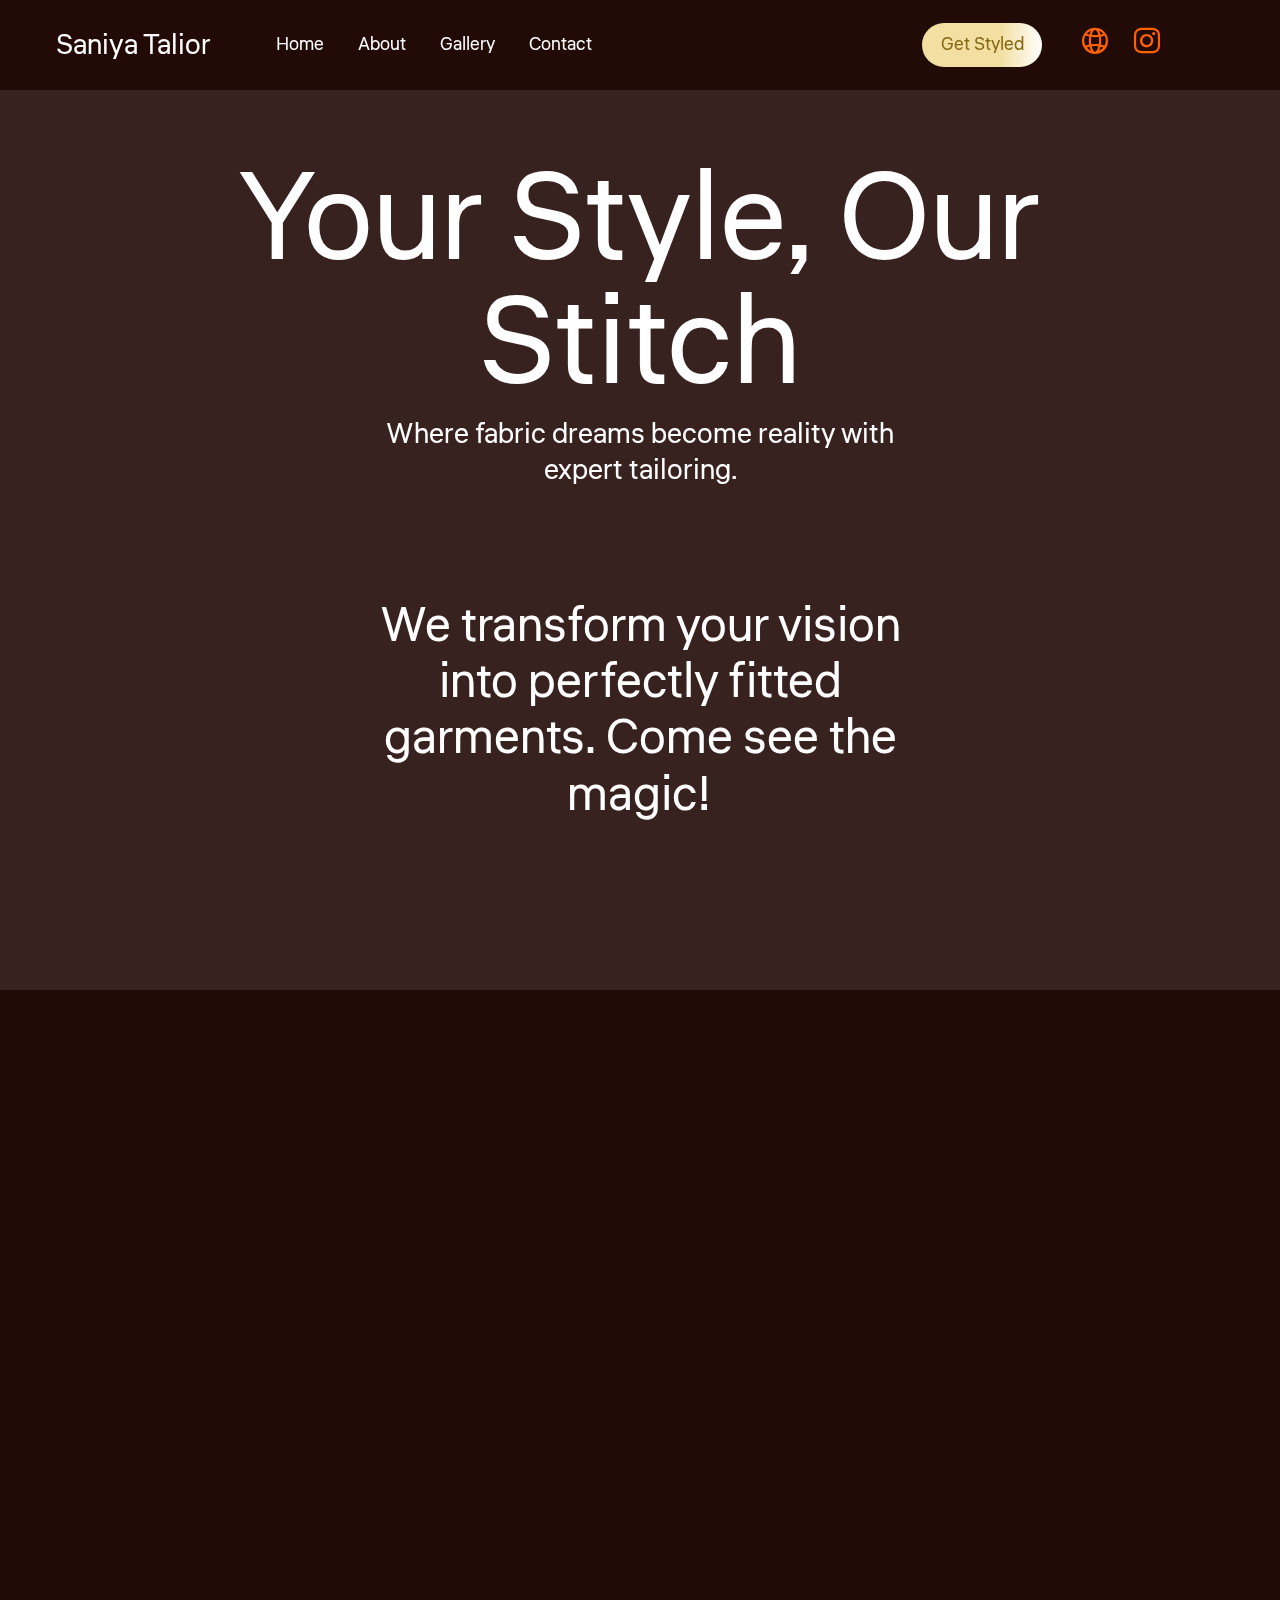
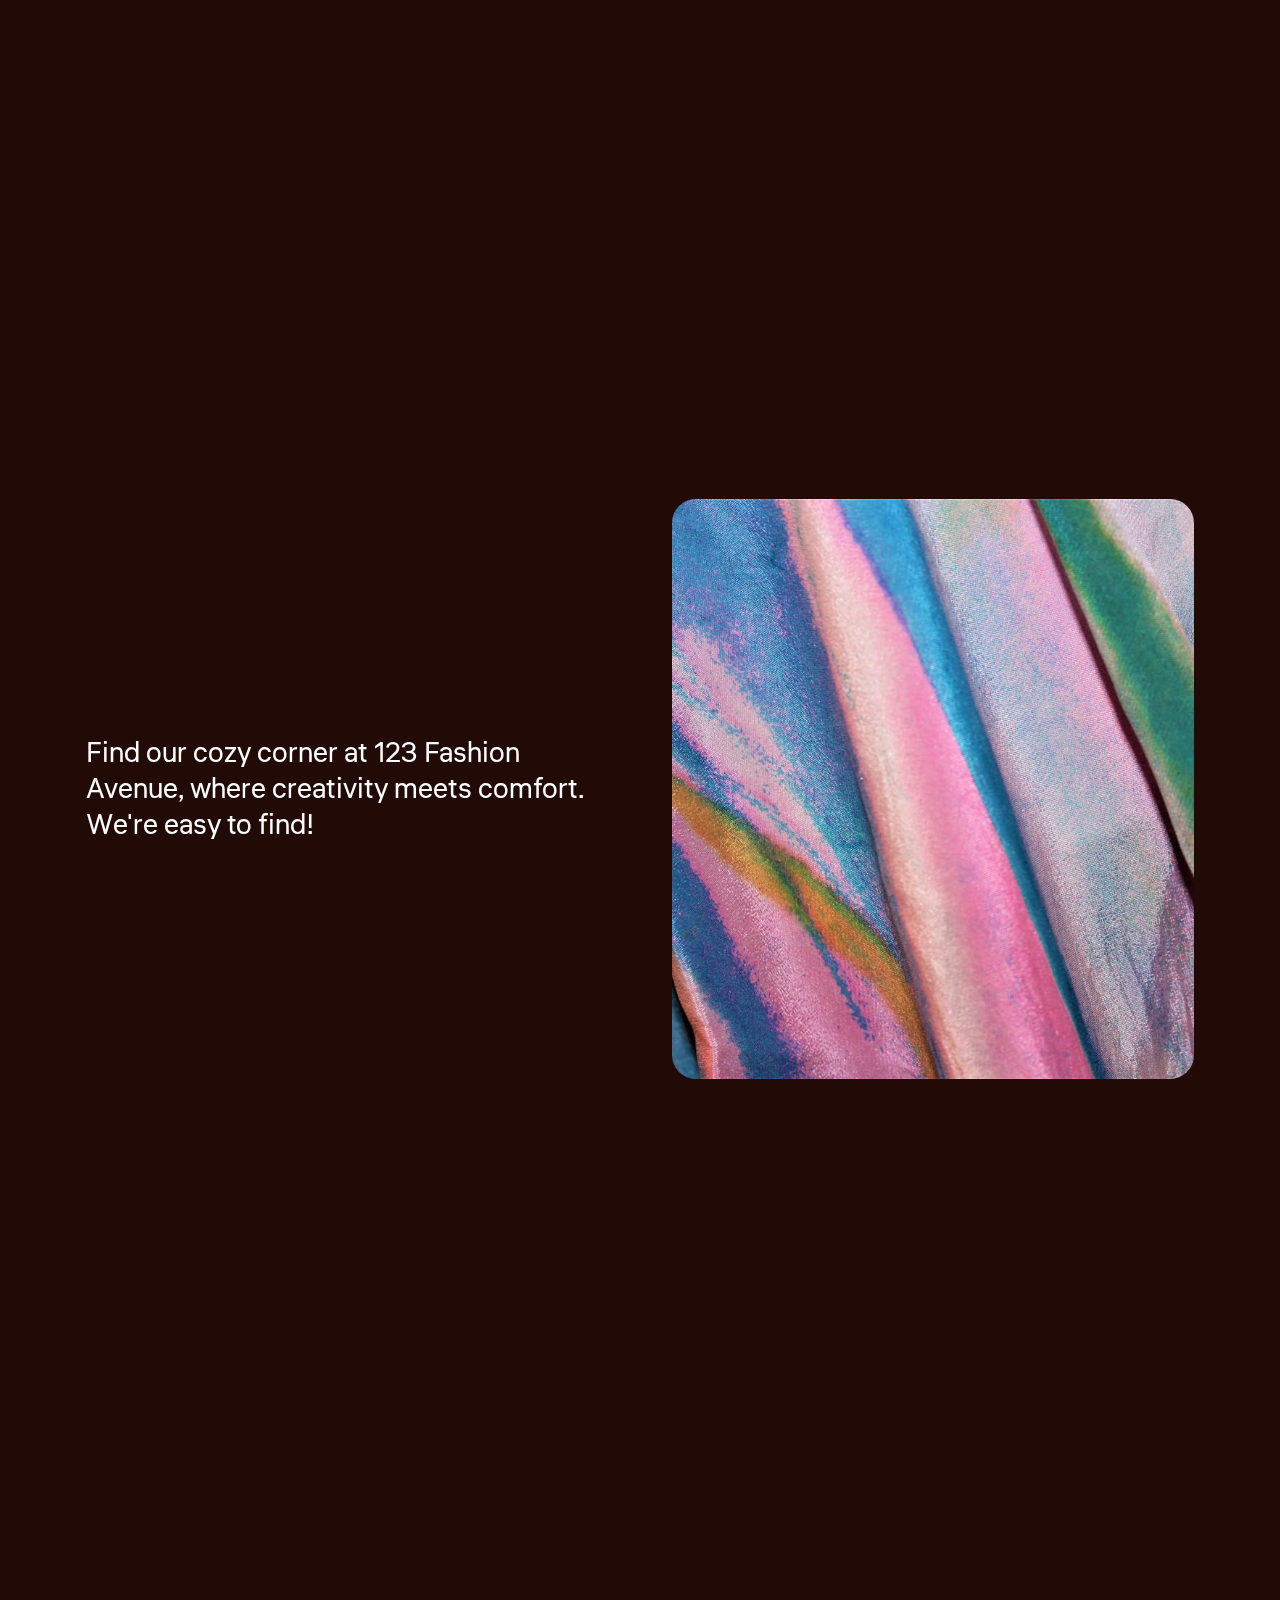
<file: index.html>
<!DOCTYPE html>
<html >
<head>
  
  <meta charset="UTF-8">
  <meta http-equiv="X-UA-Compatible" content="IE=edge">
  
  <meta name="viewport" content="width=device-width, initial-scale=1, minimum-scale=1">
  <link rel="shortcut icon" href="assets/images/logo.png?rnd=1765267379328" type="image/x-icon">
  <meta name="description" content="Discover expert clothing design, cutting, and sewing services at Saniya Talior. Offering custom creations and alterations with advanced features. Visit us for quality craftsmanship.">
  <title>Saniya Talior: Professional Clothing Design, Sewing, and Alteration Services</title>
  <link rel="stylesheet" href="assets/web/assets/mobirise-icons2/mobirise2.css?rnd=1765267379323">
  <link rel="stylesheet" href="assets/bootstrap/css/bootstrap.min.css?rnd=1765267379323">
  <link rel="stylesheet" href="assets/parallax/jarallax.css?rnd=1765267379323">
  <link rel="stylesheet" href="assets/dropdown/css/style.css?rnd=1765267379323">
  <link rel="stylesheet" href="assets/animatecss/animate.css?rnd=1765267379323">
  <link rel="stylesheet" href="assets/socicon/css/styles.css?rnd=1765267379323">
  <link rel="stylesheet" href="assets/theme/css/style.css?rnd=1765267379323">
  <link rel="stylesheet" href="assets/recaptcha.css?rnd=1765267379323">
  <link rel="preload" href="https://fonts.googleapis.com/css2?family=Liter&display=swap&display=swap" as="style" onload="this.onload=null;this.rel='stylesheet'">
  <noscript><link rel="stylesheet" href="https://fonts.googleapis.com/css2?family=Liter&display=swap&display=swap"></noscript>
  <link rel="stylesheet" href="assets/css/mbr-additional.css?rnd=1765267379323" type="text/css">
  
  
  
  


 
</head>
<body>
 
  
  <section data-bs-version="5.1" class="menu menu01 progressm5 cid-v4RNpdjEIb" once="menu" id="menu-1-v4RNpdjEIb">

    

    <nav class="navbar navbar-dropdown navbar-expand-lg">
        <div class="menu_box container-fluid">
            <div class="navbar-brand d-flex">
                
                <span class="navbar-caption-wrap">
                    <a class="navbar-caption display-7" href="#">Saniya Talior</a>
                </span>
                <button class="navbar-toggler" type="button" data-toggle="collapse" data-bs-toggle="collapse" data-target="#navbarSupportedContent" data-bs-target="#navbarSupportedContent" aria-controls="navbarNavAltMarkup" aria-expanded="false" aria-label="Toggle navigation">
                    <div class="hamburger">
                        <span></span>
                        <span></span>
                        <span></span>
                        <span></span>
                    </div>
                </button>
            </div>
            <div class="collapse navbar-collapse" id="navbarSupportedContent">
                <ul class="navbar-nav nav-dropdown" data-app-modern-menu="true">
                    <li class="nav-item">
                        <a class="nav-link link display-4" href="#">Home</a>
                    </li>
                    <li class="nav-item">
                        <a class="nav-link link display-4" href="#">About</a>
                    </li>
                    <li class="nav-item">
                        <a class="nav-link link display-4" href="#">Gallery</a>
                    </li>
                    <li class="nav-item">
                        <a class="nav-link link display-4" href="#">Contact</a>
                    </li>
                </ul>
                <div class="mbr-section-btn-main" role="tablist"><a class="btn btn-primary display-4" href="#">Get Styled</a></div>
                <div class="icons-menu-main">
                    <a class="iconfont-wrapper" href="#" target="_blank">
                        <span class="p-2 mbr-iconfont mobi-mbri-globe-2 mobi-mbri"></span>
                    </a>
                    <a class="iconfont-wrapper" href="#" target="_blank">
                        <span class="p-2 mbr-iconfont socicon-instagram socicon"></span>
                    </a>
                </div>
            </div>
        </div>
    </nav>
</section>

<section data-bs-version="5.1" class="header02 progressm5 cid-v4RNpdk8ed mbr-fullscreen mbr-parallax-background" id="hero-2-v4RNpdk8ed">
	

	
	<div class="mbr-overlay" style="opacity: 0.9; background-color: rgb(34, 10, 7);"></div>

	<div class="container">
		<div class="row">
			<div class="col-12">
				<div class="content-wrapper">
					<h1 class="mbr-section-title mbr-fonts-style display-1">Your Style, Our Stitch</h1>
					<div class="desc-wrapper">
						<p class="mbr-desc mbr-fonts-style display-7">Where fabric dreams become reality with expert tailoring.</p>
					</div>
					<div class="text-wrapper">
						<p class="mbr-text mbr-fonts-style display-2">We transform your vision into perfectly fitted garments. Come see the magic!</p>
					</div>
					<div class="mbr-section-btn">
						<a class="btn btn-primary display-4" href="#">Book Now</a>
					</div>
				</div>
			</div>
		</div>
	</div>
</section>

<section data-bs-version="5.1" class="features09 progressm5 cid-v4RNpdlJFt" id="features-7-v4RNpdlJFt">
    

    
    

    <div class="container">
        <div class="row">
            <div class="col-12">
                <div class="title-wrapper">
                    <h2 class="mbr-section-title mbr-fonts-style display-2">Crafted Perfection</h2>
                    <div class="text-wrapper">
                        <p class="mbr-text mbr-fonts-style display-4">See what makes us special.</p>
                    </div>
                </div>
            </div>
        </div>
        <div class="row items-wrapper">
            <div class="item features-image col-12 col-lg-4">
                <div class="item-wrapper">
                    <div class="item-wrap">
                        <div class="item-img">
                            <div class="image-wrap">
                                <img src="assets/images/photo-1675784332655-675d1a1ddcf6.jpeg" alt="">
                            </div>
                            <div class="item-content">
                                <h4 class="item-title mbr-fonts-style display-7">Precision Cutting</h4>
                            </div>
                        </div>
                        <div class="mbr-section-btn">
                            <a class="btn btn-primary display-4" href="#">Learn More</a>
                        </div>
                    </div>
                </div>
            </div>
            <div class="item features-image col-12 col-lg-4">
                <div class="item-wrapper">
                    <div class="item-wrap">
                        <div class="item-img">
                            <div class="image-wrap">
                                <img src="assets/images/photo-1579027846535-45a372a488b7.jpeg" alt="">
                            </div>
                            <div class="item-content">
                                <h4 class="item-title mbr-fonts-style display-7">Flawless Stitching</h4>
                            </div>
                        </div>
                        <div class="mbr-section-btn">
                            <a class="btn btn-primary display-4" href="#">Learn More</a>
                        </div>
                    </div>
                </div>
            </div>
            <div class="item features-image col-12 col-lg-4">
                <div class="item-wrapper">
                    <div class="item-wrap">
                        <div class="item-img">
                            <div class="image-wrap">
                                <img src="assets/images/photo-1523212727988-82c430c79c8e.jpeg" alt="">
                            </div>
                            <div class="item-content">
                                <h4 class="item-title mbr-fonts-style display-7">Custom Designs</h4>
                            </div>
                        </div>
                        <div class="mbr-section-btn">
                            <a class="btn btn-primary display-4" href="#">Learn More</a>
                        </div>
                    </div>
                </div>
            </div>
        </div>
    </div>
</section>

<section data-bs-version="5.1" class="tabs01 tabs progressm5 cid-v4RNpdl8bU" id="features-9-v4RNpdl8bU">
    

    
    

    <div class="container">
        <div class="row items-wrapper">
            <div class="col-12 col-lg-4 card">
                <div class="title-wrapper">
                    <h2 class="mbr-section-title mbr-fonts-style display-5">The Saniya Talior Difference: More Than Just Clothes</h2>
                </div>
            </div>
            <div class="col-12 col-lg-8 card">
                <div class="tabs-wrapper">
                    <ul class="nav nav-tabs" role="tablist">
                        <li class="nav-item first mbr-fonts-style">
                            <a class="nav-link show active mbr-fonts-style display-4" role="tab" data-toggle="tab" data-bs-toggle="tab" href="#tab1" aria-selected="true">Location</a>
                        </li>
                        <li class="nav-item">
                            <a class="nav-link show active mbr-fonts-style display-4" role="tab" data-toggle="tab" data-bs-toggle="tab" href="#tab2" aria-selected="true">Contact</a>
                        </li>
                        <li class="nav-item">
                            <a class="nav-link show active mbr-fonts-style display-4" role="tab" data-toggle="tab" data-bs-toggle="tab" href="#tab3" aria-selected="true">About Us</a>
                        </li>
                        <li class="nav-item">
                            <a class="nav-link show active mbr-fonts-style display-4" role="tab" data-toggle="tab" data-bs-toggle="tab" href="#tab4" aria-selected="true">Gallery</a>
                        </li>
                    </ul>
                </div>
            </div>
            <div class="col-12 card">
                <div class="tab-content">
                    <div id="tab1" class="tab-pane in active" role="tabpanel">
                        <div class="content-wrapper">
                            <div class="text-wrapper">
                                <p class="item-text mbr-fonts-style display-7">Find our cozy corner at 123 Fashion Avenue, where creativity meets comfort. We're easy to find!</p>
                            </div>
                            <div class="image-wrapper">
                                <img src="assets/images/photo-1540292370723-60cf448886c3.jpeg" alt="">
                            </div>
                        </div>
                    </div>
                    <div id="tab2" class="tab-pane" role="tabpanel">
                        <div class="content-wrapper">
                            <div class="text-wrapper">
                                <p class="item-text mbr-fonts-style display-7">Got questions or ready to chat about your next outfit? Ring us at 555-TAILOR or email info@saniyatalior.com.</p>
                            </div>
                            <div class="image-wrapper">
                                <img src="assets/images/photo-1592467674756-a834c5010612.jpeg" alt="">
                            </div>
                        </div>
                    </div>
                    <div id="tab3" class="tab-pane" role="tabpanel">
                        <div class="content-wrapper">
                            <div class="text-wrapper">
                                <p class="item-text mbr-fonts-style display-7">We are a passionate team dedicated to bringing your sartorial fantasies to life with skill and flair.</p>
                            </div>
                            <div class="image-wrapper">
                                <img src="assets/images/photo-1518019671582-55004f1bc9ab.jpeg" alt="">
                            </div>
                        </div>
                    </div>
                    <div id="tab4" class="tab-pane" role="tabpanel">
                        <div class="content-wrapper">
                            <div class="text-wrapper">
                                <p class="item-text mbr-fonts-style display-7">Feast your eyes on a dazzling array of our past creations. Inspiration awaits your perusal!</p>
                            </div>
                            <div class="image-wrapper">
                                <img src="assets/images/photo-1619043518800-7f14be467dca.jpeg" alt="">
                            </div>
                        </div>
                    </div>
                </div>
            </div>
        </div>
    </div>
</section>

<section data-bs-version="5.1" class="features05 progressm5 cid-v4RNpdmrRa" id="blog-2-v4RNpdmrRa">
    

    
    

    <div class="container">
        <div class="row">
            <div class="col-12">
                <div class="title-wrapper">
                    <h2 class="mbr-section-title mbr-fonts-style display-2">Style Secrets</h2>
                </div>
            </div>
        </div>
        <div class="row items-wrapper">
            <div class="item features-image col-12 col-lg-4">
                <div class="item-wrapper">
                    <div class="item-wrap">
                        <div class="item-img">
                            <div class="image-wrap">
                                <img src="assets/images/photo-1527167598984-8802d8028eea.jpeg" alt="">
                            </div>
                            <div class="item-content">
                                <h4 class="item-title mbr-fonts-style display-4">Trends</h4>
                                <p class="item-text mbr-fonts-style display-4">What's hot in fashion right now? We break down the latest looks for you.</p>
                            </div>
                        </div>
                        <div class="date-wrapper">
                            <p class="item-date mbr-fonts-style display-4">October 26, 2023</p>
                            <div class="icon-wrapper">
                                <a href="#">
                                    <span class="mbr-iconfont mobi-mbri-share mobi-mbri"></span>
                                </a>
                            </div>
                        </div>
                    </div>
                </div>
            </div>
            <div class="item features-image col-12 col-lg-4">
                <div class="item-wrapper">
                    <div class="item-wrap">
                        <div class="item-img">
                            <div class="image-wrap">
                                <img src="assets/images/photo-1591195854242-8804547cdcab.jpeg" alt="">
                            </div>
                            <div class="item-content">
                                <h4 class="item-title mbr-fonts-style display-4">Tips</h4>
                                <p class="item-text mbr-fonts-style display-4">Simple tricks to make your clothes last longer and look better. You're welcome.</p>
                            </div>
                        </div>
                        <div class="date-wrapper">
                            <p class="item-date mbr-fonts-style display-4">October 20, 2023</p>
                            <div class="icon-wrapper">
                                <a href="#">
                                    <span class="mbr-iconfont mobi-mbri-share mobi-mbri"></span>
                                </a>
                            </div>
                        </div>
                    </div>
                </div>
            </div>
            <div class="item features-image col-12 col-lg-4">
                <div class="item-wrapper">
                    <div class="item-wrap">
                        <div class="item-img">
                            <div class="image-wrap">
                                <img src="assets/images/photo-1497997092403-f091fcf5b6c4.jpeg" alt="">
                            </div>
                            <div class="item-content">
                                <h4 class="item-title mbr-fonts-style display-4">Care</h4>
                                <p class="item-text mbr-fonts-style display-4">How to properly care for your delicate fabrics. Don't ruin that silk!</p>
                            </div>
                        </div>
                        <div class="date-wrapper">
                            <p class="item-date mbr-fonts-style display-4">October 15, 2023</p>
                            <div class="icon-wrapper">
                                <a href="#">
                                    <span class="mbr-iconfont mobi-mbri-share mobi-mbri"></span>
                                </a>
                            </div>
                        </div>
                    </div>
                </div>
            </div>
        </div>
        <div class="row">
            <div class="col-12">
                <div class="mbr-section-btn">
                    <a class="btn btn-primary display-4" href="#">Read All</a>
                </div>
            </div>
        </div>
    </div>
</section>

<section data-bs-version="5.1" class="features10 progressm5 cid-v4RNpdndJP" id="features-8-v4RNpdndJP">
    

    
    

    <div class="container">
        <div class="row items-wrapper">
            <div class="item features-image col-12 col-lg-6">
                <div class="item-wrapper">
                    <div class="item-content">
                        <h4 class="item-title mbr-fonts-style display-5">Sewing & Alterations</h4>
                        <p class="item-text mbr-fonts-style display-4">Expert hemming, repairs, relining, and bespoke finishing for perfect fits.</p>
                    </div>
                    <div class="item-img">
                        <div class="image-wrap">
                            <img src="assets/images/photo-1604690078253-f73b6fbfcbd1.jpeg" alt="">
                        </div>
                        <div class="mbr-section-btn">
                            <a class="btn btn-primary display-4" href="#">Learn More</a>
                        </div>
                    </div>
                </div>
            </div>
            <div class="item features-image col-12 col-lg-6">
                <div class="item-wrapper">
                    <div class="item-content">
                        <h4 class="item-title mbr-fonts-style display-5">Cutting & Pattern Making</h4>
                        <p class="item-text mbr-fonts-style display-4">Precision cutting, pattern drafting, and fittings tailored to your measurements.</p>
                    </div>
                    <div class="item-img">
                        <div class="image-wrap">
                            <img src="assets/images/photo-1619459074324-33d5f591c53e.jpeg" alt="">
                        </div>
                        <div class="mbr-section-btn">
                            <a class="btn btn-primary display-4" href="#">Learn More</a>
                        </div>
                    </div>
                </div>
            </div>
        </div>
    </div>
</section>

<section data-bs-version="5.1" class="article01 progressm5 cid-v4RNpdnSLw" id="generic-text-1-v4RNpdnSLw">
    

    
    

    <div class="container">
        <div class="row">
            <div class="col-12">
                <div class="content-wrapper">
                    <div class="title-wrapper">
                        <h2 class="mbr-section-title mbr-fonts-style display-2">Your Vision, Our Expertise</h2>
                        <div class="text-wrapper">
                            <p class="mbr-text mbr-fonts-style display-4">Let us translate your unique style ideas into reality. We're ready for your challenge!</p>
                        </div>
                    </div>
                    <div class="image-wrapper">
                        <img src="assets/images/photo-1611242319342-ed0d65b1a0f0.jpeg" alt="">
                    </div>
                    <div class="mbr-section-btn">
                        <a class="btn btn-secondary display-4" href="#">Get Started</a>
                    </div>
                </div>
            </div>
        </div>
    </div>
</section>

<section data-bs-version="5.1" class="features07 progressm5 cid-v4RNpdnlMp" id="features-5-v4RNpdnlMp">
    

    
    

    <div class="container">
        <div class="row">
            <div class="col-12">
                <div class="title-wrapper">
                    <div class="desc-wrapper">
                        <p class="mbr-desc mbr-fonts-style display-4">Search</p>
                    </div>
                    <h2 class="mbr-section-title mbr-fonts-style display-2">Find Your Perfect Fit</h2>
                    <div class="text-wrapper">
                        <p class="mbr-text mbr-fonts-style display-4">Use our smart search to find exactly what you're looking for, from styles to services.</p>
                    </div>
                </div>
            </div>
        </div>
        <div class="row items-wrapper">
            <div class="item features-image col-12 col-lg-6">
                <div class="item-wrapper">
                    <div class="item-wrap">
						<div class="item-img">
							<div class="image-wrap">
                            <img src="assets/images/photo-1524404794194-16bae22718c0.jpeg" alt="">
							</div>
                            <div class="item-content">
                                <h4 class="item-title mbr-fonts-style display-7">Style Search</h4>
                                <p class="item-text mbr-fonts-style display-4">Looking for a specific dress cut or pant style? Type it in!</p>
                            </div>
						</div>
					</div>
                </div>
            </div>
            <div class="item features-image col-12 col-lg-6">
                <div class="item-wrapper">
                    <div class="item-wrap">
                        <div class="item-img">
                            <div class="image-wrap">
                            <img src="assets/images/photo-1612744192242-35cd7a7d35e6.jpeg" alt="">
                            </div>
                            <div class="item-content">
                                <h4 class="item-title mbr-fonts-style display-7">Service Finder</h4>
                                <p class="item-text mbr-fonts-style display-4">Need alterations, custom tailoring, or something else? We've got you covered.</p>
                            </div>
                        </div>
                    </div>
                </div>
            </div>
        </div>
    </div>
</section>

<section data-bs-version="5.1" class="article02 progressm5 cid-v4RNpdoPUy" id="generic-text-2-v4RNpdoPUy">
    

    
    

    <div class="container">
        <div class="row items-wrapper">
            <div class="col-12 col col-lg-6">
                <div class="text-wrapper">
                    <p class="mbr-text mbr-fonts-style display-5">Welcome to Saniya Talior, where threads weave magic! We transform fabric into your wildest fashion dreams. Get ready for a style revolution that fits like a glove.</p>
                </div>
            </div>
        </div>
    </div>
</section>

<section data-bs-version="5.1" class="article03 progressm5 cid-v4RNpdo1fN" id="call-to-action-1-v4RNpdo1fN">
    

    
    

    <div class="container">
        <div class="row items-wrapper">
            <div class="col-12 col-lg-6 card">
                <div class="content-wrapper">
                    <div class="title-wrapper">
                        <h2 class="mbr-section-title mbr-fonts-style display-2">Your Style, Our Craft</h2>
                        <div class="text-wrapper">
                            <p class="mbr-text mbr-fonts-style display-4">Tired of ill-fitting clothes? Let Saniya Talior work its magic. We stitch perfection, ensuring you look and feel amazing. Book your consultation now!</p>
                        </div>
                        <div class="mbr-section-btn">
                            <a class="btn btn-primary display-4" href="#">Get Styled</a>
                        </div>
                    </div>
                </div>
            </div>
            <div class="col-12 col-lg-6 card">
                <div class="image-wrapper">
                    <img src="assets/images/photo-1532190370294-e81fe487b61a.jpeg" alt="">
                </div>
            </div>
        </div>
    </div>
</section>

<section data-bs-version="5.1" class="features06 progressm5 cid-v4RNpdobk6" id="features-4-v4RNpdobk6">
    

    
    

    <div class="container">
        <div class="row">
            <div class="col-12">
                <div class="title-wrapper">
                    <h2 class="mbr-section-title mbr-fonts-style display-2">What We Do</h2>
                    <div class="text-wrapper">
                        <p class="mbr-text mbr-fonts-style display-4">From concept to creation, we handle it all with flair.</p>
                    </div>
                </div>
            </div>
        </div>
        <div class="row items-wrapper">
            <div class="item features-without-image col-12 col-lg-4">
                <div class="item-wrapper">
                    <div class="item-content">
                        <div class="icon-wrapper">
                            <a href="#">
                                <span class="mbr-iconfont socicon-google socicon"></span>
                            </a>
                        </div>
                        <h4 class="item-title mbr-fonts-style display-4">Cutting</h4>
                        <p class="item-text mbr-fonts-style display-4">Precision cuts that define your silhouette. We measure twice, cut once, so you don't have to.</p>
                    </div>
                </div>
            </div>
            <div class="item features-without-image col-12 col-lg-4">
                <div class="item-wrapper">
                    <div class="item-content">
                        <div class="icon-wrapper">
                            <a href="#">
                                <span class="mbr-iconfont socicon-amazon socicon"></span>
                            </a>
                        </div>
                        <h4 class="item-title mbr-fonts-style display-4">Sewing</h4>
                        <p class="item-text mbr-fonts-style display-4">Expert stitches that hold your style together. Our seams are as strong as your fashion sense.</p>
                    </div>
                </div>
            </div>
            <div class="item features-without-image col-12 col-lg-4">
                <div class="item-wrapper">
                    <div class="item-content">
                        <div class="icon-wrapper">
                            <a href="#">
                                <span class="mbr-iconfont socicon-apple socicon"></span>
                            </a>
                        </div>
                        <h4 class="item-title mbr-fonts-style display-4">Design</h4>
                        <p class="item-text mbr-fonts-style display-4">Collaborate on unique designs. Bring your vision, and we'll make it a reality.</p>
                    </div>
                </div>
            </div>
        </div>
    </div>
</section>

<section data-bs-version="5.1" class="features01 progressm5 cid-v4RNpdpcjn" id="product-list-1-v4RNpdpcjn">
    

    
    

    <div class="container">
        <div class="row">
            <div class="col-12">
                <div class="title-wrapper">
                    <h2 class="mbr-section-title mbr-fonts-style display-2">Pricing</h2>
                    <div class="text-wrapper">
                        
                    </div>
                </div>
            </div>
        </div>
        <div class="row items-wrapper">
            <div class="item features-image col-12 col-lg-6">
                <div class="item-wrapper">
                    <div class="item-wrap">
						<div class="item-img">
							<div class="image-wrap">
                                <img src="assets/images/photo-1476683874822-744764a2438f.jpeg" alt="">
							</div>
							<div class="number-wrap">
								<p class="item-number mbr-fonts-style display-7">$50</p>
							</div>
                            <div class="item-content">
                                <h4 class="item-title mbr-fonts-style display-7">Basic Stitch</h4>
                                <p class="item-text mbr-fonts-style display-4">Simple alterations and repairs. Get your favorite clothes looking new again.</p>
                                <div class="mbr-section-btn">
                                <a class="btn btn-primary display-4" href="#">Order Now</a>
                            </div>
                            </div>
						</div>
                        
					</div>
                </div>
            </div>
            <div class="item features-image col-12 col-lg-6">
                <div class="item-wrapper">
                    <div class="item-wrap">
						<div class="item-img">
							<div class="image-wrap">
                                <img src="assets/images/photo-1622532470022-24107cac5ef3.jpeg" alt="">
							</div>
							<div class="number-wrap">
								<p class="item-number mbr-fonts-style display-7">$200</p>
							</div>
                            <div class="item-content">
                                <h4 class="item-title mbr-fonts-style display-7">Custom Creation</h4>
                                <p class="item-text mbr-fonts-style display-4">Bespoke garments designed from scratch. Your dream outfit awaits its creation.</p>
                                <div class="mbr-section-btn">
                                <a class="btn btn-primary display-4" href="#">Order Now</a>
                            </div>
                            </div>
						</div>
                        
					</div>
                </div>
            </div>
        </div>
    </div>
</section>

<section data-bs-version="5.1" class="image01 progressm5 cid-v4RNpdpSyC mbr-fullscreen" data-bg-video="https://www.youtube.com/embed/dw0DL2WbBj4? autoplay=1&amp;loop=1&amp;playlist=ML47u90lJOw&amp;t=20&amp;mute=1&amp;playsinline=1&amp;controls=0&amp;showinfo=0&amp;autohide=1&amp;allowfullscreen=true&amp;mode=transparent" id="video-3-v4RNpdpSyC">
    

    <div class="mbr-fallback-image disabled"></div>
    <div class="mbr-overlay" style="opacity: 0.7; background-color: rgb(34, 10, 7);"></div>

    <div class="container">
        <div class="row content-wrapper">
            <div class="col-12">
                <div class="image-wrap"></div>
            </div>
        </div>
    </div>
</section>

<section data-bs-version="5.1" class="gallery01 cid-v4RNpdppkQ" id="gallery-2-v4RNpdppkQ">
  
  
  <div class="container-fluid gallery-wrapper">
    <div class="row justify-content-center">
      <div class="col-12 content-head">
        <div class="mbr-section-head">
          
        </div>
      </div>
    </div>
    <div class="grid-container">
      <div class="grid-container-3" style="transform: translate3d(-200px, 0px, 0px);">
        <div class="grid-item">
          <img src="assets/images/photo-1595026525047-dfa997df8a4a.jpeg" alt="">
        </div>
        <div class="grid-item">
          <img src="assets/images/photo-1594332495179-d979bcd18142.jpeg" alt="">
        </div>
        <div class="grid-item">
          <img src="assets/images/photo-1627052045672-be78a58fcd37.jpeg" alt="">
        </div>
        <div class="grid-item">
          <img src="assets/images/photo-1582592641306-277abdcdbb7a.jpeg" alt="">&gt;
        </div>
      </div>
    </div>
  </div>
</section>

<section data-bs-version="5.1" class="slider02 mbr-embla progressm5 cid-v4RNpdqCi5" id="features-11-v4RNpdqCi5">
    
    

    <div class="container">
        <div class="row">
            <div class="col-12">
                <div class="content-wrapper">
                    <div class="title-wrapper">
                        <div class="desc-wrapper">
                            <p class="mbr-desc mbr-fonts-style display-4">More Magic</p>
                        </div>
                        <h2 class="mbr-section-title mbr-fonts-style display-2">Extra Perks</h2>
                        <div class="text-wrapper">
                            <p class="mbr-text mbr-fonts-style display-4">We've packed Saniya Talior with features to make your experience smoother than silk. Find us easily, reach us instantly, and browse our stunning portfolio.</p>
                        </div>
                    </div>
                    <div class="slider-wrapper">
                        <div class="embla" data-skip-snaps="true" data-align="center" data-contain-scroll="trimSnaps" data-loop="true" data-auto-play-interval="4" data-draggable="true">
                            <div class="embla__viewport">
                                <div class="embla__container">
                                    <div class="embla__slide slider-image item" style="margin-left: 0rem; margin-right: 0rem;">
                                        <div class="slide-content">
                                            <div class="item-wrapper">
                                                <div class="item-img">
                                                    <img src="assets/images/photo-1533561679034-ad5a6d4d65f7.jpeg" alt="">
                                                </div>
                                                <div class="item-content">
                                                    <div class="title-wrap">
                                                        <h4 class="item-title mbr-fonts-style display-7">Location</h4>
                                                    </div>
                                                    <div class="text-wrap">
                                                        <p class="item-text mbr-fonts-style display-4">Find our cozy studio at 123 Fashion Avenue, Style City. We're waiting to welcome you with open arms and sharp scissors.</p>
                                                    </div>
                                                </div>
                                            </div>
                                        </div>
                                    </div>
                                    <div class="embla__slide slider-image item" style="margin-left: 0rem; margin-right: 0rem;">
                                        <div class="slide-content">
                                            <div class="item-wrapper">
                                                <div class="item-img">
                                                    <img src="assets/images/photo-1624516268152-1e48624026ed.jpeg" alt="">
                                                </div>
                                                <div class="item-content">
                                                    <div class="title-wrap">
                                                        <h4 class="item-title mbr-fonts-style display-7">Contact</h4>
                                                    </div>
                                                    <div class="text-wrap">
                                                        <p class="item-text mbr-fonts-style display-4">Got questions? Call us at 555-SEW-FAB or email info@saniyatalior.com. We're always ready to chat about your next masterpiece.</p>
                                                    </div>
                                                </div>
                                            </div>
                                        </div>
                                    </div>
                                    <div class="embla__slide slider-image item" style="margin-left: 0rem; margin-right: 0rem;">
                                        <div class="slide-content">
                                            <div class="item-wrapper">
                                                <div class="item-img">
                                                    <img src="assets/images/photo-1593250816874-8edf4f732edb.jpeg" alt="">
                                                </div>
                                                <div class="item-content">
                                                    <div class="title-wrap">
                                                        <h4 class="item-title mbr-fonts-style display-7">About Us</h4>
                                                    </div>
                                                    <div class="text-wrap">
                                                        <p class="item-text mbr-fonts-style display-4">Saniya Talior is a passion project turned business, dedicated to bringing high-quality tailoring to everyone. We believe in craftsmanship and personal style.</p>
                                                    </div>
                                                </div>
                                            </div>
                                        </div>
                                    </div>
                                    <div class="embla__slide slider-image item" style="margin-left: 0rem; margin-right: 0rem;">
                                        <div class="slide-content">
                                            <div class="item-wrapper">
                                                <div class="item-img">
                                                    <img src="assets/images/photo-1528458909336-e7a0adfed0a5.jpeg" alt="">
                                                </div>
                                                <div class="item-content">
                                                    <div class="title-wrap">
                                                        <h4 class="item-title mbr-fonts-style display-7">Gallery</h4>
                                                    </div>
                                                    <div class="text-wrap">
                                                        <p class="item-text mbr-fonts-style display-4">Feast your eyes on our creations. Our portfolio showcases the breadth of our skills and the beauty of our work.</p>
                                                    </div>
                                                </div>
                                            </div>
                                        </div>
                                    </div>
                                    <div class="embla__slide slider-image item" style="margin-left: 0rem; margin-right: 0rem;">
                                        <div class="slide-content">
                                            <div class="item-wrapper">
                                                <div class="item-img">
                                                    <img src="assets/images/photo-1606501126768-b78d4569d3f9.jpeg" alt="">
                                                </div>
                                                <div class="item-content">
                                                    <div class="title-wrap">
                                                        <h4 class="item-title mbr-fonts-style display-7">Search</h4>
                                                    </div>
                                                    <div class="text-wrap">
                                                        <p class="item-text mbr-fonts-style display-4">Looking for something specific? Our powerful search function helps you find exactly what you need in seconds.</p>
                                                    </div>
                                                </div>
                                            </div>
                                        </div>
                                    </div>
                                </div>
                            </div>
                            <button class="embla__button embla__button--prev">
                                <span class="mobi-mbri mobi-mbri-left mbr-iconfont" aria-hidden="true"></span>
                                <span class="sr-only visually-hidden visually-hidden visually-hidden">Previous</span>
                            </button>
                            <button class="embla__button embla__button--next">
                                <span class="mobi-mbri mobi-mbri-right mbr-iconfont" aria-hidden="true"></span>
                                <span class="sr-only visually-hidden visually-hidden visually-hidden">Next</span>
                            </button>
                        </div>
                    </div>
                    <div class="mbr-section-btn">
                        <a class="btn btn-primary display-4" href="#">See More</a>
                    </div>
                </div>
            </div>
        </div>
    </div>
</section>

<section data-bs-version="5.1" class="features01 progressm5 cid-v4RNpdrWIE" id="features-1-v4RNpdrWIE">
    

    
    

    <div class="container">
        <div class="row">
            <div class="col-12">
                <div class="title-wrapper">
                    <h2 class="mbr-section-title mbr-fonts-style display-2">Tailoring Services</h2>
                    <div class="text-wrapper">
                        <p class="mbr-text mbr-fonts-style display-4">Traditional craft with modern precision — from cutting to stitching.</p>
                    </div>
                </div>
            </div>
        </div>
        <div class="row items-wrapper">
            <div class="item features-image col-12 col-lg-6">
                <div class="item-wrapper">
                    <div class="item-wrap">
						<div class="item-img">
							<div class="image-wrap">
                                <img src="assets/images/photo-1612650760263-2d9ec04e0717.jpeg" alt="">
							</div>
							<div class="number-wrap">
								<p class="item-number mbr-fonts-style display-4">
									01
								</p>
							</div>
                            <div class="item-content">
                                <h4 class="item-title mbr-fonts-style display-7">Sewing & Stitching</h4>
                                <p class="item-text mbr-fonts-style display-4">Seams, hemming, repairs, lining, and elegant finishing details.</p>
                            </div>
						</div>
                        <div class="icon-wrapper">
                            <a href="#">
                                <span class="mbr-iconfont mobi-mbri-right mobi-mbri"></span>
                            </a>
                        </div>
					</div>
                </div>
            </div>
            <div class="item features-image col-12 col-lg-6">
                <div class="item-wrapper">
                    <div class="item-wrap">
						<div class="item-img">
							<div class="image-wrap">
                                 <img src="assets/images/photo-1612676777268-24594d85b631.jpeg" alt="">
							</div>
							<div class="number-wrap">
								<p class="item-number mbr-fonts-style display-4">
									02
								</p>
							</div>
                            <div class="item-content">
                                <h4 class="item-title mbr-fonts-style display-7">Cutting & Patterning</h4>
                                <p class="item-text mbr-fonts-style display-4">Precision cutting, pattern drafting, and draping for perfect fits.</p>
                            </div>
						</div>
                        <div class="icon-wrapper">
                            <a href="#">
                                <span class="mbr-iconfont mobi-mbri-right mobi-mbri"></span>
                            </a>
                        </div>
					</div>
                </div>
            </div>
        </div>
    </div>
</section>

<section data-bs-version="5.1" class="slider01 mbr-embla progressm5 cid-v4RNpdruZJ" id="features-10-v4RNpdruZJ">
    
    

    <div class="container">
        <div class="row">
            <div class="col-12">
                <div class="content-wrapper">
                    <div class="title-wrapper">
                        <h2 class="mbr-section-title mbr-fonts-style display-2">Saniya's Magic</h2>
                        <div class="text-wrapper">
                            <p class="mbr-text mbr-fonts-style display-4">Witness the transformation of fabric into wearable art. Our skilled artisans bring your sartorial dreams to life with precision and flair.</p>
                        </div>
                    </div>
                    <div class="slider-wrapper">
                        <div class="embla" data-skip-snaps="true" data-align="center" data-contain-scroll="trimSnaps" data-loop="true" data-auto-play-interval="4" data-draggable="true">
                            <div class="embla__viewport">
                                <div class="embla__container">
                                    <div class="embla__slide slider-image item" style="margin-left: 1rem; margin-right: 1rem;">
                                        <div class="slide-content">
                                            <div class="item-wrapper">
                                                <div class="item-content">
                                                    <h4 class="item-title mbr-fonts-style display-5">Precision Cutting</h4>
                                                </div>
                                                <div class="item-img item-number">
                                                    <div class="item-wrap item-number">
                                                        <img src="assets/images/photo-1512909315288-c1bcb1ebb9da.jpeg" alt="">
                                                    </div>
                                                </div>
                                            </div>
                                        </div>
                                    </div>
                                    <div class="embla__slide slider-image item" style="margin-left: 1rem; margin-right: 1rem;">
                                        <div class="slide-content">
                                            <div class="item-wrapper">
                                                <div class="item-content">
                                                    <h4 class="item-title mbr-fonts-style display-5">Expert Stitching</h4>
                                                </div>
                                                <div class="item-img item-number">
                                                    <div class="item-wrap item-number">
                                                        <img src="assets/images/photo-1675784332655-675d1a1ddcf6.jpeg" alt="">
                                                    </div>
                                                </div>
                                            </div>
                                        </div>
                                    </div>
                                    <div class="embla__slide slider-image item" style="margin-left: 1rem; margin-right: 1rem;">
                                        <div class="slide-content">
                                            <div class="item-wrapper">
                                                <div class="item-content">
                                                    <h4 class="item-title mbr-fonts-style display-5">Custom Designs</h4>
                                                </div>
                                                <div class="item-img item-number">
                                                    <div class="item-wrap item-number">
                                                        <img src="assets/images/photo-1579027846535-45a372a488b7.jpeg" alt="">
                                                    </div>
                                                </div>
                                            </div>
                                        </div>
                                    </div>
                                </div>
                            </div>
                            <button class="embla__button embla__button--prev">
                                <span class="mobi-mbri mobi-mbri-left mbr-iconfont" aria-hidden="true"></span>
                                <span class="sr-only visually-hidden visually-hidden visually-hidden">Previous</span>
                            </button>
                            <button class="embla__button embla__button--next">
                                <span class="mobi-mbri mobi-mbri-right mbr-iconfont" aria-hidden="true"></span>
                                <span class="sr-only visually-hidden visually-hidden visually-hidden">Next</span>
                            </button>
                        </div>
                    </div>
                </div>
            </div>
        </div>
    </div>
</section>

<section data-bs-version="5.1" class="video01 progressm5 cid-v4RNpdsIRA" id="video-2-v4RNpdsIRA">
    

    
    

    <div class="container">
        <div class="row content-wrapper">
            <div class="col-12">
                <div class="title-wrapper">
                    <h2 class="mbr-section-title mbr-fonts-style display-2">See the Craft</h2>
                    <div class="text-wrapper">
                        <p class="mbr-text mbr-fonts-style display-4">A glimpse into the meticulous process of garment creation. From initial sketch to final stitch, experience the dedication poured into every piece.</p>
                    </div>
                </div>
            </div>
            <div class="col-12 col-lg-10">
                 <div class="mbr-figure col-12 mb-5 col-md-"><iframe class="mbr-embedded-video" src="https://www.youtube.com/embed/dw0DL2WbBj4?rel=0&amp;amp;mute=1&amp;showinfo=0&amp;autoplay=1&amp;loop=1&amp;playlist=dw0DL2WbBj4" width="1280" height="720" frameborder="0" allowfullscreen></iframe></div>
            </div>
            <div class="col-12">
                <div class="desc-wrapper">
                    <p class="mbr-desc mbr-fonts-style display-4">Watch our artisans at work.</p>
                </div>
                <div class="mbr-section-btn">
                    <a class="btn btn-secondary display-4" href="#">Watch Now</a>
                </div>
            </div>
        </div>
    </div>
</section>

<section data-bs-version="5.1" class="list01 progressm5 cid-v4RNpdsS07" id="faq-1-v4RNpdsS07">
    

    
    

    <div class="container">
        <div class="row items-wrapper">
            <div class="col-12 col-lg-6 card">
                <div class="content-wrapper">
                    <div class="title-wrapper">
                        <h2 class="mbr-section-title mbr-fonts-style display-2">Got Questions?</h2>
                    </div>
                </div>
            </div>
            <div class="col-12 col-lg-6 card">
                <div id="bootstrap-accordion_18" class="panel-group accordionStyles accordion" role="tablist" aria-multiselectable="true">
                    <div class="card">
                        <div class="card-header" role="tab" id="headingOne">
                            <a role="button" class="panel-title collapsed" data-toggle="collapse" data-bs-toggle="collapse" data-core="" href="#collapse1_18" aria-expanded="false" aria-controls="collapse1">
                                <h4 class="panel-title-edit mbr-fonts-style display-7">What services do you offer?</h4>
                                <div class="icon-wrapper">
                                    <span class="sign mbr-iconfont mobi-mbri-plus mobi-mbri"></span>
                                </div>
                            </a>
                        </div>
                        <div id="collapse1_18" class="panel-collapse noScroll collapse" role="tabpanel" aria-labelledby="headingOne" data-parent="#accordion" data-bs-parent="#bootstrap-accordion_18">
                            <div class="panel-body">
                                <p class="panel-text mbr-fonts-style display-4">We specialize in custom clothing design, precise cutting, and expert tailoring for all your apparel needs. Bring us your ideas, and we'll make them a reality.</p>
                            </div>
                        </div>
                    </div>
                    <div class="card">
                        <div class="card-header" role="tab" id="headingTwo">
                            <a role="button" class="panel-title collapsed" data-toggle="collapse" data-bs-toggle="collapse" data-core="" href="#collapse2_18" aria-expanded="false" aria-controls="collapse2">
                                <h4 class="panel-title-edit mbr-fonts-style display-7">How long does it take?</h4>
                                <div class="icon-wrapper">
                                    <span class="sign mbr-iconfont mobi-mbri-plus mobi-mbri"></span>
                                </div>
                            </a>
                        </div>
                        <div id="collapse2_18" class="panel-collapse noScroll collapse" role="tabpanel" aria-labelledby="headingTwo" data-parent="#accordion" data-bs-parent="#bootstrap-accordion_18">
                            <div class="panel-body">
                                <p class="panel-text mbr-fonts-style display-4">Turnaround times vary based on complexity. We'll provide an estimate upon consultation.</p>
                            </div>
                        </div>
                    </div>
                    <div class="card">
                        <div class="card-header" role="tab" id="headingThree">
                            <a role="button" class="panel-title collapsed" data-toggle="collapse" data-bs-toggle="collapse" data-core="" href="#collapse3_18" aria-expanded="false" aria-controls="collapse3">
                                <h4 class="panel-title-edit mbr-fonts-style display-7">Can I provide my own fabric?</h4>
                                <div class="icon-wrapper">
                                    <span class="sign mbr-iconfont mobi-mbri-plus mobi-mbri"></span>
                                </div>
                            </a>
                        </div>
                        <div id="collapse3_18" class="panel-collapse noScroll collapse" role="tabpanel" aria-labelledby="headingThree" data-parent="#accordion" data-bs-parent="#bootstrap-accordion_18">
                            <div class="panel-body">
                                <p class="panel-text mbr-fonts-style display-4">Absolutely! We welcome your own materials. Just bring them in, and we'll work our magic.</p>
                            </div>
                        </div>
                    </div>
                    <div class="card">
                        <div class="card-header" role="tab" id="headingFour">
                            <a role="button" class="panel-title collapsed" data-toggle="collapse" data-bs-toggle="collapse" data-core="" href="#collapse4_18" aria-expanded="false" aria-controls="collapse4">
                                <h4 class="panel-title-edit mbr-fonts-style display-7">Where are you located?</h4>
                                <div class="icon-wrapper">
                                    <span class="sign mbr-iconfont mobi-mbri-plus mobi-mbri"></span>
                                </div>
                            </a>
                        </div>
                        <div id="collapse4_18" class="panel-collapse noScroll collapse" role="tabpanel" aria-labelledby="headingFour" data-parent="#accordion" data-bs-parent="#bootstrap-accordion_18">
                            <div class="panel-body">
                                <p class="panel-text mbr-fonts-style display-4">Find us at 123 Fashion Avenue, Style City. We're ready to craft your next favorite outfit!</p>
                            </div>
                        </div>
                    </div>
                    
                    
                </div>
            </div>
        </div>
    </div>
</section>

<section data-bs-version="5.1" class="image01 progressm5 cid-v4RNpdshdH mbr-parallax-background" id="image-1-v4RNpdshdH">
    

    
    <div class="mbr-overlay" style="opacity: 0.7; background-color: rgb(34, 10, 7);"></div>

    <div class="container">
        <div class="row content-wrapper">
            <div class="col-12">
                <div class="image-wrap"></div>
            </div>
        </div>
    </div>
</section>

<section data-bs-version="5.1" class="features04 progressm5 cid-v4RNpdurOz" id="features-3-v4RNpdurOz">
    

    
    

    <div class="container">
        <div class="row">
            <div class="col-12">
                <div class="title-wrapper">
                    <div class="desc-wrapper">
                        <p class="mbr-desc mbr-fonts-style display-4">About</p>
                    </div>
                    <h2 class="mbr-section-title mbr-fonts-style display-2">Meet Saniya Talior</h2>
                    <div class="text-wrapper">
                        <p class="mbr-text mbr-fonts-style display-4">Our story and passion.</p>
                    </div>
                </div>
            </div>
        </div>
        <div class="row items-wrapper">
            <div class="item features-without-image col-12 col-lg-4">
                <div class="item-wrapper">
                    <div class="item-wrap">
                        <div class="icon-wrap">
                            <a href="#">
                                <span class="mbr-iconfont mobi-mbri-cloud mobi-mbri"></span>
                            </a>
                        </div>
                        <div class="item-content">
                            <div class="text-wrap">
                                <h4 class="item-title mbr-fonts-style display-4">Our Story</h4>
                                <p class="item-text mbr-fonts-style display-4">Crafting dreams.</p>
                            </div>
                            <div class="icon-wrapper">
                                <a href="#">
                                    <span class="mbr-iconfont mobi-mbri-share mobi-mbri"></span>
                                </a>
                            </div>
                        </div>
                    </div>
                </div>
            </div>
            <div class="item features-without-image col-12 col-lg-4">
                <div class="item-wrapper">
                    <div class="item-wrap">
                        <div class="icon-wrap">
                            <a href="#">
                                <span class="mbr-iconfont mobi-mbri-cloud mobi-mbri"></span>
                            </a>
                        </div>
                        <div class="item-content">
                            <div class="text-wrap">
                                <h4 class="item-title mbr-fonts-style display-4">Our Passion</h4>
                                <p class="item-text mbr-fonts-style display-4">Perfect fit.</p>
                            </div>
                            <div class="icon-wrapper">
                                <a href="#">
                                    <span class="mbr-iconfont mobi-mbri-share mobi-mbri"></span>
                                </a>
                            </div>
                        </div>
                    </div>
                </div>
            </div>
            <div class="item features-without-image col-12 col-lg-4">
                <div class="item-wrapper">
                    <div class="item-wrap">
                        <div class="icon-wrap">
                            <a href="#">
                                <span class="mbr-iconfont mobi-mbri-cloud mobi-mbri"></span>
                            </a>
                        </div>
                        <div class="item-content">
                            <div class="text-wrap">
                                <h4 class="item-title mbr-fonts-style display-4">Our Promise</h4>
                                <p class="item-text mbr-fonts-style display-4">Quality work.</p>
                            </div>
                            <div class="icon-wrapper">
                                <a href="#">
                                    <span class="mbr-iconfont mobi-mbri-share mobi-mbri"></span>
                                </a>
                            </div>
                        </div>
                    </div>
                </div>
            </div>
        </div>
        <div class="row">
            <div class="col-12">
                <div class="mbr-section-btn">
                    <a class="btn btn-primary display-4" href="#">Contact Us</a>
                </div>
            </div>
        </div>
    </div>
</section>

<section data-bs-version="5.1" class="features08 progressm5 cid-v4RNpdvBVe" id="features-6-v4RNpdvBVe">
    

    
    

    <div class="container">
        <div class="row">
            <div class="col-12">
                <div class="title-wrapper">
                    <div class="desc-wrapper">
                        <p class="mbr-desc mbr-fonts-style display-4">Get in Touch</p>
                    </div>
                    <h2 class="mbr-section-title mbr-fonts-style display-2">Contact Us</h2>
                    <div class="text-wrapper">
                        <p class="mbr-text mbr-fonts-style display-4">Have a design in mind or need alterations? Reach out to us! We're eager to discuss your project and provide a personalized quote.</p>
                    </div>
                </div>
            </div>
        </div>
        <div class="row items-wrapper">
            <div class="item features-image col-12 col-lg-4">
                <div class="item-wrapper">
                    <div class="item-wrap">
                        <div class="item-img">
                            <div class="image-wrap">
                                <img src="assets/images/photo-1540292370723-60cf448886c3.jpeg" alt="">
                            </div>
                            <div class="item-content">
                                <h4 class="item-title mbr-fonts-style display-7">Phone</h4>
                                <p class="item-text mbr-fonts-style display-4">+1 (555) 123-4567. Don't be shy, give us a ring!</p>
                            </div>
                        </div>
                    </div>
                </div>
            </div>
            <div class="item features-image col-12 col-lg-4">
                <div class="item-wrapper">
                    <div class="item-wrap">
                        <div class="item-img">
                            <div class="image-wrap">
                                <img src="assets/images/photo-1592467674756-a834c5010612.jpeg" alt="">
                            </div>
                            <div class="item-content">
                                <h4 class="item-title mbr-fonts-style display-7">Email</h4>
                                <p class="item-text mbr-fonts-style display-4">info@saniyatalior.com. Send us your wildest fashion ideas.</p>
                            </div>
                        </div>
                    </div>
                </div>
            </div>
            <div class="item features-image col-12 col-lg-4">
                <div class="item-wrapper">
                    <div class="item-wrap">
                        <div class="item-img">
                            <div class="image-wrap">
                               <img src="assets/images/photo-1518019671582-55004f1bc9ab.jpeg" alt="">
                            </div>
                            <div class="item-content">
                                <h4 class="item-title mbr-fonts-style display-7">Visit</h4>
                                <p class="item-text mbr-fonts-style display-4">123 Fashion Avenue, Style City. Come see the magic happen!</p>
                            </div>
                        </div>
                    </div>
                </div>
            </div>
        </div>
    </div>
</section>

<section data-bs-version="5.1" class="features02 progressm5 cid-v4RNpdvIxv" id="blog-1-v4RNpdvIxv">
    

    
    

    <div class="container">
        <div class="row">
            <div class="col-12">
                <div class="title-wrapper">
                    <h2 class="mbr-section-title mbr-fonts-style display-2">Style Tips</h2>
                </div>
            </div>
        </div>
        <div class="row items-wrapper">
            <div class="item features-image col-12 col-lg-6">
                <div class="item-wrapper">
                    <div class="item-wrap">
                        <div class="item-img item-number">
                            <img src="assets/images/photo-1619043518800-7f14be467dca.jpeg" alt="">
                        </div>
                        <div class="item-content">
                            <div class="text-wrap">
                                <p class="item-date mbr-fonts-style display-4">October 26, 2023</p>
                                <p class="item-text mbr-fonts-style display-4">Fabric care secrets.</p>
                            </div>
                            <div class="icon-wrapper">
                                <a href="#">
                                    <span class="mobi-mbri mobi-mbri-share mbr-iconfont"></span>
                                </a>
                            </div>
                        </div>
                    </div>
                </div>
            </div>
            <div class="item features-image col-12 col-lg-6">
                <div class="item-wrapper">
                    <div class="item-wrap">
                        <div class="item-img item-number">
                            <img src="assets/images/photo-1527167598984-8802d8028eea.jpeg" alt="">
                        </div>
                        <div class="item-content">
                            <div class="text-wrap">
                                <p class="item-date mbr-fonts-style display-4">October 20, 2023</p>
                                <p class="item-text mbr-fonts-style display-4">Trend watch: Autumn.</p>
                            </div>
                            <div class="icon-wrapper">
                                <a href="#">
                                    <span class="mobi-mbri mobi-mbri-share mbr-iconfont"></span>
                                </a>
                            </div>
                        </div>
                    </div>
                </div>
            </div>
        </div>
    </div>
</section>

<section data-bs-version="5.1" class="gallery01 cid-v4RNpdwdff" id="gallery-1-v4RNpdwdff">
  
  
  <div class="container-fluid gallery-wrapper">
    <div class="row justify-content-center">
      <div class="col-12 content-head">
        <div class="mbr-section-head">
          
        </div>
      </div>
    </div>
    <div class="grid-container">
      <div class="grid-container-3 moving-left" style="transform: translate3d(-200px, 0px, 0px);">
        <div class="grid-item">
          <img src="assets/images/photo-1591195854242-8804547cdcab.jpeg" alt="">
        </div>
        <div class="grid-item">
          <img src="assets/images/photo-1497997092403-f091fcf5b6c4.jpeg" alt="">
        </div>
        <div class="grid-item">
          <img src="assets/images/photo-1604690078253-f73b6fbfcbd1.jpeg" alt="">
        </div>
        <div class="grid-item">
          <img src="assets/images/photo-1619459074324-33d5f591c53e.jpeg" alt="">
        </div>
      </div>
    </div>
  </div>
</section>

<section data-bs-version="5.1" class="contacts01 progressm5 cid-v4RNpdwuwC" id="map-1-v4RNpdwuwC">
    

    
    

    <div class="container">
        <div class="row">
            
            <div class="col-12">
                <div class="google-map"><iframe frameborder="0" style="border:0" src="https://www.google.com/maps/embed/v1/place?key=AIzaSyCt1265A4qvZy9HKUeA8J15AOC4SrCyZe4&amp;q=yes" allowfullscreen=""></iframe></div>
            </div>
            
            
            </div>
        </div>
    
</section>

<section data-bs-version="5.1" class="header01 mbr-embla progressm5 cid-v4RNpdwPlp" id="hero-1-v4RNpdwPlp">
    
    

    <div class="container">
        <div class="row">
            <div class="col-12">
                <div class="content-wrapper">
                    <div class="logo-wrapper">
                        <img src="assets/images/photo-1611242319342-ed0d65b1a0f0.jpeg" alt="">
                    </div>
                    <h1 class="mbr-section-title mbr-fonts-style display-1">Saniya Talior: Style Sculpted</h1>
                    <div class="slider-wrapper">
                        <div class="embla" data-skip-snaps="true" data-align="center" data-contain-scroll="trimSnaps" data-loop="true" data-auto-play="true" data-auto-play-interval="4" data-draggable="true">
                            <div class="embla__viewport">
                                <div class="embla__container">
                                    <div class="embla__slide slider-image item" style="margin-left: 1rem; margin-right: 1rem;">
                                        <div class="slide-content">
                                            <div class="item-wrapper">
                                                <div class="item-img  item-number">
                                                        <img src="assets/images/photo-1524404794194-16bae22718c0.jpeg" alt="">
                                                </div>
                                                <div class="item-content">
                                                    <div class="text-wrap">
                                                        <h4 class="item-title mbr-fonts-style display-4">Precision</h4>
                                                        <p class="item-text mbr-fonts-style display-4">Every stitch a masterpiece, every cut a dream.</p>
                                                    </div>
                                                    <div class="icon-wrapper">
                                                        <a href="#">
                                                            <span class="mobi-mbri mobi-mbri-share mbr-iconfont"></span>
                                                        </a>
                                                    </div>
                                                </div>
                                            </div>
                                        </div>
                                    </div>
                                    <div class="embla__slide slider-image item" style="margin-left: 1rem; margin-right: 1rem;">
                                        <div class="slide-content">
                                            <div class="item-wrapper">
                                                <div class="item-img  item-number">
                                                        <img src="assets/images/photo-1612744192242-35cd7a7d35e6.jpeg" alt="">
                                                </div>
                                                <div class="item-content">
                                                    <div class="text-wrap">
                                                        <h4 class="item-title mbr-fonts-style display-4">Flair</h4>
                                                        <p class="item-text mbr-fonts-style display-4">Transforming fabric into your wildest fashion fantasies.</p>
                                                    </div>
                                                    <div class="icon-wrapper">
                                                        <a href="#">
                                                            <span class="mobi-mbri mobi-mbri-share mbr-iconfont"></span>
                                                        </a>
                                                    </div>
                                                </div>
                                            </div>
                                        </div>
                                    </div>
                                    <div class="embla__slide slider-image item" style="margin-left: 1rem; margin-right: 1rem;">
                                        <div class="slide-content">
                                            <div class="item-wrapper">
                                                <div class="item-img  item-number">
                                                        <img src="assets/images/photo-1532190370294-e81fe487b61a.jpeg" alt="">
                                                </div>
                                                <div class="item-content">
                                                    <div class="text-wrap">
                                                        <h4 class="item-title mbr-fonts-style display-4">Magic</h4>
                                                        <p class="item-text mbr-fonts-style display-4">Where threads dance and designs come alive.</p>
                                                    </div>
                                                    <div class="icon-wrapper">
                                                        <a href="#">
                                                            <span class="mobi-mbri mobi-mbri-share mbr-iconfont"></span>
                                                        </a>
                                                    </div>
                                                </div>
                                            </div>
                                        </div>
                                    </div>
                                </div>
                            </div>
                            <button class="embla__button embla__button--prev">
                                <span class="mobi-mbri mobi-mbri-left mbr-iconfont" aria-hidden="true"></span>
                                <span class="sr-only visually-hidden visually-hidden visually-hidden">Previous</span>
                            </button>
                            <button class="embla__button embla__button--next">
                                <span class="mobi-mbri mobi-mbri-right mbr-iconfont" aria-hidden="true"></span>
                                <span class="sr-only visually-hidden visually-hidden visually-hidden">Next</span>
                            </button>
                        </div>
                    </div>
                    <div class="text-wrapper">
                        <p class="mbr-text mbr-fonts-style display-2">Welcome to Saniya Talior, where your clothing dreams get stitched into reality with unparalleled skill.</p>
                    </div>
                    <div class="mbr-section-btn">
                        <a class="btn btn-primary display-4" href="#">Get Styled</a>
                    </div>
                </div>
            </div>
        </div>
    </div>
</section>

<section data-bs-version="5.1" class="features03 progressm5 cid-v4RNpdxgE6" id="features-2-v4RNpdxgE6">
    

    
    

    <div class="container">
        <div class="row">
            <div class="col-12">
                <div class="title-wrapper">
                    <div class="desc-wrapper">
                        <p class="mbr-desc mbr-fonts-style display-4">Our Craft</p>
                    </div>
                    <h2 class="mbr-section-title mbr-fonts-style display-2">The Saniya Talior Difference</h2>
                    <div class="text-wrapper">
                        <p class="mbr-text mbr-fonts-style display-4">We don't just sew; we sculpt, we transform, we create wearable art that screams 'you'.</p>
                    </div>
                </div>
            </div>
        </div>
        <div class="row items-wrapper">
            <div class="item features-without-image col-12 col-lg-4">
                <div class="item-wrapper">
                    <div class="item-wrap">
                        <div class="item-content">
                            <div class="icon-wrapper-main">
                                <a href="#">
                                    <span class="mbr-iconfont mobi-mbri-success mobi-mbri"></span>
                                </a>
                            </div>
                            <div class="text-wrap">
                                <p class="item-desc mbr-fonts-style display-4">Detail</p>
                                <h4 class="item-title mbr-fonts-style display-7">Sharp Cuts</h4>
                                <p class="item-text mbr-fonts-style display-4">Flawless lines, perfect fit, every time.</p>
                            </div>
                        </div>
                        <div class="icon-wrapper">
                            <a href="#">
                                <span class="mbr-iconfont mobi-mbri-share mobi-mbri"></span>
                            </a>
                        </div>
                    </div>
                </div>
            </div>
            <div class="item features-without-image col-12 col-lg-4">
                <div class="item-wrapper">
                    <div class="item-wrap">
                        <div class="item-content">
                            <div class="icon-wrapper-main">
                                <a href="#">
                                    <span class="mbr-iconfont mobi-mbri-success mobi-mbri"></span>
                                </a>
                            </div>
                            <div class="text-wrap">
                                <p class="item-desc mbr-fonts-style display-4">Artistry</p>
                                <h4 class="item-title mbr-fonts-style display-7">Custom Creations</h4>
                                <p class="item-text mbr-fonts-style display-4">Your vision, our needles, pure magic.</p>
                            </div>
                        </div>
                        <div class="icon-wrapper">
                            <a href="#">
                                <span class="mbr-iconfont mobi-mbri-share mobi-mbri"></span>
                            </a>
                        </div>
                    </div>
                </div>
            </div>
            <div class="item features-without-image col-12 col-lg-4">
                <div class="item-wrapper">
                    <div class="item-wrap">
                        <div class="item-content">
                            <div class="icon-wrapper-main">
                                <a href="#">
                                    <span class="mbr-iconfont mobi-mbri-success mobi-mbri"></span>
                                </a>
                            </div>
                            <div class="text-wrap">
                                <p class="item-desc mbr-fonts-style display-4">Speed</p>
                                <h4 class="item-title mbr-fonts-style display-7">Quick Turnaround</h4>
                                <p class="item-text mbr-fonts-style display-4">Get your fabulous fits, fast!</p>
                            </div>
                        </div>
                        <div class="icon-wrapper">
                            <a href="#">
                                <span class="mbr-iconfont mobi-mbri-share mobi-mbri"></span>
                            </a>
                        </div>
                    </div>
                </div>
            </div>
        </div>
    </div>
</section>

<section data-bs-version="5.1" class="form01 progressm5 cid-v4RNpdyRpv" id="contact-form-1-v4RNpdyRpv">
    

    
    

    <div class="container">
        <div class="row">
            <div class="col-12">
                <div class="content-wrapper">
                    <div class="image-wrapper">
                        <img src="assets/images/photo-1476683874822-744764a2438f.jpeg" alt="">
                    </div>
                    <div class="content-wrap">
                        <div class="title-wrapper">
                            <h2 class="mbr-section-title mbr-fonts-style display-2">Let's Chat Style</h2>
                            <div class="text-wrapper">
                                <p class="mbr-text mbr-fonts-style display-4">Got a fashion emergency or a brilliant idea? Drop us a line!</p>
                            </div>
                        </div>
                        <div class="mbr-form form-wrapper" data-form-type="formoid">
                            <form action="" method="POST" class="mbr-form form-with-styler" data-form-title="Form Name"><input type="hidden" name="email" data-form-email="true" value="ToKZkiJZWRgtcFWXUKuiF2RfRtOBr4kcZLrJ2PLC0isUbff1VsAbyzoUEr2gpyBvCw7mpLZvTRS4BTkb0mFqxunIDk8IpaFKyS7AoOXJrLjvZG787e9UMPfRe2dCPMot">
                                <div class="row">
                                    <div hidden="hidden" data-form-alert="" class="alert alert-success col-12">Thanks
                                        for
                                        filling out the form!</div>
                                    <div hidden="hidden" data-form-alert-danger="" class="alert alert-danger col-12">
                                        Oops...! some problem!
                                    </div>
                                </div>
                                <div class="dragArea row">
                                    <div class="col-lg-12 col-md-12 col-sm-12 form-group mb-3" data-for="text">
                                        <input type="text" name="text" placeholder="Name" data-form-field="text" class="form-control display-4" value="" id="text-contact-form-1-v4RNpdyRpv">
                                    </div>
                                    <div class="col-lg-12 col-md-12 col-sm-12 form-group mb-3 mb-3 mb-3 mb-3 mb-3" data-for="email">
                                        <input type="email" name="email" placeholder="Email" data-form-field="email" class="form-control display-4" value="" id="email-contact-form-1-v4RNpdyRpv">
                                    </div>
                                    <div class="col mbr-section-btn">
                                        <button type="submit" class="btn btn-primary display-4">Send Message</button>
                                    </div>
                                </div>
                            </form>
                        </div>
                    </div>
                </div>
            </div>
        </div>
    </div>
</section>

<section data-bs-version="5.1" class="contacts01 progressm5 cid-v4RNpdyRxj" id="contacts-3-v4RNpdyRxj">
    

    
    

    <div class="container">
        <div class="row">
            <div class="col-12">
                 <h2 class="mbr-section-title mbr-fonts-style display-2">Get In Touch</h2>
            </div>
            
            <div class="col-12 col-lg-6">
                <div class="list-wrapper">
                    <ul class="list mbr-fonts-style display-7">
                        <li class="item-wrap">+1 (555) 123-4567</li>
                        <li class="item-wrap">hello@saniyatalior.com</li>
                        <li class="item-wrap">123 Fashion Avenue, Style City, ST 78901</li>
                    </ul>
                </div>
            </div>
            <div class="col-12 col-lg-6">
                   <div class="social-wrapper">
                       <div class="social-wrap">
                           <div class="soc-item">
                               <a href="#">
                                   <span class="mbr-iconfont socicon socicon-facebook"></span>
                               </a>
                           </div>
                           <div class="soc-item">
                               <a href="#">
                                   <span class="mbr-iconfont socicon socicon-instagram"></span>
                               </a>
                           </div>
                           <div class="soc-item">
                               <a href="#">
                                   <span class="mbr-iconfont socicon socicon-linkedin"></span>
                               </a>
                           </div>
                           <div class="soc-item">
                               <a href="#">
                                   <span class="mbr-iconfont socicon socicon-youtube"></span>
                               </a>
                           </div>
                           <div class="soc-item">
                               <a href="#">
                                   <span class="mbr-iconfont socicon socicon-github"></span>
                               </a>
                           </div>
                       </div>
                   </div>
               </div>
            </div>
        </div>
    
</section>

<section data-bs-version="5.1" class="footer01 progressm5 cid-v4RNpdyjrB" once="footers" id="footer-1-v4RNpdyjrB">
    

    
    

    <div class="container">
        <div class="row">
            <div class="col-12">
               
            </div>
            <div class="col-12">
                
            </div>
        </div>
        <div class="row items-wrapper">
            
            
            
        </div>
        <div class="row">
            <div class="col-12">
                
                <p class="mbr-copy mbr-fonts-style display-4">Saniya Talior © 2024. All rights reserved. Don't even think about copying.</p>
            </div>
        </div>
    </div>
</section>


  <script src="assets/web/assets/jquery/jquery.min.js?rnd=1765267379323"></script>
  <script src="assets/bootstrap/js/bootstrap.bundle.min.js?rnd=1765267379323"></script>
  <script src="assets/parallax/jarallax.js?rnd=1765267379323"></script>
  <script src="assets/smoothscroll/smooth-scroll.js?rnd=1765267379323"></script>
  <script src="assets/ytplayer/index.js?rnd=1765267379323"></script>
  <script src="assets/dropdown/js/navbar-dropdown.js?rnd=1765267379323"></script>
  <script src="assets/mbr-tabs/mbr-tabs.js?rnd=1765267379323"></script>
  <script src="assets/vimeoplayer/player.js?rnd=1765267379323"></script>
  <script src="assets/scrollgallery/scroll-gallery.js?rnd=1765267379323"></script>
  <script src="assets/embla/embla.min.js?rnd=1765267379323"></script>
  <script src="assets/embla/script.js?rnd=1765267379323"></script>
  <script src="assets/mbr-switch-arrow/mbr-switch-arrow.js?rnd=1765267379323"></script>
  <script src="assets/theme/js/script.js?rnd=1765267379323"></script>
  <script src="assets/formoid.min.js?rnd=1765267379323"></script>
  
  
  

  <input name="animation" type="hidden">
  </body>
</html>
</file>
<file: assets/web/assets/mobirise-icons2/mobirise2.css>
@font-face {
  font-family: 'Moririse2';
  font-display: swap;
  src:  url('mobirise2.eot?f2bix4');
  src:  url('mobirise2.eot?f2bix4#iefix') format('embedded-opentype'),
    url('mobirise2.woff2?f2bix4') format('woff2'),
    url('mobirise2.woff?f2bix4') format('woff'),
    url('mobirise2.ttf?f2bix4') format('truetype'),
    url('mobirise2.svg?f2bix4#mobirise2') format('svg');
  font-weight: normal;
  font-style: normal;
}

[class^="mobi-"], [class*=" mobi-"] {
  /* use !important to prevent issues with browser extensions that change fonts */
  font-family: 'Moririse2' !important;
  speak: none;
  font-style: normal;
  font-weight: normal;
  font-variant: normal;
  text-transform: none;
  line-height: 1;

  /* Better Font Rendering =========== */
  -webkit-font-smoothing: antialiased;
  -moz-osx-font-smoothing: grayscale;
}

.mobi-mbri-add-submenu:before {
  content: "\e900";
}
.mobi-mbri-alert:before {
  content: "\e901";
}
.mobi-mbri-align-center:before {
  content: "\e902";
}
.mobi-mbri-align-justify:before {
  content: "\e903";
}
.mobi-mbri-align-left:before {
  content: "\e904";
}
.mobi-mbri-align-right:before {
  content: "\e905";
}
.mobi-mbri-android:before {
  content: "\e906";
}
.mobi-mbri-apple:before {
  content: "\e907";
}
.mobi-mbri-arrow-down:before {
  content: "\e908";
}
.mobi-mbri-arrow-next:before {
  content: "\e909";
}
.mobi-mbri-arrow-prev:before {
  content: "\e90a";
}
.mobi-mbri-arrow-up:before {
  content: "\e90b";
}
.mobi-mbri-bold:before {
  content: "\e90c";
}
.mobi-mbri-bookmark:before {
  content: "\e90d";
}
.mobi-mbri-bootstrap:before {
  content: "\e90e";
}
.mobi-mbri-briefcase:before {
  content: "\e90f";
}
.mobi-mbri-browse:before {
  content: "\e910";
}
.mobi-mbri-bulleted-list:before {
  content: "\e911";
}
.mobi-mbri-calendar:before {
  content: "\e912";
}
.mobi-mbri-camera:before {
  content: "\e913";
}
.mobi-mbri-cart-add:before {
  content: "\e914";
}
.mobi-mbri-cart-full:before {
  content: "\e915";
}
.mobi-mbri-cash:before {
  content: "\e916";
}
.mobi-mbri-change-style:before {
  content: "\e917";
}
.mobi-mbri-chat:before {
  content: "\e918";
}
.mobi-mbri-clock:before {
  content: "\e919";
}
.mobi-mbri-close:before {
  content: "\e91a";
}
.mobi-mbri-cloud:before {
  content: "\e91b";
}
.mobi-mbri-code:before {
  content: "\e91c";
}
.mobi-mbri-contact-form:before {
  content: "\e91d";
}
.mobi-mbri-credit-card:before {
  content: "\e91e";
}
.mobi-mbri-cursor-click:before {
  content: "\e91f";
}
.mobi-mbri-cust-feedback:before {
  content: "\e920";
}
.mobi-mbri-database:before {
  content: "\e921";
}
.mobi-mbri-delivery:before {
  content: "\e922";
}
.mobi-mbri-desktop:before {
  content: "\e923";
}
.mobi-mbri-devices:before {
  content: "\e924";
}
.mobi-mbri-down:before {
  content: "\e925";
}
.mobi-mbri-download-2:before {
  content: "\e926";
}
.mobi-mbri-download:before {
  content: "\e927";
}
.mobi-mbri-drag-n-drop-2:before {
  content: "\e928";
}
.mobi-mbri-drag-n-drop:before {
  content: "\e929";
}
.mobi-mbri-edit-2:before {
  content: "\e92a";
}
.mobi-mbri-edit:before {
  content: "\e92b";
}
.mobi-mbri-error:before {
  content: "\e92c";
}
.mobi-mbri-extension:before {
  content: "\e92d";
}
.mobi-mbri-features:before {
  content: "\e92e";
}
.mobi-mbri-file:before {
  content: "\e92f";
}
.mobi-mbri-flag:before {
  content: "\e930";
}
.mobi-mbri-folder:before {
  content: "\e931";
}
.mobi-mbri-gift:before {
  content: "\e932";
}
.mobi-mbri-github:before {
  content: "\e933";
}
.mobi-mbri-globe-2:before {
  content: "\e934";
}
.mobi-mbri-globe:before {
  content: "\e935";
}
.mobi-mbri-growing-chart:before {
  content: "\e936";
}
.mobi-mbri-hearth:before {
  content: "\e937";
}
.mobi-mbri-help:before {
  content: "\e938";
}
.mobi-mbri-home:before {
  content: "\e939";
}
.mobi-mbri-hot-cup:before {
  content: "\e93a";
}
.mobi-mbri-idea:before {
  content: "\e93b";
}
.mobi-mbri-image-gallery:before {
  content: "\e93c";
}
.mobi-mbri-image-slider:before {
  content: "\e93d";
}
.mobi-mbri-info:before {
  content: "\e93e";
}
.mobi-mbri-italic:before {
  content: "\e93f";
}
.mobi-mbri-key:before {
  content: "\e940";
}
.mobi-mbri-laptop:before {
  content: "\e941";
}
.mobi-mbri-layers:before {
  content: "\e942";
}
.mobi-mbri-left-right:before {
  content: "\e943";
}
.mobi-mbri-left:before {
  content: "\e944";
}
.mobi-mbri-letter:before {
  content: "\e945";
}
.mobi-mbri-like:before {
  content: "\e946";
}
.mobi-mbri-link:before {
  content: "\e947";
}
.mobi-mbri-lock:before {
  content: "\e948";
}
.mobi-mbri-login:before {
  content: "\e949";
}
.mobi-mbri-logout:before {
  content: "\e94a";
}
.mobi-mbri-magic-stick:before {
  content: "\e94b";
}
.mobi-mbri-map-pin:before {
  content: "\e94c";
}
.mobi-mbri-menu:before {
  content: "\e94d";
}
.mobi-mbri-mobile-2:before {
  content: "\e94e";
}
.mobi-mbri-mobile-horizontal:before {
  content: "\e94f";
}
.mobi-mbri-mobile:before {
  content: "\e950";
}
.mobi-mbri-mobirise:before {
  content: "\e951";
}
.mobi-mbri-more-horizontal:before {
  content: "\e952";
}
.mobi-mbri-more-vertical:before {
  content: "\e953";
}
.mobi-mbri-music:before {
  content: "\e954";
}
.mobi-mbri-new-file:before {
  content: "\e955";
}
.mobi-mbri-numbered-list:before {
  content: "\e956";
}
.mobi-mbri-opened-folder:before {
  content: "\e957";
}
.mobi-mbri-pages:before {
  content: "\e958";
}
.mobi-mbri-paper-plane:before {
  content: "\e959";
}
.mobi-mbri-paperclip:before {
  content: "\e95a";
}
.mobi-mbri-phone:before {
  content: "\e95b";
}
.mobi-mbri-photo:before {
  content: "\e95c";
}
.mobi-mbri-photos:before {
  content: "\e95d";
}
.mobi-mbri-pin:before {
  content: "\e95e";
}
.mobi-mbri-play:before {
  content: "\e95f";
}
.mobi-mbri-plus:before {
  content: "\e960";
}
.mobi-mbri-preview:before {
  content: "\e961";
}
.mobi-mbri-print:before {
  content: "\e962";
}
.mobi-mbri-protect:before {
  content: "\e963";
}
.mobi-mbri-question:before {
  content: "\e964";
}
.mobi-mbri-quote-left:before {
  content: "\e965";
}
.mobi-mbri-quote-right:before {
  content: "\e966";
}
.mobi-mbri-redo:before {
  content: "\e967";
}
.mobi-mbri-refresh:before {
  content: "\e968";
}
.mobi-mbri-responsive-2:before {
  content: "\e969";
}
.mobi-mbri-responsive:before {
  content: "\e96a";
}
.mobi-mbri-right:before {
  content: "\e96b";
}
.mobi-mbri-rocket:before {
  content: "\e96c";
}
.mobi-mbri-sad-face:before {
  content: "\e96d";
}
.mobi-mbri-sale:before {
  content: "\e96e";
}
.mobi-mbri-save:before {
  content: "\e96f";
}
.mobi-mbri-search:before {
  content: "\e970";
}
.mobi-mbri-setting-2:before {
  content: "\e971";
}
.mobi-mbri-setting-3:before {
  content: "\e972";
}
.mobi-mbri-setting:before {
  content: "\e973";
}
.mobi-mbri-share:before {
  content: "\e974";
}
.mobi-mbri-shopping-bag:before {
  content: "\e975";
}
.mobi-mbri-shopping-basket:before {
  content: "\e976";
}
.mobi-mbri-shopping-cart:before {
  content: "\e977";
}
.mobi-mbri-sites:before {
  content: "\e978";
}
.mobi-mbri-smile-face:before {
  content: "\e979";
}
.mobi-mbri-speed:before {
  content: "\e97a";
}
.mobi-mbri-star:before {
  content: "\e97b";
}
.mobi-mbri-success:before {
  content: "\e97c";
}
.mobi-mbri-sun:before {
  content: "\e97d";
}
.mobi-mbri-sun2:before {
  content: "\e97e";
}
.mobi-mbri-tablet-vertical:before {
  content: "\e97f";
}
.mobi-mbri-tablet:before {
  content: "\e980";
}
.mobi-mbri-target:before {
  content: "\e981";
}
.mobi-mbri-timer:before {
  content: "\e982";
}
.mobi-mbri-to-ftp:before {
  content: "\e983";
}
.mobi-mbri-to-local-drive:before {
  content: "\e984";
}
.mobi-mbri-touch-swipe:before {
  content: "\e985";
}
.mobi-mbri-touch:before {
  content: "\e986";
}
.mobi-mbri-trash:before {
  content: "\e987";
}
.mobi-mbri-underline:before {
  content: "\e988";
}
.mobi-mbri-undo:before {
  content: "\e989";
}
.mobi-mbri-unlink:before {
  content: "\e98a";
}
.mobi-mbri-unlock:before {
  content: "\e98b";
}
.mobi-mbri-up-down:before {
  content: "\e98c";
}
.mobi-mbri-up:before {
  content: "\e98d";
}
.mobi-mbri-update:before {
  content: "\e98e";
}
.mobi-mbri-upload-2:before {
  content: "\e98f";
}
.mobi-mbri-upload:before {
  content: "\e990";
}
.mobi-mbri-user-2:before {
  content: "\e991";
}
.mobi-mbri-user:before {
  content: "\e992";
}
.mobi-mbri-users:before {
  content: "\e993";
}
.mobi-mbri-video-play:before {
  content: "\e994";
}
.mobi-mbri-video:before {
  content: "\e995";
}
.mobi-mbri-watch:before {
  content: "\e996";
}
.mobi-mbri-website-theme-2:before {
  content: "\e997";
}
.mobi-mbri-website-theme:before {
  content: "\e998";
}
.mobi-mbri-wifi:before {
  content: "\e999";
}
.mobi-mbri-windows:before {
  content: "\e99a";
}
.mobi-mbri-zoom-in:before {
  content: "\e99b";
}
.mobi-mbri-zoom-out:before {
  content: "\e99c";
}
</file>
<file: assets/parallax/jarallax.css>
.jarallax {
    position: relative;
    z-index: 0;
}
.jarallax > .jarallax-img {
    position: absolute;
    object-fit: cover;
    /* support for plugin https://github.com/bfred-it/object-fit-images */
    font-family: 'object-fit: cover;';
    top: 0;
    left: 0;
    width: 100%;
    height: 100%;
    z-index: -1;
}
</file>
<file: assets/dropdown/css/style.css>
.navbar-dropdown {
  left: 0;
  padding: 0;
  position: absolute;
  right: 0;
  top: 0;
  transition: all 0.45s ease;
  z-index: 1030;
  background: #282828; }
  .navbar-dropdown .navbar-logo {
    margin-right: 0.8rem;
    transition: margin 0.3s ease-in-out;
    vertical-align: middle; }
    .navbar-dropdown .navbar-logo img {
      height: 3.125rem;
      transition: all 0.3s ease-in-out; }
    .navbar-dropdown .navbar-logo.mbr-iconfont {
      font-size: 3.125rem;
      line-height: 3.125rem; }
  .navbar-dropdown .navbar-caption {
    font-weight: 700;
    white-space: normal;
    vertical-align: -4px;
    line-height: 3.125rem !important; }
    .navbar-dropdown .navbar-caption, .navbar-dropdown .navbar-caption:hover {
      color: inherit;
      text-decoration: none; }
  .navbar-dropdown .mbr-iconfont + .navbar-caption {
    vertical-align: -1px; }
  .navbar-dropdown.navbar-fixed-top {
    position: fixed; }
  .navbar-dropdown .navbar-brand span {
    vertical-align: -4px; }
  .navbar-dropdown.bg-color.transparent {
    background: none; }
  .navbar-dropdown.navbar-short .navbar-brand {
    padding: 0.625rem 0; }
    .navbar-dropdown.navbar-short .navbar-brand span {
      vertical-align: -1px; }
  .navbar-dropdown.navbar-short .navbar-caption {
    line-height: 2.375rem !important;
    vertical-align: -2px; }
  .navbar-dropdown.navbar-short .navbar-logo {
    margin-right: 0.5rem; }
    .navbar-dropdown.navbar-short .navbar-logo img {
      height: 2.375rem; }
    .navbar-dropdown.navbar-short .navbar-logo.mbr-iconfont {
      font-size: 2.375rem;
      line-height: 2.375rem; }
  .navbar-dropdown.navbar-short .mbr-table-cell {
    height: 3.625rem; }
  .navbar-dropdown .navbar-close {
    left: 0.6875rem;
    position: fixed;
    top: 0.75rem;
    z-index: 1000; }
  .navbar-dropdown .hamburger-icon {
    content: "";
    display: inline-block;
    vertical-align: middle;
    width: 16px;
    -webkit-box-shadow: 0 -6px 0 1px #282828,0 0 0 1px #282828,0 6px 0 1px #282828;
    -moz-box-shadow: 0 -6px 0 1px #282828,0 0 0 1px #282828,0 6px 0 1px #282828;
    box-shadow: 0 -6px 0 1px #282828,0 0 0 1px #282828,0 6px 0 1px #282828; }

.dropdown-menu .dropdown-toggle[data-toggle="dropdown-submenu"]::after {
  border-bottom: 0.35em solid transparent;
  border-left: 0.35em solid;
  border-right: 0;
  border-top: 0.35em solid transparent;
  margin-left: 0.3rem; }

.dropdown-menu .dropdown-item:focus {
  outline: 0; }

.nav-dropdown {
  font-size: 0.75rem;
  font-weight: 500;
  height: auto !important; }
  .nav-dropdown .nav-btn {
    padding-left: 1rem; }
  .nav-dropdown .link {
    margin: .667em 1.667em;
    font-weight: 500;
    padding: 0;
    transition: color .2s ease-in-out; }
    .nav-dropdown .link.dropdown-toggle {
      margin-right: 2.583em; }
      .nav-dropdown .link.dropdown-toggle::after {
        margin-left: .25rem;
        border-top: 0.35em solid;
        border-right: 0.35em solid transparent;
        border-left: 0.35em solid transparent;
        border-bottom: 0; }
      .nav-dropdown .link.dropdown-toggle[aria-expanded="true"] {
        margin: 0;
        padding: 0.667em 3.263em  0.667em 1.667em; }
  .nav-dropdown .link::after,
  .nav-dropdown .dropdown-item::after {
    color: inherit; }
  .nav-dropdown .btn {
    font-size: 0.75rem;
    font-weight: 700;
    letter-spacing: 0;
    margin-bottom: 0;
    padding-left: 1.25rem;
    padding-right: 1.25rem; }
  .nav-dropdown .dropdown-menu {
    border-radius: 0;
    border: 0;
    left: 0;
    margin: 0;
    padding-bottom: 1.25rem;
    padding-top: 1.25rem;
    position: relative; }
  .nav-dropdown .dropdown-submenu {
    margin-left: 0.125rem;
    top: 0; }
  .nav-dropdown .dropdown-item {
    font-weight: 500;
    line-height: 2;
    padding: 0.3846em 4.615em 0.3846em 1.5385em;
    position: relative;
    transition: color .2s ease-in-out, background-color .2s ease-in-out; }
    .nav-dropdown .dropdown-item::after {
      margin-top: -0.3077em;
      position: absolute;
      right: 1.1538em;
      top: 50%; }
    .nav-dropdown .dropdown-item:focus, .nav-dropdown .dropdown-item:hover {
      background: none; }

@media (max-width: 767px) {
  .nav-dropdown.navbar-toggleable-sm {
    bottom: 0;
    display: none;
    left: 0;
    overflow-x: hidden;
    position: fixed;
    top: 0;
    transform: translateX(-100%);
    -ms-transform: translateX(-100%);
    -webkit-transform: translateX(-100%);
    width: 18.75rem;
    z-index: 999; } }
.nav-dropdown.navbar-toggleable-xl {
  bottom: 0;
  display: none;
  left: 0;
  overflow-x: hidden;
  position: fixed;
  top: 0;
  transform: translateX(-100%);
  -ms-transform: translateX(-100%);
  -webkit-transform: translateX(-100%);
  width: 18.75rem;
  z-index: 999; }

.nav-dropdown-sm {
  display: block !important;
  overflow-x: hidden;
  overflow: auto;
  padding-top: 3.875rem; }
  .nav-dropdown-sm::after {
    content: "";
    display: block;
    height: 3rem;
    width: 100%; }
  .nav-dropdown-sm.collapse.in ~ .navbar-close {
    display: block !important; }
  .nav-dropdown-sm.collapsing, .nav-dropdown-sm.collapse.in {
    transform: translateX(0);
    -ms-transform: translateX(0);
    -webkit-transform: translateX(0);
    transition: all 0.25s ease-out;
    -webkit-transition: all 0.25s ease-out;
    background: #282828; }
  .nav-dropdown-sm.collapsing[aria-expanded="false"] {
    transform: translateX(-100%);
    -ms-transform: translateX(-100%);
    -webkit-transform: translateX(-100%); }
  .nav-dropdown-sm .nav-item {
    display: block;
    margin-left: 0 !important;
    padding-left: 0; }
  .nav-dropdown-sm .link,
  .nav-dropdown-sm .dropdown-item {
    border-top: 1px dotted rgba(255, 255, 255, 0.1);
    font-size: 0.8125rem;
    line-height: 1.6;
    margin: 0 !important;
    padding: 0.875rem 2.4rem 0.875rem 1.5625rem !important;
    position: relative;
    white-space: normal; }
    .nav-dropdown-sm .link:focus, .nav-dropdown-sm .link:hover,
    .nav-dropdown-sm .dropdown-item:focus,
    .nav-dropdown-sm .dropdown-item:hover {
      background: rgba(0, 0, 0, 0.2) !important;
      color: #c0a375; }
  .nav-dropdown-sm .nav-btn {
    position: relative;
    padding: 1.5625rem 1.5625rem 0 1.5625rem; }
    .nav-dropdown-sm .nav-btn::before {
      border-top: 1px dotted rgba(255, 255, 255, 0.1);
      content: "";
      left: 0;
      position: absolute;
      top: 0;
      width: 100%; }
    .nav-dropdown-sm .nav-btn + .nav-btn {
      padding-top: 0.625rem; }
      .nav-dropdown-sm .nav-btn + .nav-btn::before {
        display: none; }
  .nav-dropdown-sm .btn {
    padding: 0.625rem 0; }
  .nav-dropdown-sm .dropdown-toggle[data-toggle="dropdown-submenu"]::after {
    margin-left: .25rem;
    border-top: 0.35em solid;
    border-right: 0.35em solid transparent;
    border-left: 0.35em solid transparent;
    border-bottom: 0; }
  .nav-dropdown-sm .dropdown-toggle[data-toggle="dropdown-submenu"][aria-expanded="true"]::after {
    border-top: 0;
    border-right: 0.35em solid transparent;
    border-left: 0.35em solid transparent;
    border-bottom: 0.35em solid; }
  .nav-dropdown-sm .dropdown-menu {
    margin: 0;
    padding: 0;
    position: relative;
    top: 0;
    left: 0;
    width: 100%;
    border: 0;
    float: none;
    border-radius: 0;
    background: none; }
  .nav-dropdown-sm .dropdown-submenu {
    left: 100%;
    margin-left: 0.125rem;
    margin-top: -1.25rem;
    top: 0; }

.navbar-toggleable-sm .nav-dropdown .dropdown-menu {
  position: absolute; }

.navbar-toggleable-sm .nav-dropdown .dropdown-submenu {
  left: 100%;
  margin-left: 0.125rem;
  margin-top: -1.25rem;
  top: 0; }

.navbar-toggleable-sm.opened .nav-dropdown .dropdown-menu {
  position: relative; }

.navbar-toggleable-sm.opened .nav-dropdown .dropdown-submenu {
  left: 0;
  margin-left: 00rem;
  margin-top: 0rem;
  top: 0; }

.is-builder .nav-dropdown.collapsing {
  transition: none !important; }
</file>
<file: assets/socicon/css/styles.css>
@charset "UTF-8";

@font-face {
  font-family: 'Socicon';
  src:  url('../fonts/socicon.eot');
  src:  url('../fonts/socicon.eot?#iefix') format('embedded-opentype'),
    url('../fonts/socicon.woff2') format('woff2'),
    url('../fonts/socicon.ttf') format('truetype'),
    url('../fonts/socicon.woff') format('woff'),
    url('../fonts/socicon.svg#socicon') format('svg');
  font-weight: normal;
  font-style: normal;
  font-display: swap;
}

[data-icon]:before {
  font-family: "socicon" !important;
  content: attr(data-icon);
  font-style: normal !important;
  font-weight: normal !important;
  font-variant: normal !important;
  text-transform: none !important;
  speak: none;
  line-height: 1;
  -webkit-font-smoothing: antialiased;
  -moz-osx-font-smoothing: grayscale;
}

[class^="socicon-"], [class*=" socicon-"] {
  /* use !important to prevent issues with browser extensions that change fonts */
  font-family: 'Socicon' !important;
  speak: none;
  font-style: normal;
  font-weight: normal;
  font-variant: normal;
  text-transform: none;
  line-height: 1;

  /* Better Font Rendering =========== */
  -webkit-font-smoothing: antialiased;
  -moz-osx-font-smoothing: grayscale;
}

.socicon-500px:before {
  content: "\e000";
}
.socicon-8tracks:before {
  content: "\e001";
}
.socicon-airbnb:before {
  content: "\e002";
}
.socicon-alliance:before {
  content: "\e003";
}
.socicon-amazon:before {
  content: "\e004";
}
.socicon-amplement:before {
  content: "\e005";
}
.socicon-android:before {
  content: "\e006";
}
.socicon-angellist:before {
  content: "\e007";
}
.socicon-apple:before {
  content: "\e008";
}
.socicon-appnet:before {
  content: "\e009";
}
.socicon-baidu:before {
  content: "\e00a";
}
.socicon-bandcamp:before {
  content: "\e00b";
}
.socicon-battlenet:before {
  content: "\e00c";
}
.socicon-mixer:before {
  content: "\e00d";
}
.socicon-bebee:before {
  content: "\e00e";
}
.socicon-bebo:before {
  content: "\e00f";
}
.socicon-behance:before {
  content: "\e010";
}
.socicon-blizzard:before {
  content: "\e011";
}
.socicon-blogger:before {
  content: "\e012";
}
.socicon-buffer:before {
  content: "\e013";
}
.socicon-chrome:before {
  content: "\e014";
}
.socicon-coderwall:before {
  content: "\e015";
}
.socicon-curse:before {
  content: "\e016";
}
.socicon-dailymotion:before {
  content: "\e017";
}
.socicon-deezer:before {
  content: "\e018";
}
.socicon-delicious:before {
  content: "\e019";
}
.socicon-deviantart:before {
  content: "\e01a";
}
.socicon-diablo:before {
  content: "\e01b";
}
.socicon-digg:before {
  content: "\e01c";
}
.socicon-discord:before {
  content: "\e01d";
}
.socicon-disqus:before {
  content: "\e01e";
}
.socicon-douban:before {
  content: "\e01f";
}
.socicon-draugiem:before {
  content: "\e020";
}
.socicon-dribbble:before {
  content: "\e021";
}
.socicon-drupal:before {
  content: "\e022";
}
.socicon-ebay:before {
  content: "\e023";
}
.socicon-ello:before {
  content: "\e024";
}
.socicon-endomodo:before {
  content: "\e025";
}
.socicon-envato:before {
  content: "\e026";
}
.socicon-etsy:before {
  content: "\e027";
}
.socicon-facebook:before {
  content: "\e028";
}
.socicon-feedburner:before {
  content: "\e029";
}
.socicon-filmweb:before {
  content: "\e02a";
}
.socicon-firefox:before {
  content: "\e02b";
}
.socicon-flattr:before {
  content: "\e02c";
}
.socicon-flickr:before {
  content: "\e02d";
}
.socicon-formulr:before {
  content: "\e02e";
}
.socicon-forrst:before {
  content: "\e02f";
}
.socicon-foursquare:before {
  content: "\e030";
}
.socicon-friendfeed:before {
  content: "\e031";
}
.socicon-github:before {
  content: "\e032";
}
.socicon-goodreads:before {
  content: "\e033";
}
.socicon-google:before {
  content: "\e034";
}
.socicon-googlescholar:before {
  content: "\e035";
}
.socicon-googlegroups:before {
  content: "\e036";
}
.socicon-googlephotos:before {
  content: "\e037";
}
.socicon-googleplus:before {
  content: "\e038";
}
.socicon-grooveshark:before {
  content: "\e039";
}
.socicon-hackerrank:before {
  content: "\e03a";
}
.socicon-hearthstone:before {
  content: "\e03b";
}
.socicon-hellocoton:before {
  content: "\e03c";
}
.socicon-heroes:before {
  content: "\e03d";
}
.socicon-smashcast:before {
  content: "\e03e";
}
.socicon-horde:before {
  content: "\e03f";
}
.socicon-houzz:before {
  content: "\e040";
}
.socicon-icq:before {
  content: "\e041";
}
.socicon-identica:before {
  content: "\e042";
}
.socicon-imdb:before {
  content: "\e043";
}
.socicon-instagram:before {
  content: "\e044";
}
.socicon-issuu:before {
  content: "\e045";
}
.socicon-istock:before {
  content: "\e046";
}
.socicon-itunes:before {
  content: "\e047";
}
.socicon-keybase:before {
  content: "\e048";
}
.socicon-lanyrd:before {
  content: "\e049";
}
.socicon-lastfm:before {
  content: "\e04a";
}
.socicon-line:before {
  content: "\e04b";
}
.socicon-linkedin:before {
  content: "\e04c";
}
.socicon-livejournal:before {
  content: "\e04d";
}
.socicon-lyft:before {
  content: "\e04e";
}
.socicon-macos:before {
  content: "\e04f";
}
.socicon-mail:before {
  content: "\e050";
}
.socicon-medium:before {
  content: "\e051";
}
.socicon-meetup:before {
  content: "\e052";
}
.socicon-mixcloud:before {
  content: "\e053";
}
.socicon-modelmayhem:before {
  content: "\e054";
}
.socicon-mumble:before {
  content: "\e055";
}
.socicon-myspace:before {
  content: "\e056";
}
.socicon-newsvine:before {
  content: "\e057";
}
.socicon-nintendo:before {
  content: "\e058";
}
.socicon-npm:before {
  content: "\e059";
}
.socicon-odnoklassniki:before {
  content: "\e05a";
}
.socicon-openid:before {
  content: "\e05b";
}
.socicon-opera:before {
  content: "\e05c";
}
.socicon-outlook:before {
  content: "\e05d";
}
.socicon-overwatch:before {
  content: "\e05e";
}
.socicon-patreon:before {
  content: "\e05f";
}
.socicon-paypal:before {
  content: "\e060";
}
.socicon-periscope:before {
  content: "\e061";
}
.socicon-persona:before {
  content: "\e062";
}
.socicon-pinterest:before {
  content: "\e063";
}
.socicon-play:before {
  content: "\e064";
}
.socicon-player:before {
  content: "\e065";
}
.socicon-playstation:before {
  content: "\e066";
}
.socicon-pocket:before {
  content: "\e067";
}
.socicon-qq:before {
  content: "\e068";
}
.socicon-quora:before {
  content: "\e069";
}
.socicon-raidcall:before {
  content: "\e06a";
}
.socicon-ravelry:before {
  content: "\e06b";
}
.socicon-reddit:before {
  content: "\e06c";
}
.socicon-renren:before {
  content: "\e06d";
}
.socicon-researchgate:before {
  content: "\e06e";
}
.socicon-residentadvisor:before {
  content: "\e06f";
}
.socicon-reverbnation:before {
  content: "\e070";
}
.socicon-rss:before {
  content: "\e071";
}
.socicon-sharethis:before {
  content: "\e072";
}
.socicon-skype:before {
  content: "\e073";
}
.socicon-slideshare:before {
  content: "\e074";
}
.socicon-smugmug:before {
  content: "\e075";
}
.socicon-snapchat:before {
  content: "\e076";
}
.socicon-songkick:before {
  content: "\e077";
}
.socicon-soundcloud:before {
  content: "\e078";
}
.socicon-spotify:before {
  content: "\e079";
}
.socicon-stackexchange:before {
  content: "\e07a";
}
.socicon-stackoverflow:before {
  content: "\e07b";
}
.socicon-starcraft:before {
  content: "\e07c";
}
.socicon-stayfriends:before {
  content: "\e07d";
}
.socicon-steam:before {
  content: "\e07e";
}
.socicon-storehouse:before {
  content: "\e07f";
}
.socicon-strava:before {
  content: "\e080";
}
.socicon-streamjar:before {
  content: "\e081";
}
.socicon-stumbleupon:before {
  content: "\e082";
}
.socicon-swarm:before {
  content: "\e083";
}
.socicon-teamspeak:before {
  content: "\e084";
}
.socicon-teamviewer:before {
  content: "\e085";
}
.socicon-technorati:before {
  content: "\e086";
}
.socicon-telegram:before {
  content: "\e087";
}
.socicon-tripadvisor:before {
  content: "\e088";
}
.socicon-tripit:before {
  content: "\e089";
}
.socicon-triplej:before {
  content: "\e08a";
}
.socicon-tumblr:before {
  content: "\e08b";
}
.socicon-twitch:before {
  content: "\e08c";
}
.socicon-twitter:before {
  content: "\e08d";
}
.socicon-uber:before {
  content: "\e08e";
}
.socicon-ventrilo:before {
  content: "\e08f";
}
.socicon-viadeo:before {
  content: "\e090";
}
.socicon-viber:before {
  content: "\e091";
}
.socicon-viewbug:before {
  content: "\e092";
}
.socicon-vimeo:before {
  content: "\e093";
}
.socicon-vine:before {
  content: "\e094";
}
.socicon-vkontakte:before {
  content: "\e095";
}
.socicon-warcraft:before {
  content: "\e096";
}
.socicon-wechat:before {
  content: "\e097";
}
.socicon-weibo:before {
  content: "\e098";
}
.socicon-whatsapp:before {
  content: "\e099";
}
.socicon-wikipedia:before {
  content: "\e09a";
}
.socicon-windows:before {
  content: "\e09b";
}
.socicon-wordpress:before {
  content: "\e09c";
}
.socicon-wykop:before {
  content: "\e09d";
}
.socicon-xbox:before {
  content: "\e09e";
}
.socicon-xing:before {
  content: "\e09f";
}
.socicon-yahoo:before {
  content: "\e0a0";
}
.socicon-yammer:before {
  content: "\e0a1";
}
.socicon-yandex:before {
  content: "\e0a2";
}
.socicon-yelp:before {
  content: "\e0a3";
}
.socicon-younow:before {
  content: "\e0a4";
}
.socicon-youtube:before {
  content: "\e0a5";
}
.socicon-zapier:before {
  content: "\e0a6";
}
.socicon-zerply:before {
  content: "\e0a7";
}
.socicon-zomato:before {
  content: "\e0a8";
}
.socicon-zynga:before {
  content: "\e0a9";
}
.socicon-bluesky:before {
  content: "\e0aa";
}
.socicon-threads:before {
  content: "\e0ab";
}
.socicon-spreadshirt:before {
  content: "\e901";
}
.socicon-gamejolt:before {
  content: "\e902";
}
.socicon-trello:before {
  content: "\e903";
}
.socicon-tunein:before {
  content: "\e904";
}
.socicon-bloglovin:before {
  content: "\e905";
}
.socicon-gamewisp:before {
  content: "\e906";
}
.socicon-messenger:before {
  content: "\e907";
}
.socicon-pandora:before {
  content: "\e908";
}
.socicon-augment:before {
  content: "\e909";
}
.socicon-bitbucket:before {
  content: "\e90a";
}
.socicon-fyuse:before {
  content: "\e90b";
}
.socicon-yt-gaming:before {
  content: "\e90c";
}
.socicon-sketchfab:before {
  content: "\e90d";
}
.socicon-mobcrush:before {
  content: "\e90e";
}
.socicon-microsoft:before {
  content: "\e90f";
}
.socicon-realtor:before {
  content: "\e910";
}
.socicon-tidal:before {
  content: "\e911";
}
.socicon-qobuz:before {
  content: "\e912";
}
.socicon-natgeo:before {
  content: "\e913";
}
.socicon-mastodon:before {
  content: "\e914";
}
.socicon-unsplash:before {
  content: "\e915";
}
.socicon-homeadvisor:before {
  content: "\e916";
}
.socicon-angieslist:before {
  content: "\e917";
}
.socicon-codepen:before {
  content: "\e918";
}
.socicon-slack:before {
  content: "\e919";
}
.socicon-openaigym:before {
  content: "\e91a";
}
.socicon-logmein:before {
  content: "\e91b";
}
.socicon-fiverr:before {
  content: "\e91c";
}
.socicon-gotomeeting:before {
  content: "\e91d";
}
.socicon-aliexpress:before {
  content: "\e91e";
}
.socicon-guru:before {
  content: "\e91f";
}
.socicon-appstore:before {
  content: "\e920";
}
.socicon-homes:before {
  content: "\e921";
}
.socicon-zoom:before {
  content: "\e922";
}
.socicon-alibaba:before {
  content: "\e923";
}
.socicon-craigslist:before {
  content: "\e924";
}
.socicon-wix:before {
  content: "\e925";
}
.socicon-redfin:before {
  content: "\e926";
}
.socicon-googlecalendar:before {
  content: "\e927";
}
.socicon-shopify:before {
  content: "\e928";
}
.socicon-freelancer:before {
  content: "\e929";
}
.socicon-seedrs:before {
  content: "\e92a";
}
.socicon-bing:before {
  content: "\e92b";
}
.socicon-doodle:before {
  content: "\e92c";
}
.socicon-bonanza:before {
  content: "\e92d";
}
.socicon-squarespace:before {
  content: "\e92e";
}
.socicon-toptal:before {
  content: "\e92f";
}
.socicon-gust:before {
  content: "\e930";
}
.socicon-ask:before {
  content: "\e931";
}
.socicon-trulia:before {
  content: "\e932";
}
.socicon-loomly:before {
  content: "\e933";
}
.socicon-ghost:before {
  content: "\e934";
}
.socicon-upwork:before {
  content: "\e935";
}
.socicon-fundable:before {
  content: "\e936";
}
.socicon-booking:before {
  content: "\e937";
}
.socicon-googlemaps:before {
  content: "\e938";
}
.socicon-zillow:before {
  content: "\e939";
}
.socicon-niconico:before {
  content: "\e93a";
}
.socicon-toneden:before {
  content: "\e93b";
}
.socicon-crunchbase:before {
  content: "\e93c";
}
.socicon-homefy:before {
  content: "\e93d";
}
.socicon-calendly:before {
  content: "\e93e";
}
.socicon-livemaster:before {
  content: "\e93f";
}
.socicon-udemy:before {
  content: "\e940";
}
.socicon-codered:before {
  content: "\e941";
}
.socicon-origin:before {
  content: "\e942";
}
.socicon-nextdoor:before {
  content: "\e943";
}
.socicon-portfolio:before {
  content: "\e944";
}
.socicon-instructables:before {
  content: "\e945";
}
.socicon-gitlab:before {
  content: "\e946";
}
.socicon-hackernews:before {
  content: "\e947";
}
.socicon-smashwords:before {
  content: "\e948";
}
.socicon-kobo:before {
  content: "\e949";
}
.socicon-bookbub:before {
  content: "\e94a";
}
.socicon-mailru:before {
  content: "\e94b";
}
.socicon-moddb:before {
  content: "\e94c";
}
.socicon-indiedb:before {
  content: "\e94d";
}
.socicon-traxsource:before {
  content: "\e94e";
}
.socicon-gamefor:before {
  content: "\e94f";
}
.socicon-pixiv:before {
  content: "\e950";
}
.socicon-myanimelist:before {
  content: "\e951";
}
.socicon-blackberry:before {
  content: "\e952";
}
.socicon-wickr:before {
  content: "\e953";
}
.socicon-spip:before {
  content: "\e954";
}
.socicon-napster:before {
  content: "\e955";
}
.socicon-beatport:before {
  content: "\e956";
}
.socicon-hackerone:before {
  content: "\e957";
}
.socicon-internet:before {
  content: "\e958";
}
.socicon-ubuntu:before {
  content: "\e959";
}
.socicon-artstation:before {
  content: "\e95a";
}
.socicon-invision:before {
  content: "\e95b";
}
.socicon-torial:before {
  content: "\e95c";
}
.socicon-collectorz:before {
  content: "\e95d";
}
.socicon-seenthis:before {
  content: "\e95e";
}
.socicon-googleplaymusic:before {
  content: "\e95f";
}
.socicon-debian:before {
  content: "\e960";
}
.socicon-filmfreeway:before {
  content: "\e961";
}
.socicon-gnome:before {
  content: "\e962";
}
.socicon-itchio:before {
  content: "\e963";
}
.socicon-jamendo:before {
  content: "\e964";
}
.socicon-mix:before {
  content: "\e965";
}
.socicon-sharepoint:before {
  content: "\e966";
}
.socicon-tinder:before {
  content: "\e967";
}
.socicon-windguru:before {
  content: "\e968";
}
.socicon-cdbaby:before {
  content: "\e969";
}
.socicon-elementaryos:before {
  content: "\e96a";
}
.socicon-stage32:before {
  content: "\e96b";
}
.socicon-tiktok:before {
  content: "\e96c";
}
.socicon-gitter:before {
  content: "\e96d";
}
.socicon-letterboxd:before {
  content: "\e96e";
}
.socicon-threema:before {
  content: "\e96f";
}
.socicon-splice:before {
  content: "\e970";
}
.socicon-metapop:before {
  content: "\e971";
}
.socicon-naver:before {
  content: "\e972";
}
.socicon-remote:before {
  content: "\e973";
}
.socicon-flipboard:before {
  content: "\e974";
}
.socicon-googlehangouts:before {
  content: "\e975";
}
.socicon-dlive:before {
  content: "\e976";
}
.socicon-vsco:before {
  content: "\e977";
}
.socicon-stitcher:before {
  content: "\e978";
}
.socicon-avvo:before {
  content: "\e979";
}
.socicon-redbubble:before {
  content: "\e97a";
}
.socicon-society6:before {
  content: "\e97b";
}
.socicon-zazzle:before {
  content: "\e97c";
}
.socicon-eitaa:before {
  content: "\e97d";
}
.socicon-soroush:before {
  content: "\e97e";
}
.socicon-bale:before {
  content: "\e97f";
}
</file>
<file: assets/theme/css/style.css>
@charset "UTF-8";
section {
  background-color: #ffffff;
}

body {
  font-style: normal;
  line-height: 1.5;
  font-weight: 400;
  color: #232323;
  position: relative;
}

button {
  background-color: transparent;
  border-color: transparent;
}

.embla__button,
.carousel-control {
  background-color: #edefea !important;
  opacity: 0.8 !important;
  color: #464845 !important;
  border-color: #edefea !important;
}

.carousel .close,
.modalWindow .close {
  background-color: #edefea !important;
  color: #464845 !important;
  border-color: #edefea !important;
  opacity: 0.8 !important;
}

.carousel .close:hover,
.modalWindow .close:hover {
  opacity: 1 !important;
}

.carousel-indicators li {
  background-color: #edefea !important;
  border: 2px solid #464845 !important;
}

.carousel-indicators li:hover,
.carousel-indicators li:active {
  opacity: 0.8 !important;
}

.embla__button:hover,
.carousel-control:hover {
  background-color: #edefea !important;
  opacity: 1 !important;
}

.modalWindow-video-container {
  height: 80%;
}

section,
.container,
.container-fluid {
  position: relative;
  word-wrap: break-word;
}

a.mbr-iconfont:hover {
  text-decoration: none;
}

.article .lead p,
.article .lead ul,
.article .lead ol,
.article .lead pre,
.article .lead blockquote {
  margin-bottom: 0;
}

a {
  font-style: normal;
  font-weight: 400;
  cursor: pointer;
}
a, a:hover {
  text-decoration: none;
}

.mbr-section-title {
  font-style: normal;
  line-height: 1.3;
}

.mbr-section-subtitle {
  line-height: 1.3;
}

.mbr-text {
  font-style: normal;
  line-height: 1.7;
}

h1,
h2,
h3,
h4,
h5,
h6,
.display-1,
.display-2,
.display-4,
.display-5,
.display-7,
span,
p,
a {
  line-height: 1;
  word-break: break-word;
  word-wrap: break-word;
  font-weight: 400;
}

b,
strong {
  font-weight: bold;
}

input:-webkit-autofill, input:-webkit-autofill:hover, input:-webkit-autofill:focus, input:-webkit-autofill:active {
  transition-delay: 9999s;
  -webkit-transition-property: background-color, color;
  transition-property: background-color, color;
}

textarea[type=hidden] {
  display: none;
}

section {
  background-position: 50% 50%;
  background-repeat: no-repeat;
  background-size: cover;
}
section .mbr-background-video,
section .mbr-background-video-preview {
  position: absolute;
  bottom: 0;
  left: 0;
  right: 0;
  top: 0;
}

.hidden {
  visibility: hidden;
}

.mbr-z-index20 {
  z-index: 20;
}

/*! Base colors */
.mbr-white {
  color: #ffffff;
}

.mbr-black {
  color: #111111;
}

.mbr-bg-white {
  background-color: #ffffff;
}

.mbr-bg-black {
  background-color: #000000;
}

/*! Text-aligns */
.align-left {
  text-align: left;
}

.align-center {
  text-align: center;
}

.align-right {
  text-align: right;
}

/*! Font-weight  */
.mbr-light {
  font-weight: 300;
}

.mbr-regular {
  font-weight: 400;
}

.mbr-semibold {
  font-weight: 500;
}

.mbr-bold {
  font-weight: 700;
}

/*! Media  */
.media-content {
  flex-basis: 100%;
}

.media-container-row {
  display: flex;
  flex-direction: row;
  flex-wrap: wrap;
  justify-content: center;
  align-content: center;
  align-items: start;
}
.media-container-row .media-size-item {
  width: 400px;
}

.media-container-column {
  display: flex;
  flex-direction: column;
  flex-wrap: wrap;
  justify-content: center;
  align-content: center;
  align-items: stretch;
}
.media-container-column > * {
  width: 100%;
}

@media (min-width: 992px) {
  .media-container-row {
    flex-wrap: nowrap;
  }
}
figure {
  margin-bottom: 0;
  overflow: hidden;
}

figure[mbr-media-size] {
  transition: width 0.1s;
}

img,
iframe {
  display: block;
  width: 100%;
}

.card {
  background-color: transparent;
  border: none;
}

.card-box {
  width: 100%;
}

.card-img {
  text-align: center;
  flex-shrink: 0;
  -webkit-flex-shrink: 0;
}

.media {
  max-width: 100%;
  margin: 0 auto;
}

.mbr-figure {
  align-self: center;
}

.media-container > div {
  max-width: 100%;
}

.mbr-figure img,
.card-img img {
  width: 100%;
}

@media (max-width: 991px) {
  .media-size-item {
    width: auto !important;
  }
  .media {
    width: auto;
  }
  .mbr-figure {
    width: 100% !important;
  }
}
/*! Buttons */
.mbr-section-btn {
  margin-left: -0.6rem;
  margin-right: -0.6rem;
  font-size: 0;
}

.btn {
  font-weight: 600;
  border-width: 1px;
  font-style: normal;
  margin: 0.6rem 0.6rem;
  white-space: normal;
  transition: all 0.2s ease-in-out;
  display: inline-flex;
  align-items: center;
  justify-content: center;
  word-break: break-word;
}

.btn-sm {
  font-weight: 600;
  letter-spacing: 0px;
  transition: all 0.3s ease-in-out;
}

.btn-md {
  font-weight: 600;
  letter-spacing: 0px;
  transition: all 0.3s ease-in-out;
}

.btn-lg {
  font-weight: 600;
  letter-spacing: 0px;
  transition: all 0.3s ease-in-out;
}

.btn-form {
  margin: 0;
}
.btn-form:hover {
  cursor: pointer;
}

nav .mbr-section-btn {
  margin-left: 0rem;
  margin-right: 0rem;
}

/*! Btn icon margin */
.btn .mbr-iconfont,
.btn.btn-sm .mbr-iconfont {
  order: 1;
  cursor: pointer;
  margin-left: 0.5rem;
  vertical-align: sub;
}

.btn.btn-md .mbr-iconfont,
.btn.btn-md .mbr-iconfont {
  margin-left: 0.8rem;
}

.mbr-regular {
  font-weight: 400;
}

.mbr-semibold {
  font-weight: 500;
}

.mbr-bold {
  font-weight: 700;
}

[type=submit] {
  -webkit-appearance: none;
}

/*! Full-screen */
.mbr-fullscreen .mbr-overlay {
  min-height: 100vh;
}

.mbr-fullscreen {
  display: flex;
  display: -moz-flex;
  display: -ms-flex;
  display: -o-flex;
  align-items: center;
  min-height: 100vh;
  padding-top: 3rem;
  padding-bottom: 3rem;
}

/*! Map */
.map {
  height: 25rem;
  position: relative;
}
.map iframe {
  width: 100%;
  height: 100%;
}

/*! Scroll to top arrow */
.mbr-arrow-up {
  bottom: 25px;
  right: 90px;
  position: fixed;
  text-align: right;
  z-index: 5000;
  color: #ffffff;
  font-size: 22px;
}

.mbr-arrow-up a {
  background: rgba(0, 0, 0, 0.2);
  border-radius: 50%;
  color: #fff;
  display: inline-block;
  height: 60px;
  width: 60px;
  border: 2px solid #fff;
  outline-style: none !important;
  position: relative;
  text-decoration: none;
  transition: all 0.3s ease-in-out;
  cursor: pointer;
  text-align: center;
}
.mbr-arrow-up a:hover {
  background-color: rgba(0, 0, 0, 0.4);
}
.mbr-arrow-up a i {
  line-height: 60px;
}

.mbr-arrow-up-icon {
  display: block;
  color: #fff;
}

.mbr-arrow-up-icon::before {
  content: "›";
  display: inline-block;
  font-family: serif;
  font-size: 22px;
  line-height: 1;
  font-style: normal;
  position: relative;
  top: 6px;
  left: -4px;
  transform: rotate(-90deg);
}

/*! Arrow Down */
.mbr-arrow {
  position: absolute;
  bottom: 45px;
  left: 50%;
  width: 60px;
  height: 60px;
  cursor: pointer;
  background-color: rgba(80, 80, 80, 0.5);
  border-radius: 50%;
  transform: translateX(-50%);
}
@media (max-width: 767px) {
  .mbr-arrow {
    display: none;
  }
}
.mbr-arrow > a {
  display: inline-block;
  text-decoration: none;
  outline-style: none;
  animation: arrowdown 1.7s ease-in-out infinite;
  color: #ffffff;
}
.mbr-arrow > a > i {
  position: absolute;
  top: -2px;
  left: 15px;
  font-size: 2rem;
}

#scrollToTop a i::before {
  content: "";
  position: absolute;
  display: block;
  border-bottom: 2.5px solid #fff;
  border-left: 2.5px solid #fff;
  width: 27.8%;
  height: 27.8%;
  left: 50%;
  top: 51%;
  transform: translateY(-30%) translateX(-50%) rotate(135deg);
}

@keyframes arrowdown {
  0% {
    transform: translateY(0px);
  }
  50% {
    transform: translateY(-5px);
  }
  100% {
    transform: translateY(0px);
  }
}
@media (max-width: 500px) {
  .mbr-arrow-up {
    left: 0;
    right: 0;
    text-align: center;
  }
}
/*Gradients animation*/
@keyframes gradient-animation {
  from {
    background-position: 0% 100%;
    animation-timing-function: ease-in-out;
  }
  to {
    background-position: 100% 0%;
    animation-timing-function: ease-in-out;
  }
}
.bg-gradient {
  background-size: 200% 200%;
  animation: gradient-animation 5s infinite alternate;
  -webkit-animation: gradient-animation 5s infinite alternate;
}

.menu .navbar-brand {
  display: -webkit-flex;
}
.menu .navbar-brand span {
  display: flex;
  display: -webkit-flex;
}
.menu .navbar-brand .navbar-caption-wrap {
  display: -webkit-flex;
}
.menu .navbar-brand .navbar-logo img {
  display: -webkit-flex;
  width: auto;
}
@media (min-width: 768px) and (max-width: 991px) {
  .menu .navbar-toggleable-sm .navbar-nav {
    display: -ms-flexbox;
  }
}
@media (max-width: 991px) {
  .menu .navbar-collapse {
    max-height: 93.5vh;
  }
  .menu .navbar-collapse.show {
    overflow: auto;
  }
}
@media (min-width: 992px) {
  .menu .navbar-nav.nav-dropdown {
    display: -webkit-flex;
  }
  .menu .navbar-toggleable-sm .navbar-collapse {
    display: -webkit-flex !important;
  }
  .menu .collapsed .navbar-collapse {
    max-height: 93.5vh;
  }
  .menu .collapsed .navbar-collapse.show {
    overflow: auto;
  }
}
@media (max-width: 767px) {
  .menu .navbar-collapse {
    max-height: 80vh;
  }
}

.nav-link .mbr-iconfont {
  margin-right: 0.5rem;
}

.navbar {
  display: -webkit-flex;
  -webkit-flex-wrap: wrap;
  -webkit-align-items: center;
  -webkit-justify-content: space-between;
}

.navbar-collapse {
  -webkit-flex-basis: 100%;
  -webkit-flex-grow: 1;
  -webkit-align-items: center;
}

.nav-dropdown .link {
  padding: 0.667em 1.667em !important;
  margin: 0 !important;
}

.nav {
  display: -webkit-flex;
  -webkit-flex-wrap: wrap;
}

.row {
  display: -webkit-flex;
  -webkit-flex-wrap: wrap;
}

.justify-content-center {
  -webkit-justify-content: center;
}

.form-inline {
  display: -webkit-flex;
}

.card-wrapper {
  -webkit-flex: 1;
}

.carousel-control {
  z-index: 10;
  display: -webkit-flex;
}

.carousel-controls {
  display: -webkit-flex;
}

.media {
  display: -webkit-flex;
}

.form-group:focus {
  outline: none;
}

.jq-selectbox__select {
  padding: 7px 0;
  position: relative;
}

.jq-selectbox__dropdown {
  overflow: hidden;
  border-radius: 10px;
  position: absolute;
  top: 100%;
  left: 0 !important;
  width: 100% !important;
}

.jq-selectbox__trigger-arrow {
  right: 0;
  transform: translateY(-50%);
}

.jq-selectbox li {
  padding: 1.07em 0.5em;
}

input[type=range] {
  padding-left: 0 !important;
  padding-right: 0 !important;
}

.modal-dialog,
.modal-content {
  height: 100%;
}

.modal-dialog .carousel-inner {
  height: calc(100vh - 1.75rem);
}
@media (max-width: 575px) {
  .modal-dialog .carousel-inner {
    height: calc(100vh - 1rem);
  }
}

.carousel-item {
  text-align: center;
}

.carousel-item img {
  margin: auto;
}

.navbar-toggler {
  align-self: flex-start;
  padding: 0.25rem 0.75rem;
  font-size: 1.25rem;
  line-height: 1;
  background: transparent;
  border: 1px solid transparent;
  border-radius: 0.25rem;
}

.navbar-toggler:focus,
.navbar-toggler:hover {
  text-decoration: none;
  box-shadow: none;
}

.navbar-toggler-icon {
  display: inline-block;
  width: 1.5em;
  height: 1.5em;
  vertical-align: middle;
  content: "";
  background: no-repeat center center;
  background-size: 100% 100%;
}

.navbar-toggler-left {
  position: absolute;
  left: 1rem;
}

.navbar-toggler-right {
  position: absolute;
  right: 1rem;
}

.card-img {
  width: auto;
}

.menu .navbar.collapsed:not(.beta-menu) {
  flex-direction: column;
}

.carousel-item.active,
.carousel-item-next,
.carousel-item-prev {
  display: flex;
}

.note-air-layout .dropup .dropdown-menu,
.note-air-layout .navbar-fixed-bottom .dropdown .dropdown-menu {
  bottom: initial !important;
}

html,
body {
  height: auto;
  min-height: 100vh;
}

.dropup .dropdown-toggle::after {
  display: none;
}

.form-asterisk {
  font-family: initial;
  position: absolute;
  top: -2px;
  font-weight: normal;
}

.form-control-label {
  position: relative;
  cursor: pointer;
  margin-bottom: 0.357em;
  padding: 0;
}

.alert {
  color: #ffffff;
  border-radius: 0;
  border: 0;
  font-size: 1.1rem;
  line-height: 1.5;
  margin-bottom: 1.875rem;
  padding: 1.25rem;
  position: relative;
  text-align: center;
}
.alert.alert-form::after {
  background-color: inherit;
  bottom: -7px;
  content: "";
  display: block;
  height: 14px;
  left: 50%;
  margin-left: -7px;
  position: absolute;
  transform: rotate(45deg);
  width: 14px;
}

.form-control {
  background-color: #ffffff;
  background-clip: border-box;
  color: #232323;
  line-height: 1rem !important;
  height: auto;
  padding: 1.2rem 2rem;
  transition: border-color 0.25s ease 0s;
  border: 1px solid transparent !important;
  border-radius: 4px;
  box-shadow: rgba(0, 0, 0, 0.07) 0px 1px 1px 0px, rgba(0, 0, 0, 0.07) 0px 1px 3px 0px, rgba(0, 0, 0, 0.03) 0px 0px 0px 1px;
}
.form-active .form-control:invalid {
  border-color: red;
}

.row > * {
  padding-right: 1rem;
  padding-left: 1rem;
}

form .row {
  margin-left: -0.6rem;
  margin-right: -0.6rem;
}
form .row [class*=col] {
  padding-left: 0.6rem;
  padding-right: 0.6rem;
}

form .mbr-section-btn {
  padding-left: 0.6rem;
  padding-right: 0.6rem;
}

form .form-check-input {
  margin-top: 0.5;
}

textarea.form-control {
  line-height: 1.5rem !important;
}

.form-group {
  margin-bottom: 1.2rem;
}

.form-control,
form .btn {
  min-height: 48px;
}

.gdpr-block label span.textGDPR input[name=gdpr] {
  top: 7px;
}

.form-control:focus {
  box-shadow: none;
}

:focus {
  outline: none;
}

.mbr-overlay {
  background-color: #000;
  bottom: 0;
  left: 0;
  opacity: 0.5;
  position: absolute;
  right: 0;
  top: 0;
  z-index: 0;
  pointer-events: none;
}

blockquote {
  font-style: italic;
  padding: 3rem;
  font-size: 1.09rem;
  position: relative;
  border-left: 3px solid;
}

ul,
ol,
pre,
blockquote {
  margin-bottom: 2.3125rem;
}

.mt-4 {
  margin-top: 2rem !important;
}

.mb-4 {
  margin-bottom: 2rem !important;
}

.container,
.container-fluid {
  padding-left: 16px;
  padding-right: 16px;
}

.row {
  margin-left: -16px;
  margin-right: -16px;
}
.row > [class*=col] {
  padding-left: 16px;
  padding-right: 16px;
}
@media (min-width: 992px) {
  .container-fluid {
    padding-left: 56px;
    padding-right: 56px;
  }
}
@media (max-width: 991px) {
  .container-fluid {
    padding-left: 28px;
    padding-right: 28px;
  }
}
@media (max-width: 991px) {
  .container {
    padding-left: 28px;
    padding-right: 28px;
  }
}
@media (max-width: 991px) {
  .mbr-container {
    padding-left: 16px;
    padding-right: 16px;
  }
}
.app-video-wrapper > img {
  opacity: 1;
}

.app-video-wrapper {
  background: transparent;
}

.item {
  position: relative;
}

.dropdown-menu .dropdown-menu {
  left: 100%;
}

.dropdown-item + .dropdown-menu {
  display: none;
}

.dropdown-item:hover + .dropdown-menu,
.dropdown-menu:hover {
  display: block;
}

@media (min-aspect-ratio: 16/9) {
  .mbr-video-foreground {
    height: 300% !important;
    top: -100% !important;
  }
}
@media (max-aspect-ratio: 16/9) {
  .mbr-video-foreground {
    width: 300% !important;
    left: -100% !important;
  }
}
</file>
<file: assets/recaptcha.css>
.grecaptcha-badge{
	visibility: collapse !important;  
}
</file>
<file: assets/css/mbr-additional.css>
.btn {
  border-width: 2px;
}
.video-wrapper {
  overflow: hidden;
}
body {
  background-color: #f8ecea;
}
body {
  font-family: Liter;
}
.display-1 {
  font-family: 'Liter', sans-serif;
  font-size: 7.75rem;
  line-height: 1;
}
.display-1 > .mbr-iconfont {
  font-size: 9.6875rem;
}
.display-2 {
  font-family: 'Liter', sans-serif;
  font-size: 3rem;
  line-height: 1.17;
}
.display-2 > .mbr-iconfont {
  font-size: 3.75rem;
}
.display-4 {
  font-family: 'Liter', sans-serif;
  font-size: 1.125rem;
  line-height: 1.55;
}
.display-4 > .mbr-iconfont {
  font-size: 1.40625rem;
}
.display-5 {
  font-family: 'Liter', sans-serif;
  font-size: 2.25rem;
  line-height: 1.2;
}
.display-5 > .mbr-iconfont {
  font-size: 2.8125rem;
}
.display-7 {
  font-family: 'Liter', sans-serif;
  font-size: 1.75rem;
  line-height: 1.286;
}
.display-7 > .mbr-iconfont {
  font-size: 2.1875rem;
}
/* ---- Fluid typography for mobile devices ---- */
/* 1.4 - font scale ratio ( bootstrap == 1.42857 ) */
/* 100vw - current viewport width */
/* (48 - 20)  48 == 48rem == 768px, 20 == 20rem == 320px(minimal supported viewport) */
/* 0.65 - min scale variable, may vary */
@media (max-width: 992px) {
  .display-1 {
    font-size: 6.2rem;
  }
}
@media (max-width: 768px) {
  .display-1 {
    font-size: 5.425rem;
    font-size: calc( 3.3625rem + (7.75 - 3.3625) * ((100vw - 20rem) / (48 - 20)));
    line-height: calc( 1.1 * (3.3625rem + (7.75 - 3.3625) * ((100vw - 20rem) / (48 - 20))));
  }
  .display-2 {
    font-size: 2.4rem;
    font-size: calc( 1.7rem + (3 - 1.7) * ((100vw - 20rem) / (48 - 20)));
    line-height: calc( 1.3 * (1.7rem + (3 - 1.7) * ((100vw - 20rem) / (48 - 20))));
  }
  .display-4 {
    font-size: 0.9rem;
    font-size: calc( 1.04375rem + (1.125 - 1.04375) * ((100vw - 20rem) / (48 - 20)));
    line-height: calc( 1.4 * (1.04375rem + (1.125 - 1.04375) * ((100vw - 20rem) / (48 - 20))));
  }
  .display-5 {
    font-size: 1.8rem;
    font-size: calc( 1.4375rem + (2.25 - 1.4375) * ((100vw - 20rem) / (48 - 20)));
    line-height: calc( 1.4 * (1.4375rem + (2.25 - 1.4375) * ((100vw - 20rem) / (48 - 20))));
  }
  .display-7 {
    font-size: 1.4rem;
    font-size: calc( 1.2625rem + (1.75 - 1.2625) * ((100vw - 20rem) / (48 - 20)));
    line-height: calc( 1.4 * (1.2625rem + (1.75 - 1.2625) * ((100vw - 20rem) / (48 - 20))));
  }
}
/* Buttons */
.btn {
  padding: 1.25rem 2rem;
  border-radius: 4px;
  padding: 0.75rem 1.5rem;
}
.btn-sm {
  padding: 0.6rem 1.2rem;
  border-radius: 4px;
}
.btn-md {
  padding: 0.6rem 1.2rem;
  border-radius: 4px;
}
.btn-lg {
  padding: 1.25rem 2rem;
  border-radius: 4px;
}
.bg-primary {
  background-color: #f3dfa2 !important;
}
.bg-success {
  background-color: #7be7b5 !important;
}
.bg-info {
  background-color: #6be0f7 !important;
}
.bg-warning {
  background-color: #ffd863 !important;
}
.bg-danger {
  background-color: #e87a85 !important;
}
.btn-primary {
  background: linear-gradient(90deg, #f3dfa2, #f3dfa2 65%, #fffefc) !important;
}
.btn-primary,
.btn-primary:active {
  background-color: #f3dfa2 !important;
  border-color: #f3dfa2 !important;
  color: #856811 !important;
  box-shadow: none;
}
.btn-primary:hover,
.btn-primary:focus,
.btn-primary.focus,
.btn-primary.active {
  color: inherit;
  background-color: #f9efcf !important;
  border-color: #f9efcf !important;
  box-shadow: none;
}
.btn-primary.disabled,
.btn-primary:disabled {
  color: #856811 !important;
  background-color: #f9efcf !important;
  border-color: #f9efcf !important;
}
.btn-secondary {
  background: linear-gradient(90deg, #7ebdc2, #7ebdc2 65%, #c3e0e3) !important;
}
.btn-secondary,
.btn-secondary:active {
  background-color: #7ebdc2 !important;
  border-color: #7ebdc2 !important;
  color: #ffffff !important;
  box-shadow: none;
}
.btn-secondary:hover,
.btn-secondary:focus,
.btn-secondary.focus,
.btn-secondary.active {
  color: inherit;
  background-color: #a1cfd2 !important;
  border-color: #a1cfd2 !important;
  box-shadow: none;
}
.btn-secondary.disabled,
.btn-secondary:disabled {
  color: #ffffff !important;
  background-color: #a1cfd2 !important;
  border-color: #a1cfd2 !important;
}
.btn-info {
  background: linear-gradient(90deg, #6be0f7, #6be0f7 65%, #ccf4fc) !important;
}
.btn-info,
.btn-info:active {
  background-color: #6be0f7 !important;
  border-color: #6be0f7 !important;
  color: #054f5e !important;
  box-shadow: none;
}
.btn-info:hover,
.btn-info:focus,
.btn-info.focus,
.btn-info.active {
  color: inherit;
  background-color: #9beafa !important;
  border-color: #9beafa !important;
  box-shadow: none;
}
.btn-info.disabled,
.btn-info:disabled {
  color: #054f5e !important;
  background-color: #9beafa !important;
  border-color: #9beafa !important;
}
.btn-success {
  background: linear-gradient(90deg, #7be7b5, #7be7b5 65%, #d1f7e5) !important;
}
.btn-success,
.btn-success:active {
  background-color: #7be7b5 !important;
  border-color: #7be7b5 !important;
  color: #0f5434 !important;
  box-shadow: none;
}
.btn-success:hover,
.btn-success:focus,
.btn-success.focus,
.btn-success.active {
  color: inherit;
  background-color: #a6efcd !important;
  border-color: #a6efcd !important;
  box-shadow: none;
}
.btn-success.disabled,
.btn-success:disabled {
  color: #0f5434 !important;
  background-color: #a6efcd !important;
  border-color: #a6efcd !important;
}
.btn-warning {
  background: linear-gradient(90deg, #ffd863, #ffd863 65%, #fff2c9) !important;
}
.btn-warning,
.btn-warning:active {
  background-color: #ffd863 !important;
  border-color: #ffd863 !important;
  color: #634a00 !important;
  box-shadow: none;
}
.btn-warning:hover,
.btn-warning:focus,
.btn-warning.focus,
.btn-warning.active {
  color: inherit;
  background-color: #ffe596 !important;
  border-color: #ffe596 !important;
  box-shadow: none;
}
.btn-warning.disabled,
.btn-warning:disabled {
  color: #634a00 !important;
  background-color: #ffe596 !important;
  border-color: #ffe596 !important;
}
.btn-danger {
  background: linear-gradient(90deg, #e87a85, #e87a85 65%, #f7d1d5) !important;
}
.btn-danger,
.btn-danger:active {
  background-color: #e87a85 !important;
  border-color: #e87a85 !important;
  color: #ffffff !important;
  box-shadow: none;
}
.btn-danger:hover,
.btn-danger:focus,
.btn-danger.focus,
.btn-danger.active {
  color: inherit;
  background-color: #f0a5ad !important;
  border-color: #f0a5ad !important;
  box-shadow: none;
}
.btn-danger.disabled,
.btn-danger:disabled {
  color: #ffffff !important;
  background-color: #f0a5ad !important;
  border-color: #f0a5ad !important;
}
.btn-white {
  background: linear-gradient(90deg, #ffffff, #ffffff 65%, #ffffff) !important;
}
.btn-white,
.btn-white:active {
  background-color: #ffffff !important;
  border-color: #ffffff !important;
  color: #808080 !important;
  box-shadow: none;
}
.btn-white:hover,
.btn-white:focus,
.btn-white.focus,
.btn-white.active {
  color: inherit;
  background-color: #ffffff !important;
  border-color: #ffffff !important;
  box-shadow: none;
}
.btn-white.disabled,
.btn-white:disabled {
  color: #808080 !important;
  background-color: #ffffff !important;
  border-color: #ffffff !important;
}
.btn-black {
  background: linear-gradient(90deg, #232323, #232323 65%, #565656) !important;
}
.btn-black,
.btn-black:active {
  background-color: #232323 !important;
  border-color: #232323 !important;
  color: #ffffff !important;
  box-shadow: none;
}
.btn-black:hover,
.btn-black:focus,
.btn-black.focus,
.btn-black.active {
  color: inherit;
  background-color: #3d3d3d !important;
  border-color: #3d3d3d !important;
  box-shadow: none;
}
.btn-black.disabled,
.btn-black:disabled {
  color: #ffffff !important;
  background-color: #3d3d3d !important;
  border-color: #3d3d3d !important;
}
.btn-primary-outline,
.btn-primary-outline:active {
  background-color: transparent !important;
  border-color: #f3dfa2;
  color: #f3dfa2;
}
.btn-primary-outline:hover,
.btn-primary-outline:focus,
.btn-primary-outline.focus,
.btn-primary-outline.active {
  color: #e9c555 !important;
  background-color: transparent !important;
  border-color: #e9c555 !important;
  box-shadow: none !important;
}
.btn-primary-outline.disabled,
.btn-primary-outline:disabled {
  color: #856811 !important;
  background-color: #f3dfa2 !important;
  border-color: #f3dfa2 !important;
}
.btn-secondary-outline,
.btn-secondary-outline:active {
  background-color: transparent !important;
  border-color: #7ebdc2;
  color: #7ebdc2;
}
.btn-secondary-outline:hover,
.btn-secondary-outline:focus,
.btn-secondary-outline.focus,
.btn-secondary-outline.active {
  color: #4b989e !important;
  background-color: transparent !important;
  border-color: #4b989e !important;
  box-shadow: none !important;
}
.btn-secondary-outline.disabled,
.btn-secondary-outline:disabled {
  color: #ffffff !important;
  background-color: #7ebdc2 !important;
  border-color: #7ebdc2 !important;
}
.btn-info-outline,
.btn-info-outline:active {
  background-color: transparent !important;
  border-color: #6be0f7;
  color: #6be0f7;
}
.btn-info-outline:hover,
.btn-info-outline:focus,
.btn-info-outline.focus,
.btn-info-outline.active {
  color: #19cff3 !important;
  background-color: transparent !important;
  border-color: #19cff3 !important;
  box-shadow: none !important;
}
.btn-info-outline.disabled,
.btn-info-outline:disabled {
  color: #054f5e !important;
  background-color: #6be0f7 !important;
  border-color: #6be0f7 !important;
}
.btn-success-outline,
.btn-success-outline:active {
  background-color: transparent !important;
  border-color: #7be7b5;
  color: #7be7b5;
}
.btn-success-outline:hover,
.btn-success-outline:focus,
.btn-success-outline.focus,
.btn-success-outline.active {
  color: #32da8c !important;
  background-color: transparent !important;
  border-color: #32da8c !important;
  box-shadow: none !important;
}
.btn-success-outline.disabled,
.btn-success-outline:disabled {
  color: #0f5434 !important;
  background-color: #7be7b5 !important;
  border-color: #7be7b5 !important;
}
.btn-warning-outline,
.btn-warning-outline:active {
  background-color: transparent !important;
  border-color: #ffd863;
  color: #ffd863;
}
.btn-warning-outline:hover,
.btn-warning-outline:focus,
.btn-warning-outline.focus,
.btn-warning-outline.active {
  color: #ffc20c !important;
  background-color: transparent !important;
  border-color: #ffc20c !important;
  box-shadow: none !important;
}
.btn-warning-outline.disabled,
.btn-warning-outline:disabled {
  color: #634a00 !important;
  background-color: #ffd863 !important;
  border-color: #ffd863 !important;
}
.btn-danger-outline,
.btn-danger-outline:active {
  background-color: transparent !important;
  border-color: #e87a85;
  color: #e87a85;
}
.btn-danger-outline:hover,
.btn-danger-outline:focus,
.btn-danger-outline.focus,
.btn-danger-outline.active {
  color: #db3041 !important;
  background-color: transparent !important;
  border-color: #db3041 !important;
  box-shadow: none !important;
}
.btn-danger-outline.disabled,
.btn-danger-outline:disabled {
  color: #ffffff !important;
  background-color: #e87a85 !important;
  border-color: #e87a85 !important;
}
.btn-black-outline,
.btn-black-outline:active {
  background-color: transparent !important;
  border-color: #232323;
  color: #232323;
}
.btn-black-outline:hover,
.btn-black-outline:focus,
.btn-black-outline.focus,
.btn-black-outline.active {
  color: #000000 !important;
  background-color: transparent !important;
  border-color: #000000 !important;
  box-shadow: none !important;
}
.btn-black-outline.disabled,
.btn-black-outline:disabled {
  color: #ffffff !important;
  background-color: #232323 !important;
  border-color: #232323 !important;
}
.btn-white-outline,
.btn-white-outline:active {
  background-color: transparent !important;
  border-color: #fafafa;
  color: #fafafa;
}
.btn-white-outline:hover,
.btn-white-outline:focus,
.btn-white-outline.focus,
.btn-white-outline.active {
  color: #cfcfcf !important;
  background-color: transparent !important;
  border-color: #cfcfcf !important;
  box-shadow: none !important;
}
.btn-white-outline.disabled,
.btn-white-outline:disabled {
  color: #7a7a7a !important;
  background-color: #fafafa !important;
  border-color: #fafafa !important;
}
.text-primary {
  color: #f3dfa2 !important;
}
.text-secondary {
  color: #7ebdc2 !important;
}
.text-success {
  color: #7be7b5 !important;
}
.text-info {
  color: #6be0f7 !important;
}
.text-warning {
  color: #ffd863 !important;
}
.text-danger {
  color: #e87a85 !important;
}
.text-white {
  color: #fafafa !important;
}
.text-black {
  color: #232323 !important;
}
a.text-primary:hover,
a.text-primary:focus,
a.text-primary.active {
  color: #e7c048 !important;
}
a.text-secondary:hover,
a.text-secondary:focus,
a.text-secondary.active {
  color: #468e94 !important;
}
a.text-success:hover,
a.text-success:focus,
a.text-success.active {
  color: #27d584 !important;
}
a.text-info:hover,
a.text-info:focus,
a.text-info.active {
  color: #0dcaef !important;
}
a.text-warning:hover,
a.text-warning:focus,
a.text-warning.active {
  color: #fcbd00 !important;
}
a.text-danger:hover,
a.text-danger:focus,
a.text-danger.active {
  color: #d72537 !important;
}
a.text-white:hover,
a.text-white:focus,
a.text-white.active {
  color: #c7c7c7 !important;
}
a.text-black:hover,
a.text-black:focus,
a.text-black.active {
  color: #000000 !important;
}
a[class*="text-"]:not(.nav-link):not(.dropdown-item):not([role]):not(.navbar-caption) {
  position: relative;
  background-image: transparent;
  background-size: 10000px 2px;
  background-repeat: no-repeat;
  background-position: 0px 1.2em;
  background-position: -10000px 1.2em;
}
a[class*="text-"]:not(.nav-link):not(.dropdown-item):not([role]):not(.navbar-caption):hover {
  transition: background-position 2s ease-in-out;
  background-image: linear-gradient(currentColor 50%, currentColor 50%);
  background-position: 0px 1.2em;
}
.nav-tabs .nav-link.active {
  color: #f3dfa2;
}
.nav-tabs .nav-link:not(.active) {
  color: #232323;
}
.alert-success {
  background-color: #70c770;
}
.alert-info {
  background-color: #6be0f7;
}
.alert-warning {
  background-color: #ffd863;
}
.alert-danger {
  background-color: #e87a85;
}
.mbr-section-btn .btn:not(.btn-form) {
  border-radius: 100px;
}
.mbr-gallery-filter li a {
  border-radius: 100px !important;
}
.mbr-gallery-filter li.active .btn {
  background-color: #f3dfa2;
  border-color: #f3dfa2;
  color: #9b7a14;
}
.mbr-gallery-filter li.active .btn:focus {
  box-shadow: none;
}
.nav-tabs .nav-link {
  border-radius: 100px !important;
}
a,
a:hover {
  color: #f3dfa2;
}
.mbr-plan-header.bg-primary .mbr-plan-subtitle,
.mbr-plan-header.bg-primary .mbr-plan-price-desc {
  color: #ffffff;
}
.mbr-plan-header.bg-success .mbr-plan-subtitle,
.mbr-plan-header.bg-success .mbr-plan-price-desc {
  color: #ffffff;
}
.mbr-plan-header.bg-info .mbr-plan-subtitle,
.mbr-plan-header.bg-info .mbr-plan-price-desc {
  color: #ffffff;
}
.mbr-plan-header.bg-warning .mbr-plan-subtitle,
.mbr-plan-header.bg-warning .mbr-plan-price-desc {
  color: #ffffff;
}
.mbr-plan-header.bg-danger .mbr-plan-subtitle,
.mbr-plan-header.bg-danger .mbr-plan-price-desc {
  color: #ffffff;
}
/* Scroll to top button*/
.scrollToTop_wraper {
  display: none;
}
.form-control {
  font-family: 'Liter', sans-serif;
  font-size: 1.75rem;
  line-height: 1.286;
  font-weight: 400;
  border-radius: 100px !important;
}
.form-control > .mbr-iconfont {
  font-size: 2.1875rem;
}
.form-control:hover,
.form-control:focus {
  box-shadow: rgba(0, 0, 0, 0.07) 0px 1px 1px 0px, rgba(0, 0, 0, 0.07) 0px 1px 3px 0px, rgba(0, 0, 0, 0.03) 0px 0px 0px 1px;
  border-color: #f3dfa2 !important;
}
.form-control:-webkit-input-placeholder {
  font-family: 'Liter', sans-serif;
  font-size: 1.75rem;
  line-height: 1.286;
  font-weight: 400;
}
.form-control:-webkit-input-placeholder > .mbr-iconfont {
  font-size: 2.1875rem;
}
blockquote {
  border-color: #f3dfa2;
}
/* Forms */
.mbr-form .input-group-btn .btn {
  border-radius: 100px !important;
}
.mbr-form .input-group-btn .btn:hover {
  box-shadow: 0 10px 40px 0 rgba(0, 0, 0, 0.2);
}
.mbr-form .input-group-btn button[type="submit"] {
  border-radius: 100px !important;
  padding: 1rem 3rem;
}
.mbr-form .input-group-btn button[type="submit"]:hover {
  box-shadow: 0 10px 40px 0 rgba(0, 0, 0, 0.2);
}
.jq-selectbox li:hover,
.jq-selectbox li.selected {
  background-color: #f3dfa2;
  color: #000000;
}
.jq-number__spin {
  transition: 0.25s ease;
}
.jq-number__spin:hover {
  border-color: #f3dfa2;
}
.jq-selectbox .jq-selectbox__trigger-arrow,
.jq-number__spin.minus:after,
.jq-number__spin.plus:after {
  transition: 0.4s;
  border-top-color: #232323;
  border-bottom-color: #232323;
}
.jq-selectbox:hover .jq-selectbox__trigger-arrow,
.jq-number__spin.minus:hover:after,
.jq-number__spin.plus:hover:after {
  border-top-color: #f3dfa2;
  border-bottom-color: #f3dfa2;
}
.xdsoft_datetimepicker .xdsoft_calendar td.xdsoft_default,
.xdsoft_datetimepicker .xdsoft_calendar td.xdsoft_current,
.xdsoft_datetimepicker .xdsoft_timepicker .xdsoft_time_box > div > div.xdsoft_current {
  color: #000000 !important;
  background-color: #f3dfa2 !important;
  box-shadow: none !important;
}
.xdsoft_datetimepicker .xdsoft_calendar td:hover,
.xdsoft_datetimepicker .xdsoft_timepicker .xdsoft_time_box > div > div:hover {
  color: #000000 !important;
  background: #7ebdc2 !important;
  box-shadow: none !important;
}
.lazy-bg {
  background-image: none !important;
}
.lazy-placeholder:not(section),
.lazy-none {
  display: block;
  position: relative;
  padding-bottom: 56.25%;
  width: 100%;
  height: auto;
}
iframe.lazy-placeholder,
.lazy-placeholder:after {
  content: '';
  position: absolute;
  width: 200px;
  height: 200px;
  background: transparent no-repeat center;
  background-size: contain;
  top: 50%;
  left: 50%;
  transform: translateX(-50%) translateY(-50%);
  background-image: url("../../../data:image/svg+xml;charset=UTF-8,%3csvg width='32' height='32' viewBox='0 0 64 64' xmlns='http://www.w3.org/2000/svg' stroke='%23f3dfa2' %3e%3cg fill='none' fill-rule='evenodd'%3e%3cg transform='translate(16 16)' stroke-width='2'%3e%3ccircle stroke-opacity='.5' cx='16' cy='16' r='16'/%3e%3cpath d='M32 16c0-9.94-8.06-16-16-16'%3e%3canimateTransform attributeName='transform' type='rotate' from='0 16 16' to='360 16 16' dur='1s' repeatCount='indefinite'/%3e%3c/path%3e%3c/g%3e%3c/g%3e%3c/svg%3e");
}
section.lazy-placeholder:after {
  opacity: 0.5;
}
body {
  overflow-x: hidden;
}
a {
  transition: color 0.6s;
}
.mbr-section-btn .btn,
.mbr-section-btn-main .btn {
  padding: 8px 16px;
  border-radius: 50px !important;
  font-weight: 400 !important;
}
.mbr-section-btn .btn .mbr-iconfont,
.mbr-section-btn-main .btn .mbr-iconfont {
  margin-left: 8px;
  transition: all 0.3s ease-in-out;
  font-size: 85%;
}
.mbr-section-btn .btn:hover,
.mbr-section-btn-main .btn:hover,
.mbr-section-btn .btn:focus,
.mbr-section-btn-main .btn:focus {
  transform: scale(1.04);
}
.mbr-section-btn .btn:hover .mbr-iconfont,
.mbr-section-btn-main .btn:hover .mbr-iconfont,
.mbr-section-btn .btn:focus .mbr-iconfont,
.mbr-section-btn-main .btn:focus .mbr-iconfont {
  transform: translateX(2px);
}
.mbr-section-btn .btn-primary,
.mbr-section-btn-main .btn-primary,
.mbr-section-btn .btn-secondary,
.mbr-section-btn-main .btn-secondary,
.mbr-section-btn .btn-success,
.mbr-section-btn-main .btn-success,
.mbr-section-btn .btn-info,
.mbr-section-btn-main .btn-info,
.mbr-section-btn .btn-warning,
.mbr-section-btn-main .btn-warning,
.mbr-section-btn .btn-danger,
.mbr-section-btn-main .btn-danger,
.mbr-section-btn .btn-black,
.mbr-section-btn-main .btn-black,
.mbr-section-btn .btn-white,
.mbr-section-btn-main .btn-white {
  border: none !important;
}
.mbr-section-btn .btn-primary-outline,
.mbr-section-btn-main .btn-primary-outline,
.mbr-section-btn .btn-secondary-outline,
.mbr-section-btn-main .btn-secondary-outline,
.mbr-section-btn .btn-success-outline,
.mbr-section-btn-main .btn-success-outline,
.mbr-section-btn .btn-info-outline,
.mbr-section-btn-main .btn-info-outline,
.mbr-section-btn .btn-warning-outline,
.mbr-section-btn-main .btn-warning-outline,
.mbr-section-btn .btn-danger-outline,
.mbr-section-btn-main .btn-danger-outline,
.mbr-section-btn .btn-black-outline,
.mbr-section-btn-main .btn-black-outline,
.mbr-section-btn .btn-white-outline,
.mbr-section-btn-main .btn-white-outline {
  border-width: 1px !important;
}
img,
.card-wrap,
.card-wrapper,
.video-wrapper,
.mbr-figure iframe,
.google-map iframe,
.slide-content,
.plan,
.card,
.item-wrapper,
.slide-content,
.item-wrap,
.mbr-figure {
  border-radius: 24px !important;
}
.icon-wrap {
  border-radius: 16px;
}
.item-number img {
  border-radius: 16px !important;
}
.item-number {
  border-radius: 16px;
}
.form-control {
  border-radius: 8px !important;
}
.nav.nav-tabs .nav-item .nav-link {
  border-radius: 8px !important;
}
.nav.nav-tabs .nav-item {
  border-radius: 8px !important;
}
.cid-v4RNpdjEIb {
  background-color: transparent;
}
.cid-v4RNpdjEIb .navbar-dropdown {
  background-color: #220a07 !important;
  padding: 0;
}
.cid-v4RNpdjEIb .navbar.navbar-expand-lg .dropdown .dropdown-menu {
  background-color: #220a07 !important;
  background: #220a07;
}
.cid-v4RNpdjEIb .navbar.navbar-expand-lg .dropdown .dropdown-menu .dropdown-submenu {
  margin: 0;
  left: 100%;
}
.cid-v4RNpdjEIb .menu_box {
  flex-wrap: nowrap;
}
@media (max-width: 991px) {
  .cid-v4RNpdjEIb .menu_box {
    flex-direction: column;
    align-items: flex-start;
  }
  .cid-v4RNpdjEIb .menu_box .navbar.opened,
  .cid-v4RNpdjEIb .menu_box .navbar-collapse {
    background-color: #220a07 !important;
    transition: all 0s ease 0s;
  }
}
.cid-v4RNpdjEIb .navbar-dropdown {
  position: relative !important;
}
.cid-v4RNpdjEIb .icons-menu-main {
  display: flex;
  flex-wrap: wrap;
  min-width: 150px;
  margin-left: 24px;
}
@media (max-width: 991px) {
  .cid-v4RNpdjEIb .icons-menu-main {
    min-width: auto;
    max-width: 100%;
    margin: 1rem 0 1rem 1rem;
  }
}
@media (max-width: 991px) {
  .cid-v4RNpdjEIb .mbr-section-btn-main {
    margin-top: 1rem;
  }
}
.cid-v4RNpdjEIb .mbr-section-btn-main .btn {
  margin: 8px;
  min-width: 120px;
  white-space: nowrap;
}
.cid-v4RNpdjEIb .btn {
  min-height: auto;
  box-shadow: none;
  margin-top: 0;
}
.cid-v4RNpdjEIb .btn:hover {
  box-shadow: none;
}
.cid-v4RNpdjEIb .nav-item {
  margin: 4px 0;
}
@media (min-width: 992px) {
  .cid-v4RNpdjEIb .nav-item {
    margin: 4px 40px 4px 0;
  }
}
@media (min-width: 992px) {
  .cid-v4RNpdjEIb .nav-item {
    margin: 4px 0;
  }
}
@media (max-width: 991px) {
  .cid-v4RNpdjEIb .nav-item {
    margin: 0 !important;
  }
}
.cid-v4RNpdjEIb .nav-item .nav-link {
  display: flex;
  justify-content: center;
  padding: 12px;
  transition: all 0.3s ease-out;
  border-radius: 4px !important;
  border: 1px solid transparent;
  position: relative;
  opacity: 1;
}
@media (max-width: 992px) {
  .cid-v4RNpdjEIb .nav-item .nav-link {
    justify-content: flex-start;
  }
}
.cid-v4RNpdjEIb .nav-item .nav-link::before {
  content: '';
  position: absolute;
  bottom: -10px;
  width: 0;
  height: 2px;
  background-color: #000000;
  transition: all 0.3s ease-out;
}
.cid-v4RNpdjEIb .nav-item .nav-link:hover,
.cid-v4RNpdjEIb .nav-item .nav-link:focus {
  background-color: #f3dfa2;
  color: #000000 !important;
}
.cid-v4RNpdjEIb .nav-item .nav-link:hover::before,
.cid-v4RNpdjEIb .nav-item .nav-link:focus::before {
  width: 80%;
}
.cid-v4RNpdjEIb .dropdown-menu {
  border-radius: 0;
  box-shadow: none;
  text-align: left;
}
@media (min-width: 992px) {
  .cid-v4RNpdjEIb .dropdown-menu {
    padding: 18px 34px 22px;
    min-width: 250px;
    top: auto !important;
    left: -40px !important;
  }
  .cid-v4RNpdjEIb .dropdown-menu.dropdown-submenu {
    left: 215px !important;
    top: -45% !important;
  }
}
@media (max-width: 991px) {
  .cid-v4RNpdjEIb .dropdown-menu .dropdown-toggle[data-toggle="dropdown-submenu"]::after,
  .cid-v4RNpdjEIb .link.dropdown-toggle::after {
    display: inline-block;
    width: 7px;
    height: 7px;
    margin-left: 0.5rem;
    margin-bottom: 2px;
    content: "";
    border: 2px solid;
    border-left: none;
    border-top: none;
    transform: rotate(-45deg);
    right: 15px;
    position: absolute;
    margin-top: -2px;
  }
  .cid-v4RNpdjEIb .show.dropdown-toggle[aria-expanded="true"]::after {
    transform: rotate(45deg);
    margin-top: -4px;
  }
  .cid-v4RNpdjEIb .offcanvas_box {
    display: none;
  }
}
.cid-v4RNpdjEIb .dropdown-item {
  border: none;
  font-weight: 300 !important;
}
.cid-v4RNpdjEIb .nav-dropdown .link {
  font-weight: 400 !important;
  padding: 0 !important;
  margin: 0 !important;
}
.cid-v4RNpdjEIb .nav-dropdown .link.dropdown-toggle::after {
  margin-left: 0.5rem;
  margin-top: 0;
}
.cid-v4RNpdjEIb .container {
  display: flex;
  margin: auto;
}
.cid-v4RNpdjEIb .iconfont-wrapper {
  color: #ff6200;
  font-size: 26px;
  margin-right: 10px;
  margin-bottom: 5px;
  transition: all 0.3s ease-in-out;
}
.cid-v4RNpdjEIb .iconfont-wrapper:last-child {
  margin-right: 0;
}
.cid-v4RNpdjEIb .iconfont-wrapper:hover .mbr-iconfont {
  opacity: 0.7;
}
@media (min-width: 992px) {
  .cid-v4RNpdjEIb .navbar-nav {
    margin: 0;
  }
}
.cid-v4RNpdjEIb .dropdown-menu,
.cid-v4RNpdjEIb .navbar.opened {
  background-color: false !important;
}
.cid-v4RNpdjEIb .nav-item:focus,
.cid-v4RNpdjEIb .nav-link:focus {
  outline: none;
}
.cid-v4RNpdjEIb .dropdown .dropdown-menu .dropdown-item {
  width: auto;
  transition: all 0.25s ease-in-out;
}
.cid-v4RNpdjEIb .dropdown .dropdown-menu .dropdown-item::after {
  right: 0.5rem;
}
.cid-v4RNpdjEIb .dropdown .dropdown-menu .dropdown-item .mbr-iconfont {
  margin-right: 0.5rem;
  vertical-align: sub;
}
.cid-v4RNpdjEIb .dropdown .dropdown-menu .dropdown-item .mbr-iconfont:before {
  display: inline-block;
  transform: scale(1, 1);
  transition: all 0.25s ease-in-out;
}
.cid-v4RNpdjEIb .collapsed .dropdown-menu .dropdown-item:before {
  display: none;
}
.cid-v4RNpdjEIb .collapsed .dropdown .dropdown-menu .dropdown-item {
  padding: 0.235em 1.5em 0.235em 1.5em !important;
  transition: none;
  margin: 0 !important;
}
.cid-v4RNpdjEIb .navbar {
  min-height: 70px;
  padding: 10px 0;
  transition: all 0.3s;
  border-bottom-width: 0;
}
@media (max-width: 992px) {
  .cid-v4RNpdjEIb .navbar {
    min-height: 30px;
    max-height: none;
  }
}
.cid-v4RNpdjEIb .navbar.opened {
  transition: all 0.3s;
}
.cid-v4RNpdjEIb .navbar .dropdown-item {
  padding: 0;
  margin: 8px 0;
}
.cid-v4RNpdjEIb .navbar .navbar-logo img {
  max-width: 62px;
  min-height: 62px;
  object-fit: contain;
  border-radius: 100% !important;
}
.cid-v4RNpdjEIb .navbar .navbar-collapse {
  justify-content: center;
  justify-content: flex-end;
  z-index: 1;
}
.cid-v4RNpdjEIb .navbar.collapsed {
  justify-content: center;
}
.cid-v4RNpdjEIb .navbar.collapsed .nav-item .nav-link::before {
  display: none;
}
.cid-v4RNpdjEIb .navbar.collapsed.opened .dropdown-menu {
  top: 0;
}
.cid-v4RNpdjEIb .navbar.collapsed .dropdown-menu .dropdown-submenu {
  left: 0 !important;
}
.cid-v4RNpdjEIb .navbar.collapsed .dropdown-menu .dropdown-item:after {
  right: auto;
}
.cid-v4RNpdjEIb .navbar.collapsed ul.navbar-nav li {
  margin: auto;
}
.cid-v4RNpdjEIb .navbar.collapsed .dropdown-menu .dropdown-item {
  padding: 0.25rem 1.5rem;
  text-align: left;
}
.cid-v4RNpdjEIb .navbar.collapsed .icons-menu {
  padding: 0;
}
@media (max-width: 991px) {
  .cid-v4RNpdjEIb .navbar .nav-item {
    padding: 0.5rem 0;
  }
  .cid-v4RNpdjEIb .navbar .navbar-collapse {
    padding: 34px 0;
    border-radius: 16px;
    width: 100%;
  }
  .cid-v4RNpdjEIb .navbar .nav-item .nav-link::before {
    display: none;
  }
  .cid-v4RNpdjEIb .navbar.opened .dropdown-menu {
    top: 0;
  }
  .cid-v4RNpdjEIb .navbar .dropdown-menu {
    padding: 6px 0 6px 15px;
  }
  .cid-v4RNpdjEIb .navbar .dropdown-menu .dropdown-submenu {
    left: 0 !important;
  }
  .cid-v4RNpdjEIb .navbar .dropdown-menu .dropdown-item:after {
    right: auto;
    margin-top: -0.4rem;
  }
  .cid-v4RNpdjEIb .navbar .navbar-logo img {
    height: 3rem !important;
  }
  .cid-v4RNpdjEIb .navbar ul.navbar-nav {
    overflow: hidden;
  }
  .cid-v4RNpdjEIb .navbar ul.navbar-nav li {
    margin: 0;
  }
  .cid-v4RNpdjEIb .navbar .dropdown-menu .dropdown-item {
    padding: 0 !important;
    margin: 0;
    margin-top: 8px;
    text-align: left;
  }
  .cid-v4RNpdjEIb .navbar .navbar-brand {
    flex-shrink: initial;
    flex-basis: auto;
    word-break: break-word;
    padding-right: 0;
    width: 100%;
    justify-content: space-between;
  }
  .cid-v4RNpdjEIb .navbar .navbar-toggler {
    flex-basis: auto;
  }
  .cid-v4RNpdjEIb .navbar .icons-menu {
    padding: 0;
  }
}
.cid-v4RNpdjEIb .navbar.navbar-short {
  min-height: 60px;
}
.cid-v4RNpdjEIb .navbar.navbar-short .navbar-logo img {
  height: 2.5rem !important;
}
.cid-v4RNpdjEIb .navbar.navbar-short .navbar-brand {
  min-height: 60px;
  padding: 0;
}
.cid-v4RNpdjEIb .navbar-brand {
  min-height: 70px;
  flex-shrink: 0;
  align-items: center;
  margin-right: 0;
  padding: 10px 0;
  transition: all 0.3s;
  word-break: break-word;
  z-index: 1;
}
.cid-v4RNpdjEIb .navbar-brand .navbar-caption {
  line-height: inherit !important;
  font-weight: 400;
}
.cid-v4RNpdjEIb .navbar-brand .navbar-logo a {
  outline: none;
}
.cid-v4RNpdjEIb .dropdown-item.active,
.cid-v4RNpdjEIb .dropdown-item:active {
  background-color: transparent;
}
.cid-v4RNpdjEIb .navbar-expand-lg .navbar-nav .nav-link {
  padding: 6px 16px !important;
}
.cid-v4RNpdjEIb .nav-dropdown .link.dropdown-toggle {
  margin-right: 1.667em;
}
.cid-v4RNpdjEIb .nav-dropdown .link.dropdown-toggle[aria-expanded="true"] {
  margin-right: 0;
  padding: 0.667em 1.667em;
}
.cid-v4RNpdjEIb .navbar .dropdown.open > .dropdown-menu {
  display: block;
}
.cid-v4RNpdjEIb ul.navbar-nav {
  flex-wrap: wrap;
  padding: 0;
}
.cid-v4RNpdjEIb .navbar-buttons {
  text-align: center;
  min-width: 170px;
}
.cid-v4RNpdjEIb button.navbar-toggler {
  outline: none;
  width: 48px;
  height: 48px;
  border-radius: 50%;
  cursor: pointer;
  transition: all 0.2s;
  position: relative;
  align-self: center;
  color: #220a07;
  background: #220a07;
}
.cid-v4RNpdjEIb button.navbar-toggler .hamburger span {
  position: absolute;
  right: 10px;
  margin-top: 14px;
  width: 26px;
  height: 2px;
  border-right: 5px;
  background-color: #ffffff;
}
.cid-v4RNpdjEIb button.navbar-toggler .hamburger span:nth-child(1) {
  top: 0;
  transition: all 0.2s;
}
.cid-v4RNpdjEIb button.navbar-toggler .hamburger span:nth-child(2) {
  top: 8px;
  transition: all 0.15s;
}
.cid-v4RNpdjEIb button.navbar-toggler .hamburger span:nth-child(3) {
  top: 8px;
  transition: all 0.15s;
}
.cid-v4RNpdjEIb button.navbar-toggler .hamburger span:nth-child(4) {
  top: 16px;
  transition: all 0.2s;
}
.cid-v4RNpdjEIb nav.opened .hamburger span:nth-child(1) {
  top: 8px;
  width: 0;
  opacity: 0;
  right: 50%;
  transition: all 0.2s;
}
.cid-v4RNpdjEIb nav.opened .hamburger span:nth-child(2) {
  transform: rotate(45deg);
  transition: all 0.25s;
}
.cid-v4RNpdjEIb nav.opened .hamburger span:nth-child(3) {
  transform: rotate(-45deg);
  transition: all 0.25s;
}
.cid-v4RNpdjEIb nav.opened .hamburger span:nth-child(4) {
  top: 8px;
  width: 0;
  opacity: 0;
  right: 50%;
  transition: all 0.2s;
}
.cid-v4RNpdjEIb a.nav-link {
  display: flex;
  align-items: center;
  justify-content: flex-start;
}
.cid-v4RNpdjEIb .icons-menu {
  flex-wrap: nowrap;
  display: flex;
  justify-content: center;
  padding: 0;
  text-align: center;
  margin-bottom: 35px;
}
@media screen and (-ms-high-contrast: active), (-ms-high-contrast: none) {
  .cid-v4RNpdjEIb .navbar {
    height: 70px;
  }
  .cid-v4RNpdjEIb .navbar.opened {
    height: auto;
  }
  .cid-v4RNpdjEIb .nav-item .nav-link:hover::before {
    width: 175%;
    max-width: calc(100% + 2rem);
    left: -1rem;
  }
}
.cid-v4RNpdjEIb .navbar-dropdown .navbar-logo {
  margin-right: 10px;
}
.cid-v4RNpdjEIb .navbar-caption:hover {
  color: #f3dfa2;
}
@media (min-width: 992px) {
  .cid-v4RNpdjEIb .dropdown-menu.dropdown-submenu {
    left: 175px !important;
    top: -45% !important;
  }
}
.cid-v4RNpdjEIb .text_widget {
  margin-bottom: 32px;
}
.cid-v4RNpdjEIb .text_widget a {
  transition: all 0.3s ease-out;
}
.cid-v4RNpdjEIb .text_widget a:hover,
.cid-v4RNpdjEIb .text_widget a:focus {
  opacity: 0.8;
}
@media (min-width: 992px) {
  .cid-v4RNpdjEIb .navbar-nav.nav-dropdown {
    display: -webkit-flex;
    width: 100%;
    justify-content: flex-start;
    min-width: 200px;
    padding-left: 48px;
  }
}
.cid-v4RNpdjEIb .navbar-caption {
  color: #FFFFFF;
}
.cid-v4RNpdjEIb .mbr-section-subtitle,
.cid-v4RNpdjEIb .text_widget,
.cid-v4RNpdjEIb .mbr-section-btn {
  text-align: center;
}
.cid-v4RNpdjEIb a[class*="text-"]:not(.nav-link):not(.dropdown-item):not([role]):not(.navbar-caption):hover {
  background-image: none;
}
.cid-v4RNpdjEIb .nav-link,
.cid-v4RNpdjEIb .dropdown-item {
  color: #FFFFFF;
}
.cid-v4RNpdk8ed {
  background-image: url("https://r.mobirisesite.com/2095015/assets/images/photo-1512909315288-c1bcb1ebb9da.jpeg");
}
.cid-v4RNpdk8ed .mbr-fallback-image.disabled {
  display: none;
}
.cid-v4RNpdk8ed .mbr-fallback-image {
  display: block;
  background-size: cover;
  background-position: center center;
  width: 100%;
  height: 100%;
  position: absolute;
  top: 0;
}
.cid-v4RNpdk8ed .content-wrapper .mbr-section-title {
  margin-bottom: 10px;
}
.cid-v4RNpdk8ed .content-wrapper .desc-wrapper .mbr-desc {
  display: inline-block;
  width: 50%;
  margin-bottom: 10px;
}
@media (max-width: 992px) {
  .cid-v4RNpdk8ed .content-wrapper .desc-wrapper .mbr-desc {
    width: 100%;
  }
}
.cid-v4RNpdk8ed .content-wrapper .text-wrapper {
  margin-top: 100px;
}
@media (max-width: 992px) {
  .cid-v4RNpdk8ed .content-wrapper .text-wrapper {
    margin-bottom: 48px;
  }
}
.cid-v4RNpdk8ed .content-wrapper .text-wrapper .mbr-text {
  display: inline-block;
  width: 50%;
  margin-bottom: 36px;
}
@media (max-width: 992px) {
  .cid-v4RNpdk8ed .content-wrapper .text-wrapper .mbr-text {
    width: 100%;
  }
}
.cid-v4RNpdk8ed .mbr-section-title {
  color: #ffffff;
}
.cid-v4RNpdk8ed .mbr-desc,
.cid-v4RNpdk8ed .desc-wrapper {
  color: #FFFFFF;
  text-align: center;
}
.cid-v4RNpdk8ed .mbr-text,
.cid-v4RNpdk8ed .text-wrapper {
  color: #FFFFFF;
  text-align: center;
}
.cid-v4RNpdk8ed .mbr-section-title,
.cid-v4RNpdk8ed .mbr-section-btn {
  text-align: center;
  color: #FFFFFF;
}
.cid-v4RNpdlJFt {
  padding-top: 5rem;
  padding-bottom: 5rem;
  background-color: #220a07;
}
.cid-v4RNpdlJFt .mbr-fallback-image.disabled {
  display: none;
}
.cid-v4RNpdlJFt .mbr-fallback-image {
  display: block;
  background-size: cover;
  background-position: center center;
  width: 100%;
  height: 100%;
  position: absolute;
  top: 0;
}
.cid-v4RNpdlJFt .title-wrapper {
  margin-bottom: 60px;
}
@media (max-width: 992px) {
  .cid-v4RNpdlJFt .title-wrapper {
    margin-bottom: 48px;
  }
}
.cid-v4RNpdlJFt .title-wrapper .mbr-section-title {
  margin-bottom: 24px;
}
.cid-v4RNpdlJFt .title-wrapper .text-wrapper .mbr-text {
  display: inline-block;
  width: 50%;
  margin-bottom: 0;
}
@media (max-width: 992px) {
  .cid-v4RNpdlJFt .title-wrapper .text-wrapper .mbr-text {
    width: 100%;
  }
}
.cid-v4RNpdlJFt .items-wrapper {
  margin: 0 -32px;
  justify-content: center;
}
.cid-v4RNpdlJFt .item {
  padding: 0 32px;
  margin-bottom: 64px;
}
@media (max-width: 992px) {
  .cid-v4RNpdlJFt .item {
    margin-bottom: 28px;
  }
}
.cid-v4RNpdlJFt .item .item-wrapper {
  height: 100%;
  transition: all 0.3s ease-in-out;
}
.cid-v4RNpdlJFt .item .item-wrapper .item-wrap {
  display: flex;
  flex-direction: column;
  justify-content: space-between;
  height: 100%;
}
.cid-v4RNpdlJFt .item .item-wrapper .item-wrap .item-img {
  position: relative;
}
.cid-v4RNpdlJFt .item .item-wrapper .item-wrap .item-img .image-wrap {
  margin-bottom: 32px;
}
@media (max-width: 992px) {
  .cid-v4RNpdlJFt .item .item-wrapper .item-wrap .item-img .image-wrap {
    margin-bottom: 16px;
  }
}
.cid-v4RNpdlJFt .item .item-wrapper .item-wrap .item-img .image-wrap img {
  height: 300px;
  width: 100%;
  object-fit: cover;
  transition: all 0.3s ease-in-out;
}
.cid-v4RNpdlJFt .item .item-wrapper .item-wrap .item-img .item-content .item-title {
  margin-bottom: 16px;
}
.cid-v4RNpdlJFt .mbr-section-title {
  color: #FFFFFF;
  text-align: center;
}
.cid-v4RNpdlJFt .mbr-text,
.cid-v4RNpdlJFt .text-wrapper {
  color: #FFFFFF;
  text-align: center;
}
.cid-v4RNpdlJFt .item-title {
  color: #ffffff;
}
.cid-v4RNpdlJFt .item-title,
.cid-v4RNpdlJFt .mbr-section-btn {
  color: #FFFFFF;
  text-align: center;
}
.cid-v4RNpdl8bU {
  padding-top: 5rem;
  padding-bottom: 5rem;
  background-color: #220a07;
}
.cid-v4RNpdl8bU .mbr-fallback-image.disabled {
  display: none;
}
.cid-v4RNpdl8bU .mbr-fallback-image {
  display: block;
  background-size: cover;
  background-position: center center;
  width: 100%;
  height: 100%;
  position: absolute;
  top: 0;
}
.cid-v4RNpdl8bU .items-wrapper {
  margin: 0 -32px;
  justify-content: center;
}
.cid-v4RNpdl8bU .items-wrapper .card {
  padding: 0 32px;
}
.cid-v4RNpdl8bU .title-wrapper {
  margin-bottom: 60px;
}
@media (max-width: 992px) {
  .cid-v4RNpdl8bU .title-wrapper {
    margin-bottom: 48px;
  }
}
.cid-v4RNpdl8bU .title-wrapper .mbr-section-title {
  margin-bottom: 0;
}
.cid-v4RNpdl8bU .tabs-wrapper {
  margin-bottom: 60px;
}
@media (max-width: 992px) {
  .cid-v4RNpdl8bU .tabs-wrapper {
    margin-bottom: 48px;
  }
}
.cid-v4RNpdl8bU .tabs-wrapper .nav.nav-tabs {
  border: none;
  padding: 0;
  border-radius: 0 !important;
  background-color: transparent;
  display: grid;
  grid-template-columns: 1fr 1fr;
  gap: 8px 64px;
}
@media (max-width: 992px) {
  .cid-v4RNpdl8bU .tabs-wrapper .nav.nav-tabs {
    display: block;
  }
}
.cid-v4RNpdl8bU .tabs-wrapper .nav.nav-tabs .nav-item {
  padding: 0;
  display: block;
}
@media (max-width: 992px) {
  .cid-v4RNpdl8bU .tabs-wrapper .nav.nav-tabs .nav-item {
    margin-bottom: 8px;
  }
}
.cid-v4RNpdl8bU .tabs-wrapper .nav.nav-tabs .nav-item .nav-link {
  color: #ffffff;
  padding: 14px;
  border: 1px solid #8d4035;
  margin-bottom: 0;
  background-color: #34130f;
  display: flex;
  align-items: center;
  justify-content: center;
  flex-direction: row-reverse;
  transition: all 0.3s ease-in-out;
}
.cid-v4RNpdl8bU .tabs-wrapper .nav.nav-tabs .nav-item .nav-link .mbr-iconfont {
  display: inline-block;
  margin-left: 14px;
  color: #f3dfa2;
}
.cid-v4RNpdl8bU .tabs-wrapper .nav.nav-tabs .nav-item .nav-link.active {
  border: 1px solid #f3dfa2;
}
.cid-v4RNpdl8bU .tab-content .tab-pane .content-wrapper {
  display: flex;
  justify-content: space-between;
  align-items: center;
}
@media (max-width: 992px) {
  .cid-v4RNpdl8bU .tab-content .tab-pane .content-wrapper {
    display: block;
  }
}
.cid-v4RNpdl8bU .tab-content .tab-pane .content-wrapper .text-wrapper {
  width: 50%;
  padding-right: 32px;
}
@media (max-width: 992px) {
  .cid-v4RNpdl8bU .tab-content .tab-pane .content-wrapper .text-wrapper {
    width: 100%;
    padding-right: 0;
  }
}
.cid-v4RNpdl8bU .tab-content .tab-pane .content-wrapper .text-wrapper .item-text {
  margin-bottom: 0;
}
@media (max-width: 992px) {
  .cid-v4RNpdl8bU .tab-content .tab-pane .content-wrapper .text-wrapper .item-text {
    margin-bottom: 36px;
  }
}
.cid-v4RNpdl8bU .tab-content .tab-pane .content-wrapper .image-wrapper {
  width: 50%;
  padding-left: 32px;
}
@media (max-width: 992px) {
  .cid-v4RNpdl8bU .tab-content .tab-pane .content-wrapper .image-wrapper {
    width: 100%;
    padding-left: 0;
  }
}
.cid-v4RNpdl8bU .tab-content .tab-pane .content-wrapper .image-wrapper img {
  display: inline-flex;
  height: 580px;
  width: 100%;
  object-fit: cover;
}
@media (max-width: 992px) {
  .cid-v4RNpdl8bU .tab-content .tab-pane .content-wrapper .image-wrapper img {
    height: 350px;
  }
}
.cid-v4RNpdl8bU .mbr-section-title {
  color: #ffffff;
}
.cid-v4RNpdl8bU .item-text {
  color: #FFFFFF;
}
.cid-v4RNpdl8bU .mbr-section-title,
.cid-v4RNpdl8bU .mbr-section-btn {
  color: #FFFFFF;
}
.cid-v4RNpdmrRa {
  padding-top: 5rem;
  padding-bottom: 5rem;
  background-color: #220a07;
}
.cid-v4RNpdmrRa .mbr-fallback-image.disabled {
  display: none;
}
.cid-v4RNpdmrRa .mbr-fallback-image {
  display: block;
  background-size: cover;
  background-position: center center;
  width: 100%;
  height: 100%;
  position: absolute;
  top: 0;
}
.cid-v4RNpdmrRa .title-wrapper {
  margin-bottom: 60px;
}
@media (max-width: 992px) {
  .cid-v4RNpdmrRa .title-wrapper {
    margin-bottom: 48px;
  }
}
.cid-v4RNpdmrRa .title-wrapper .mbr-section-title {
  margin-bottom: 24px;
}
.cid-v4RNpdmrRa .items-wrapper {
  margin: 0 -32px;
  justify-content: center;
}
.cid-v4RNpdmrRa .item {
  padding: 0 32px;
  margin-bottom: 64px;
}
@media (max-width: 992px) {
  .cid-v4RNpdmrRa .item {
    margin-bottom: 28px;
  }
}
.cid-v4RNpdmrRa .item .item-wrapper {
  height: 100%;
  border: 2px solid transparent;
  transition: all 0.3s ease-in-out;
}
.cid-v4RNpdmrRa .item .item-wrapper:hover,
.cid-v4RNpdmrRa .item .item-wrapper:focus {
  border: 2px solid #f3dfa2;
  background-color: #f3dfa2;
}
.cid-v4RNpdmrRa .item .item-wrapper .item-wrap {
  border: 1px solid #8d4035;
  transition: all 0.3s ease-in-out;
  background-color: #34130f;
  display: flex;
  flex-direction: column;
  justify-content: space-between;
  overflow: hidden;
  height: 100%;
}
.cid-v4RNpdmrRa .item .item-wrapper .item-wrap .item-img {
  position: relative;
}
.cid-v4RNpdmrRa .item .item-wrapper .item-wrap .item-img .image-wrap img {
  height: 220px;
  width: 100%;
  object-fit: cover;
  border-radius: 0 !important;
}
.cid-v4RNpdmrRa .item .item-wrapper .item-wrap .item-img .item-content {
  padding: 24px;
}
@media (max-width: 992px) {
  .cid-v4RNpdmrRa .item .item-wrapper .item-wrap .item-img .item-content {
    padding: 16px;
  }
}
.cid-v4RNpdmrRa .item .item-wrapper .item-wrap .item-img .item-content .item-title {
  margin-bottom: 8px;
}
.cid-v4RNpdmrRa .item .item-wrapper .item-wrap .item-img .item-content .item-text {
  margin-bottom: 0;
}
.cid-v4RNpdmrRa .item .item-wrapper .item-wrap .date-wrapper {
  display: flex;
  justify-content: space-between;
  align-items: center;
  padding: 0 24px 24px 24px;
}
@media (max-width: 992px) {
  .cid-v4RNpdmrRa .item .item-wrapper .item-wrap .date-wrapper {
    padding: 0 16px 16px 16px;
  }
}
.cid-v4RNpdmrRa .item .item-wrapper .item-wrap .date-wrapper .item-date {
  padding-right: 8px;
  margin-bottom: 0;
}
.cid-v4RNpdmrRa .item .item-wrapper .item-wrap .date-wrapper .icon-wrapper .mbr-iconfont {
  display: inline-block;
  font-size: 24px;
  color: #ffffff;
}
.cid-v4RNpdmrRa .mbr-section-title {
  color: #ffffff;
  text-align: center;
}
.cid-v4RNpdmrRa .item-title {
  color: #9aa0a6;
}
.cid-v4RNpdmrRa .item-text {
  color: #FFFFFF;
}
.cid-v4RNpdmrRa .item-date {
  color: #FFFFFF;
}
.cid-v4RNpdmrRa .mbr-section-title,
.cid-v4RNpdmrRa .mbr-section-btn {
  text-align: center;
  color: #FFFFFF;
}
.cid-v4RNpdmrRa .item-title,
.cid-v4RNpdmrRa .icon-wrapper {
  color: #FFFFFF;
}
.cid-v4RNpdndJP {
  padding-top: 5rem;
  padding-bottom: 5rem;
  background-color: #220a07;
}
.cid-v4RNpdndJP .mbr-fallback-image.disabled {
  display: none;
}
.cid-v4RNpdndJP .mbr-fallback-image {
  display: block;
  background-size: cover;
  background-position: center center;
  width: 100%;
  height: 100%;
  position: absolute;
  top: 0;
}
.cid-v4RNpdndJP .items-wrapper {
  margin: 0 -32px;
  justify-content: center;
}
.cid-v4RNpdndJP .item {
  padding: 0 32px;
  margin-bottom: 64px;
}
@media (max-width: 992px) {
  .cid-v4RNpdndJP .item {
    margin-bottom: 28px;
  }
}
.cid-v4RNpdndJP .item .item-wrapper {
  display: flex;
  flex-direction: column;
  justify-content: space-between;
  height: 100%;
  transition: all 0.3s ease-in-out;
  background-color: #34130f;
  overflow: hidden;
  border: 1px solid #8d4035;
}
.cid-v4RNpdndJP .item .item-wrapper .item-content {
  padding: 24px;
  margin-bottom: 100px;
}
@media (max-width: 992px) {
  .cid-v4RNpdndJP .item .item-wrapper .item-content {
    padding: 16px;
    margin-bottom: 0;
  }
}
.cid-v4RNpdndJP .item .item-wrapper .item-content .item-title {
  margin-bottom: 8px;
}
.cid-v4RNpdndJP .item .item-wrapper .item-content .item-text {
  margin-bottom: 0;
}
.cid-v4RNpdndJP .item .item-wrapper .item-img {
  position: relative;
}
.cid-v4RNpdndJP .item .item-wrapper .item-img .image-wrap img {
  height: 320px;
  width: 100%;
  object-fit: cover;
  transition: all 0.3s ease-in-out;
  border-radius: 0 !important;
}
.cid-v4RNpdndJP .item .item-wrapper .item-img .mbr-section-btn {
  width: 100%;
  position: absolute;
  left: 0;
  bottom: 0;
  padding: 24px;
}
@media (max-width: 992px) {
  .cid-v4RNpdndJP .item .item-wrapper .item-img .mbr-section-btn {
    padding: 16px;
  }
}
.cid-v4RNpdndJP .item .item-wrapper .item-img .mbr-section-btn .btn {
  margin-bottom: 0;
}
.cid-v4RNpdndJP .item-title {
  color: #ffffff;
}
.cid-v4RNpdndJP .item-text {
  color: #FFFFFF;
}
.cid-v4RNpdndJP .item-title,
.cid-v4RNpdndJP .mbr-section-btn {
  color: #FFFFFF;
}
.cid-v4RNpdnSLw {
  padding-top: 5rem;
  padding-bottom: 5rem;
  background-color: #220a07;
}
.cid-v4RNpdnSLw .mbr-fallback-image.disabled {
  display: none;
}
.cid-v4RNpdnSLw .mbr-fallback-image {
  display: block;
  background-size: cover;
  background-position: center center;
  width: 100%;
  height: 100%;
  position: absolute;
  top: 0;
}
.cid-v4RNpdnSLw .content-wrapper {
  padding: 0 12%;
}
@media (max-width: 992px) {
  .cid-v4RNpdnSLw .content-wrapper {
    padding: 0;
  }
}
.cid-v4RNpdnSLw .content-wrapper .title-wrapper {
  margin-bottom: 60px;
}
@media (max-width: 992px) {
  .cid-v4RNpdnSLw .content-wrapper .title-wrapper {
    margin-bottom: 48px;
  }
}
.cid-v4RNpdnSLw .content-wrapper .title-wrapper .mbr-section-title {
  margin-bottom: 24px;
}
.cid-v4RNpdnSLw .content-wrapper .title-wrapper .text-wrapper .mbr-text {
  display: inline-block;
  width: 50%;
  margin-bottom: 0;
}
@media (max-width: 992px) {
  .cid-v4RNpdnSLw .content-wrapper .title-wrapper .text-wrapper .mbr-text {
    width: 100%;
  }
}
.cid-v4RNpdnSLw .content-wrapper .image-wrapper {
  margin-bottom: 50px;
}
@media (max-width: 992px) {
  .cid-v4RNpdnSLw .content-wrapper .image-wrapper {
    margin-bottom: 38px;
  }
}
.cid-v4RNpdnSLw .content-wrapper .image-wrapper img {
  height: 600px;
  object-fit: cover;
  width: 100%;
}
@media (max-width: 992px) {
  .cid-v4RNpdnSLw .content-wrapper .image-wrapper img {
    height: 250px;
  }
}
.cid-v4RNpdnSLw .mbr-section-title {
  color: #ffffff;
}
.cid-v4RNpdnSLw .mbr-text,
.cid-v4RNpdnSLw .text-wrapper {
  color: #FFFFFF;
  text-align: center;
}
.cid-v4RNpdnSLw .mbr-section-title,
.cid-v4RNpdnSLw .mbr-section-btn {
  text-align: center;
  color: #FFFFFF;
}
.cid-v4RNpdnlMp {
  padding-top: 5rem;
  padding-bottom: 5rem;
  background-color: #220a07;
}
.cid-v4RNpdnlMp .mbr-fallback-image.disabled {
  display: none;
}
.cid-v4RNpdnlMp .mbr-fallback-image {
  display: block;
  background-size: cover;
  background-position: center center;
  width: 100%;
  height: 100%;
  position: absolute;
  top: 0;
}
.cid-v4RNpdnlMp .title-wrapper {
  margin-bottom: 60px;
}
@media (max-width: 992px) {
  .cid-v4RNpdnlMp .title-wrapper {
    margin-bottom: 48px;
  }
}
.cid-v4RNpdnlMp .title-wrapper .desc-wrapper .mbr-desc {
  display: inline-block;
  width: 50%;
  margin-bottom: 36px;
}
@media (max-width: 992px) {
  .cid-v4RNpdnlMp .title-wrapper .desc-wrapper .mbr-desc {
    width: 100%;
    margin-bottom: 16px;
  }
}
.cid-v4RNpdnlMp .title-wrapper .mbr-section-title {
  margin-bottom: 24px;
}
.cid-v4RNpdnlMp .title-wrapper .text-wrapper .mbr-text {
  display: inline-block;
  width: 50%;
  margin-bottom: 0;
}
@media (max-width: 992px) {
  .cid-v4RNpdnlMp .title-wrapper .text-wrapper .mbr-text {
    width: 100%;
  }
}
.cid-v4RNpdnlMp .items-wrapper {
  margin: 0 -32px;
  justify-content: center;
}
.cid-v4RNpdnlMp .item {
  padding: 0 32px;
  margin-bottom: 64px;
}
@media (max-width: 992px) {
  .cid-v4RNpdnlMp .item {
    margin-bottom: 28px;
  }
}
.cid-v4RNpdnlMp .item:nth-child(2n) {
  margin-top: 120px;
}
@media (max-width: 992px) {
  .cid-v4RNpdnlMp .item:nth-child(2n) {
    margin-top: 0;
  }
}
.cid-v4RNpdnlMp .item .item-wrapper {
  height: 100%;
  transition: all 0.3s ease-in-out;
}
.cid-v4RNpdnlMp .item .item-wrapper:hover .item-wrap .item-img .image-wrap img,
.cid-v4RNpdnlMp .item .item-wrapper:focus .item-wrap .item-img .image-wrap img {
  border: 2px solid #f3dfa2;
  background-color: #f3dfa2;
}
.cid-v4RNpdnlMp .item .item-wrapper .item-wrap {
  height: 100%;
}
.cid-v4RNpdnlMp .item .item-wrapper .item-wrap .item-img {
  position: relative;
}
.cid-v4RNpdnlMp .item .item-wrapper .item-wrap .item-img .image-wrap {
  margin-bottom: 32px;
}
@media (max-width: 992px) {
  .cid-v4RNpdnlMp .item .item-wrapper .item-wrap .item-img .image-wrap {
    margin-bottom: 16px;
  }
}
.cid-v4RNpdnlMp .item .item-wrapper .item-wrap .item-img .image-wrap img {
  height: 680px;
  width: 100%;
  object-fit: cover;
  border: 2px solid transparent;
  transition: all 0.3s ease-in-out;
}
@media (max-width: 992px) {
  .cid-v4RNpdnlMp .item .item-wrapper .item-wrap .item-img .image-wrap img {
    height: 350px;
  }
}
.cid-v4RNpdnlMp .item .item-wrapper .item-wrap .item-img .item-content {
  padding: 2px;
}
.cid-v4RNpdnlMp .item .item-wrapper .item-wrap .item-img .item-content .item-title {
  margin-bottom: 8px;
}
.cid-v4RNpdnlMp .item .item-wrapper .item-wrap .item-img .item-content .item-text {
  margin-bottom: 0;
}
.cid-v4RNpdnlMp .mbr-section-title {
  color: #FFFFFF;
  text-align: center;
}
.cid-v4RNpdnlMp .mbr-text,
.cid-v4RNpdnlMp .text-wrapper {
  color: #FFFFFF;
  text-align: center;
}
.cid-v4RNpdnlMp .mbr-desc,
.cid-v4RNpdnlMp .desc-wrapper {
  color: #FFFFFF;
  text-align: center;
}
.cid-v4RNpdnlMp .item-title {
  color: #FFFFFF;
}
.cid-v4RNpdnlMp .item-text {
  color: #FFFFFF;
}
.cid-v4RNpdoPUy {
  padding-top: 5rem;
  padding-bottom: 5rem;
  background-color: #220a07;
}
.cid-v4RNpdoPUy .mbr-fallback-image.disabled {
  display: none;
}
.cid-v4RNpdoPUy .mbr-fallback-image {
  display: block;
  background-size: cover;
  background-position: center center;
  width: 100%;
  height: 100%;
  position: absolute;
  top: 0;
}
.cid-v4RNpdoPUy .items-wrapper {
  justify-content: center;
}
.cid-v4RNpdoPUy .text-wrapper .mbr-text {
  margin-bottom: 0;
}
.cid-v4RNpdoPUy .mbr-text,
.cid-v4RNpdoPUy .text-wrapper {
  color: #FFFFFF;
  text-align: center;
}
.cid-v4RNpdo1fN {
  padding-top: 5rem;
  padding-bottom: 5rem;
  background-color: #220a07;
}
.cid-v4RNpdo1fN .mbr-fallback-image.disabled {
  display: none;
}
.cid-v4RNpdo1fN .mbr-fallback-image {
  display: block;
  background-size: cover;
  background-position: center center;
  width: 100%;
  height: 100%;
  position: absolute;
  top: 0;
}
.cid-v4RNpdo1fN .items-wrapper {
  margin: 0 -32px;
  justify-content: center;
}
.cid-v4RNpdo1fN .items-wrapper .card {
  padding: 0 32px;
  justify-content: center;
}
@media (max-width: 992px) {
  .cid-v4RNpdo1fN .title-wrapper {
    margin-bottom: 48px;
  }
}
.cid-v4RNpdo1fN .title-wrapper .mbr-section-title {
  margin-bottom: 24px;
}
.cid-v4RNpdo1fN .title-wrapper .text-wrapper .mbr-text {
  margin-bottom: 24px;
}
@media (max-width: 992px) {
  .cid-v4RNpdo1fN .title-wrapper .text-wrapper .mbr-text {
    width: 100%;
  }
}
.cid-v4RNpdo1fN .image-wrapper img {
  height: 480px;
  object-fit: cover;
}
@media (max-width: 992px) {
  .cid-v4RNpdo1fN .image-wrapper img {
    height: 350px;
  }
}
.cid-v4RNpdo1fN .mbr-section-title {
  color: #ffffff;
}
.cid-v4RNpdo1fN .mbr-text,
.cid-v4RNpdo1fN .text-wrapper {
  color: #FFFFFF;
}
.cid-v4RNpdo1fN .mbr-section-title,
.cid-v4RNpdo1fN .mbr-section-btn {
  color: #FFFFFF;
}
.cid-v4RNpdobk6 {
  padding-top: 5rem;
  padding-bottom: 5rem;
  background-color: #220a07;
}
.cid-v4RNpdobk6 .mbr-fallback-image.disabled {
  display: none;
}
.cid-v4RNpdobk6 .mbr-fallback-image {
  display: block;
  background-size: cover;
  background-position: center center;
  width: 100%;
  height: 100%;
  position: absolute;
  top: 0;
}
.cid-v4RNpdobk6 .title-wrapper {
  margin-bottom: 60px;
}
@media (max-width: 992px) {
  .cid-v4RNpdobk6 .title-wrapper {
    margin-bottom: 48px;
  }
}
.cid-v4RNpdobk6 .title-wrapper .mbr-section-title {
  margin-bottom: 24px;
}
.cid-v4RNpdobk6 .title-wrapper .text-wrapper .mbr-text {
  display: inline-block;
  width: 50%;
  margin-bottom: 0;
}
@media (max-width: 992px) {
  .cid-v4RNpdobk6 .title-wrapper .text-wrapper .mbr-text {
    width: 100%;
  }
}
.cid-v4RNpdobk6 .items-wrapper {
  margin: 0 -32px;
  justify-content: center;
}
.cid-v4RNpdobk6 .item {
  padding: 0 32px;
  margin-bottom: 64px;
}
@media (max-width: 992px) {
  .cid-v4RNpdobk6 .item {
    margin-bottom: 28px;
  }
}
.cid-v4RNpdobk6 .item .item-wrapper {
  padding: 24px;
  height: 100%;
  border: 1px solid #8d4035;
  background-color: #34130f;
  display: flex;
  flex-direction: column;
  justify-content: space-between;
  overflow: hidden;
}
@media (max-width: 992px) {
  .cid-v4RNpdobk6 .item .item-wrapper {
    padding: 16px;
  }
}
.cid-v4RNpdobk6 .item .item-wrapper .item-content .icon-wrapper {
  height: 176px;
  display: flex;
  align-items: center;
  justify-content: center;
  margin-bottom: 24px;
}
@media (max-width: 992px) {
  .cid-v4RNpdobk6 .item .item-wrapper .item-content .icon-wrapper {
    margin-bottom: 16px;
  }
}
.cid-v4RNpdobk6 .item .item-wrapper .item-content .icon-wrapper .mbr-iconfont {
  display: inline-block;
  font-size: 70px;
  color: #ffffff;
}
.cid-v4RNpdobk6 .item .item-wrapper .item-content .item-title {
  margin-bottom: 8px;
}
.cid-v4RNpdobk6 .item .item-wrapper .item-content .item-text {
  margin-bottom: 0;
}
.cid-v4RNpdobk6 .mbr-section-title {
  color: #FFFFFF;
  text-align: center;
}
.cid-v4RNpdobk6 .mbr-text,
.cid-v4RNpdobk6 .text-wrapper {
  color: #FFFFFF;
  text-align: center;
}
.cid-v4RNpdobk6 .item-title {
  color: #ffffff;
  text-align: center;
}
.cid-v4RNpdobk6 .item-text {
  color: #FFFFFF;
  text-align: center;
}
.cid-v4RNpdobk6 .item-title,
.cid-v4RNpdobk6 .icon-wrapper {
  color: #FFFFFF;
}
.cid-v4RNpdpcjn {
  padding-top: 5rem;
  padding-bottom: 5rem;
  background-color: #220a07;
}
.cid-v4RNpdpcjn .mbr-fallback-image.disabled {
  display: none;
}
.cid-v4RNpdpcjn .mbr-fallback-image {
  display: block;
  background-size: cover;
  background-position: center center;
  width: 100%;
  height: 100%;
  position: absolute;
  top: 0;
}
.cid-v4RNpdpcjn .title-wrapper {
  margin-bottom: 60px;
}
@media (max-width: 992px) {
  .cid-v4RNpdpcjn .title-wrapper {
    margin-bottom: 48px;
  }
}
.cid-v4RNpdpcjn .title-wrapper .mbr-section-title {
  margin-bottom: 24px;
}
.cid-v4RNpdpcjn .title-wrapper .text-wrapper .mbr-text {
  display: inline-block;
  width: 50%;
  margin-bottom: 0;
}
@media (max-width: 992px) {
  .cid-v4RNpdpcjn .title-wrapper .text-wrapper .mbr-text {
    width: 100%;
  }
}
.cid-v4RNpdpcjn .items-wrapper {
  margin: 0 -32px;
  justify-content: center;
}
.cid-v4RNpdpcjn .item {
  padding: 0 32px;
  margin-bottom: 64px;
}
@media (max-width: 992px) {
  .cid-v4RNpdpcjn .item {
    margin-bottom: 28px;
  }
}
.cid-v4RNpdpcjn .item .item-wrapper {
  height: 100%;
  border: 2px solid transparent;
  transition: all 0.3s ease-in-out;
}
.cid-v4RNpdpcjn .item .item-wrapper:hover,
.cid-v4RNpdpcjn .item .item-wrapper:focus {
  border: 2px solid #f3dfa2;
  background-color: #f3dfa2;
  transform: rotateY(-6deg);
}
.cid-v4RNpdpcjn .item .item-wrapper:hover .item-wrap,
.cid-v4RNpdpcjn .item .item-wrapper:focus .item-wrap {
  border: 1px solid #f3dfa2;
}
.cid-v4RNpdpcjn .item .item-wrapper .item-wrap {
  border: 1px solid #8d4035;
  transition: all 0.3s ease-in-out;
  background-color: #34130f;
  display: flex;
  flex-direction: column;
  justify-content: space-between;
  overflow: hidden;
  height: 100%;
}
.cid-v4RNpdpcjn .item .item-wrapper .item-wrap .item-img {
  position: relative;
}
.cid-v4RNpdpcjn .item .item-wrapper .item-wrap .item-img .image-wrap img {
  height: 680px;
  width: 100%;
  object-fit: cover;
  border-radius: 0 !important;
}
@media (max-width: 992px) {
  .cid-v4RNpdpcjn .item .item-wrapper .item-wrap .item-img .image-wrap img {
    height: 350px;
  }
}
.cid-v4RNpdpcjn .item .item-wrapper .item-wrap .item-img .number-wrap {
  position: absolute;
  top: 0;
  left: 0;
  width: 100%;
  padding: 24px 24px 0 24px;
}
.cid-v4RNpdpcjn .item .item-wrapper .item-wrap .item-img .number-wrap .item-number {
  display: inline-block;
  padding: 4px 24px;
  background-color: #220a07;
  margin-bottom: 0;
}
.cid-v4RNpdpcjn .item .item-wrapper .item-wrap .item-img .item-content {
  padding: 24px;
}
@media (max-width: 992px) {
  .cid-v4RNpdpcjn .item .item-wrapper .item-wrap .item-img .item-content {
    padding: 16px;
  }
}
.cid-v4RNpdpcjn .item .item-wrapper .item-wrap .item-img .item-content .item-title {
  margin-bottom: 8px;
}
.cid-v4RNpdpcjn .item .item-wrapper .item-wrap .item-img .item-content .item-text {
  margin-bottom: 8px;
}
.cid-v4RNpdpcjn .item .item-wrapper .item-wrap .icon-wrapper {
  padding: 0 24px 24px 24px;
}
@media (max-width: 992px) {
  .cid-v4RNpdpcjn .item .item-wrapper .item-wrap .icon-wrapper {
    padding: 0 16px 16px 16px;
  }
}
.cid-v4RNpdpcjn .item .item-wrapper .item-wrap .icon-wrapper .mbr-iconfont {
  display: inline-block;
  font-size: 24px;
  color: #ffffff;
}
.cid-v4RNpdpcjn .mbr-section-title {
  color: #FFFFFF;
  text-align: center;
}
.cid-v4RNpdpcjn .mbr-text,
.cid-v4RNpdpcjn .text-wrapper {
  color: #9aa0a6;
  text-align: center;
}
.cid-v4RNpdpcjn .item-title {
  color: #ffffff;
}
.cid-v4RNpdpcjn .item-text {
  color: #FFFFFF;
}
.cid-v4RNpdpcjn .item-number,
.cid-v4RNpdpcjn .number-wrap {
  color: #FFFFFF;
}
.cid-v4RNpdpcjn .icon-wrapper {
  text-align: right;
}
.cid-v4RNpdpcjn .item-title,
.cid-v4RNpdpcjn .icon-wrapper {
  color: #FFFFFF;
}
.cid-v4RNpdpSyC .mbr-fallback-image.disabled {
  display: none;
}
.cid-v4RNpdpSyC .mbr-fallback-image {
  display: block;
  background-size: cover;
  background-position: center center;
  width: 100%;
  height: 100%;
  position: absolute;
  top: 0;
  background-image: url("https://r.mobirisesite.com/2095015/assets/images/background3.jpg?rnd=1765267382931");
}
.cid-v4RNpdpSyC .image-wrap {
  height: 680px;
}
@media (max-width: 992px) {
  .cid-v4RNpdpSyC .image-wrap {
    height: 350px;
  }
}
.cid-v4RNpdppkQ {
  padding-top: 5rem;
  padding-bottom: 5rem;
  background-color: #220a07;
}
.cid-v4RNpdppkQ .item:focus,
.cid-v4RNpdppkQ span:focus {
  outline: none;
}
.cid-v4RNpdppkQ .mbr-section-title {
  margin-bottom: 60px;
  color: #ffffff;
  text-align: center;
}
@media (max-width: 992px) {
  .cid-v4RNpdppkQ .mbr-section-title {
    margin-bottom: 48px;
  }
}
.cid-v4RNpdppkQ .item {
  cursor: pointer;
}
.cid-v4RNpdppkQ .grid-container {
  grid-row-gap: 0;
}
.cid-v4RNpdppkQ .grid-container-1,
.cid-v4RNpdppkQ .grid-container-2,
.cid-v4RNpdppkQ .grid-container-3 {
  gap: 0;
}
.cid-v4RNpdppkQ .mbr-text,
.cid-v4RNpdppkQ .mbr-section-btn {
  color: #000000;
}
.cid-v4RNpdppkQ .content-head {
  max-width: 800px;
}
.cid-v4RNpdppkQ .container,
.cid-v4RNpdppkQ .container-fluid {
  overflow: hidden;
}
.cid-v4RNpdppkQ .grid-container {
  display: grid;
  transform: translate3d(-3rem, 0, 0);
  width: 115vw;
  grid-column-gap: 1rem;
}
.cid-v4RNpdppkQ .grid-item {
  display: flex;
  justify-content: center;
  align-items: center;
}
.cid-v4RNpdppkQ .grid-item img {
  border: 2px solid transparent;
  min-width: 30vw;
  max-width: 100%;
  height: 480px;
  object-fit: cover;
}
@media (max-width: 1200px) {
  .cid-v4RNpdppkQ .grid-item img {
    height: 350px;
  }
}
@media (max-width: 767px) {
  .cid-v4RNpdppkQ .grid-item img {
    min-width: 35vw;
    height: 160px;
  }
}
.cid-v4RNpdppkQ .grid-container-1,
.cid-v4RNpdppkQ .grid-container-2,
.cid-v4RNpdppkQ .grid-container-3 {
  display: grid;
  grid-template-columns: repeat(4, 1fr);
  grid-auto-columns: 1fr;
  grid-auto-flow: column;
}
.cid-v4RNpdppkQ .grid-container-1 {
  align-items: flex-end;
}
.cid-v4RNpdppkQ .grid-container-2 {
  align-items: flex-start;
}
.cid-v4RNpdqCi5 {
  padding-top: 5rem;
  padding-bottom: 5rem;
  overflow: hidden;
  background-color: #220a07;
}
.cid-v4RNpdqCi5 .title-wrapper {
  margin-bottom: 60px;
}
@media (max-width: 992px) {
  .cid-v4RNpdqCi5 .title-wrapper {
    margin-bottom: 48px;
  }
}
.cid-v4RNpdqCi5 .title-wrapper .desc-wrapper .mbr-desc {
  display: inline-block;
  width: 50%;
  margin-bottom: 36px;
}
@media (max-width: 992px) {
  .cid-v4RNpdqCi5 .title-wrapper .desc-wrapper .mbr-desc {
    width: 100%;
    margin-bottom: 16px;
  }
}
.cid-v4RNpdqCi5 .title-wrapper .mbr-section-title {
  margin-bottom: 24px;
}
.cid-v4RNpdqCi5 .title-wrapper .text-wrapper .mbr-text {
  display: inline-block;
  width: 50%;
  margin-bottom: 0;
}
@media (max-width: 992px) {
  .cid-v4RNpdqCi5 .title-wrapper .text-wrapper .mbr-text {
    width: 100%;
  }
}
.cid-v4RNpdqCi5 .embla__slide {
  display: flex;
  justify-content: center;
  position: relative;
  min-width: 850px;
  max-width: 850px;
}
@media (max-width: 1200px) {
  .cid-v4RNpdqCi5 .embla__slide {
    min-width: 650px;
    max-width: 650px;
  }
}
@media (max-width: 767px) {
  .cid-v4RNpdqCi5 .embla__slide {
    min-width: 100%;
    max-width: 100%;
  }
}
.cid-v4RNpdqCi5 .embla__slide:hover .slide-content .item-wrapper .item-img img,
.cid-v4RNpdqCi5 .embla__slide:focus .slide-content .item-wrapper .item-img img {
  border: 2px solid #f3dfa2;
}
.cid-v4RNpdqCi5 .embla__slide .slide-content {
  width: 100%;
}
.cid-v4RNpdqCi5 .embla__slide .slide-content .item-wrapper .item-img {
  margin-bottom: 32px;
}
.cid-v4RNpdqCi5 .embla__slide .slide-content .item-wrapper .item-img img {
  height: 480px;
  width: 100%;
  object-fit: cover;
  border: 2px solid transparent;
}
@media (max-width: 992px) {
  .cid-v4RNpdqCi5 .embla__slide .slide-content .item-wrapper .item-img img {
    height: 350px;
  }
}
.cid-v4RNpdqCi5 .embla__slide .slide-content .item-wrapper .item-content {
  position: relative;
  z-index: 1;
  padding: 2px;
}
.cid-v4RNpdqCi5 .embla__slide .slide-content .item-wrapper .item-content .title-wrap .item-title {
  display: inline-block;
  width: 50%;
  margin-bottom: 8px;
}
@media (max-width: 992px) {
  .cid-v4RNpdqCi5 .embla__slide .slide-content .item-wrapper .item-content .title-wrap .item-title {
    width: 100%;
  }
}
.cid-v4RNpdqCi5 .embla__slide .slide-content .item-wrapper .item-content .text-wrap .item-text {
  display: inline-block;
  width: 50%;
  margin-bottom: 0;
}
@media (max-width: 992px) {
  .cid-v4RNpdqCi5 .embla__slide .slide-content .item-wrapper .item-content .text-wrap .item-text {
    width: 100%;
  }
}
.cid-v4RNpdqCi5 .embla__button--next,
.cid-v4RNpdqCi5 .embla__button--prev {
  display: flex;
}
.cid-v4RNpdqCi5 .embla__button {
  bottom: 0;
  width: 48px;
  height: 48px;
  font-size: 24px;
  background-color: #34130f !important;
  color: #ffffff !important;
  border: none !important;
  border-radius: 50%;
  transition: all 0.3s;
  position: absolute;
  display: flex;
  justify-content: center;
  align-items: center;
  opacity: 1 !important;
}
.cid-v4RNpdqCi5 .embla__button:hover {
  transform: scale(1.05);
}
.cid-v4RNpdqCi5 .embla__button.embla__button--prev {
  left: 0;
}
.cid-v4RNpdqCi5 .embla__button.embla__button--next {
  right: 0;
}
.cid-v4RNpdqCi5 .embla {
  position: relative;
  margin-bottom: 50px;
  padding-bottom: 4rem;
}
@media (max-width: 992px) {
  .cid-v4RNpdqCi5 .embla {
    margin-bottom: 38px;
  }
}
.cid-v4RNpdqCi5 .embla__viewport {
  width: 100%;
  margin-right: 1rem;
}
.cid-v4RNpdqCi5 .embla__viewport.is-draggable {
  cursor: grab;
}
.cid-v4RNpdqCi5 .embla__viewport.is-dragging {
  cursor: grabbing;
}
.cid-v4RNpdqCi5 .embla__container {
  display: flex;
  user-select: none;
  -webkit-touch-callout: none;
  -khtml-user-select: none;
  -webkit-tap-highlight-color: transparent;
}
.cid-v4RNpdqCi5 .item-menu-overlay {
  opacity: 0 !important;
}
.cid-v4RNpdqCi5 .mbr-section-title {
  color: #ffffff;
}
.cid-v4RNpdqCi5 .mbr-text,
.cid-v4RNpdqCi5 .text-wrapper {
  color: #FFFFFF;
  text-align: center;
}
.cid-v4RNpdqCi5 .mbr-desc,
.cid-v4RNpdqCi5 .desc-wrapper {
  color: #FFFFFF;
  text-align: center;
}
.cid-v4RNpdqCi5 .item-title,
.cid-v4RNpdqCi5 .title-wrap {
  color: #FFFFFF;
  text-align: center;
}
.cid-v4RNpdqCi5 .item-text,
.cid-v4RNpdqCi5 .text-wrap {
  color: #FFFFFF;
  text-align: center;
}
.cid-v4RNpdqCi5 .mbr-section-title,
.cid-v4RNpdqCi5 .mbr-section-btn {
  text-align: center;
  color: #FFFFFF;
}
.cid-v4RNpdrWIE {
  padding-top: 5rem;
  padding-bottom: 5rem;
  background-color: #220a07;
}
.cid-v4RNpdrWIE .mbr-fallback-image.disabled {
  display: none;
}
.cid-v4RNpdrWIE .mbr-fallback-image {
  display: block;
  background-size: cover;
  background-position: center center;
  width: 100%;
  height: 100%;
  position: absolute;
  top: 0;
}
.cid-v4RNpdrWIE .title-wrapper {
  margin-bottom: 60px;
}
@media (max-width: 992px) {
  .cid-v4RNpdrWIE .title-wrapper {
    margin-bottom: 48px;
  }
}
.cid-v4RNpdrWIE .title-wrapper .mbr-section-title {
  margin-bottom: 24px;
}
.cid-v4RNpdrWIE .title-wrapper .text-wrapper .mbr-text {
  display: inline-block;
  width: 50%;
  margin-bottom: 0;
}
@media (max-width: 992px) {
  .cid-v4RNpdrWIE .title-wrapper .text-wrapper .mbr-text {
    width: 100%;
  }
}
.cid-v4RNpdrWIE .items-wrapper {
  margin: 0 -32px;
  justify-content: center;
}
.cid-v4RNpdrWIE .item {
  padding: 0 32px;
  margin-bottom: 64px;
}
@media (max-width: 992px) {
  .cid-v4RNpdrWIE .item {
    margin-bottom: 28px;
  }
}
.cid-v4RNpdrWIE .item .item-wrapper {
  height: 100%;
  border: 2px solid transparent;
  transition: all 0.3s ease-in-out;
}
.cid-v4RNpdrWIE .item .item-wrapper:hover,
.cid-v4RNpdrWIE .item .item-wrapper:focus {
  border: 2px solid #f3dfa2;
  background-color: #f3dfa2;
  transform: rotateY(-6deg);
}
.cid-v4RNpdrWIE .item .item-wrapper:hover .item-wrap,
.cid-v4RNpdrWIE .item .item-wrapper:focus .item-wrap {
  border: 1px solid #f3dfa2;
}
.cid-v4RNpdrWIE .item .item-wrapper .item-wrap {
  border: 1px solid #8d4035;
  transition: all 0.3s ease-in-out;
  background-color: #34130f;
  display: flex;
  flex-direction: column;
  justify-content: space-between;
  overflow: hidden;
  height: 100%;
}
.cid-v4RNpdrWIE .item .item-wrapper .item-wrap .item-img {
  position: relative;
}
.cid-v4RNpdrWIE .item .item-wrapper .item-wrap .item-img .image-wrap img {
  height: 680px;
  width: 100%;
  object-fit: cover;
  border-radius: 0 !important;
}
@media (max-width: 992px) {
  .cid-v4RNpdrWIE .item .item-wrapper .item-wrap .item-img .image-wrap img {
    height: 350px;
  }
}
.cid-v4RNpdrWIE .item .item-wrapper .item-wrap .item-img .number-wrap {
  position: absolute;
  top: 0;
  left: 0;
  width: 100%;
  padding: 24px 24px 0 24px;
}
.cid-v4RNpdrWIE .item .item-wrapper .item-wrap .item-img .number-wrap .item-number {
  display: inline-block;
  padding: 4px 24px;
  background-color: #220a07;
  margin-bottom: 0;
}
.cid-v4RNpdrWIE .item .item-wrapper .item-wrap .item-img .item-content {
  padding: 24px;
}
@media (max-width: 992px) {
  .cid-v4RNpdrWIE .item .item-wrapper .item-wrap .item-img .item-content {
    padding: 16px;
  }
}
.cid-v4RNpdrWIE .item .item-wrapper .item-wrap .item-img .item-content .item-title {
  margin-bottom: 8px;
}
.cid-v4RNpdrWIE .item .item-wrapper .item-wrap .item-img .item-content .item-text {
  margin-bottom: 0;
}
.cid-v4RNpdrWIE .item .item-wrapper .item-wrap .icon-wrapper {
  padding: 0 24px 24px 24px;
}
@media (max-width: 992px) {
  .cid-v4RNpdrWIE .item .item-wrapper .item-wrap .icon-wrapper {
    padding: 0 16px 16px 16px;
  }
}
.cid-v4RNpdrWIE .item .item-wrapper .item-wrap .icon-wrapper .mbr-iconfont {
  display: inline-block;
  font-size: 24px;
  color: #ffffff;
}
.cid-v4RNpdrWIE .mbr-section-title {
  color: #FFFFFF;
  text-align: center;
}
.cid-v4RNpdrWIE .mbr-text,
.cid-v4RNpdrWIE .text-wrapper {
  color: #FFFFFF;
  text-align: center;
}
.cid-v4RNpdrWIE .item-title {
  color: #ffffff;
}
.cid-v4RNpdrWIE .item-text {
  color: #FFFFFF;
}
.cid-v4RNpdrWIE .item-number,
.cid-v4RNpdrWIE .number-wrap {
  color: #FFFFFF;
}
.cid-v4RNpdrWIE .icon-wrapper {
  text-align: right;
}
.cid-v4RNpdrWIE .item-title,
.cid-v4RNpdrWIE .icon-wrapper {
  color: #FFFFFF;
}
.cid-v4RNpdruZJ {
  padding-top: 5rem;
  padding-bottom: 5rem;
  background-color: #220a07;
}
.cid-v4RNpdruZJ .title-wrapper {
  margin-bottom: 60px;
}
@media (max-width: 992px) {
  .cid-v4RNpdruZJ .title-wrapper {
    margin-bottom: 48px;
  }
}
.cid-v4RNpdruZJ .title-wrapper .mbr-section-title {
  margin-bottom: 24px;
}
.cid-v4RNpdruZJ .title-wrapper .text-wrapper .mbr-text {
  display: inline-block;
  width: 50%;
  margin-bottom: 0;
}
@media (max-width: 992px) {
  .cid-v4RNpdruZJ .title-wrapper .text-wrapper .mbr-text {
    width: 100%;
  }
}
.cid-v4RNpdruZJ .embla__slide {
  display: flex;
  justify-content: center;
  position: relative;
  min-width: 100%;
  max-width: 100%;
}
@media (max-width: 767px) {
  .cid-v4RNpdruZJ .embla__slide {
    min-width: 100%;
    max-width: 100%;
  }
}
.cid-v4RNpdruZJ .embla__slide .slide-content {
  width: 100%;
}
.cid-v4RNpdruZJ .embla__slide .slide-content .item-wrapper {
  display: flex;
  align-items: center;
}
@media (max-width: 992px) {
  .cid-v4RNpdruZJ .embla__slide .slide-content .item-wrapper {
    display: block;
  }
}
.cid-v4RNpdruZJ .embla__slide .slide-content .item-wrapper .item-content {
  width: 40%;
  padding-right: 90px;
  position: relative;
  z-index: 1;
}
@media (max-width: 992px) {
  .cid-v4RNpdruZJ .embla__slide .slide-content .item-wrapper .item-content {
    width: 100%;
    padding-right: 0;
  }
}
.cid-v4RNpdruZJ .embla__slide .slide-content .item-wrapper .item-content .item-title {
  margin-bottom: 0;
}
@media (max-width: 992px) {
  .cid-v4RNpdruZJ .embla__slide .slide-content .item-wrapper .item-content .item-title {
    margin-bottom: 36px;
  }
}
.cid-v4RNpdruZJ .embla__slide .slide-content .item-wrapper .item-img {
  position: relative;
  width: 60%;
}
@media (max-width: 992px) {
  .cid-v4RNpdruZJ .embla__slide .slide-content .item-wrapper .item-img {
    width: 100%;
  }
}
.cid-v4RNpdruZJ .embla__slide .slide-content .item-wrapper .item-img:before {
  content: '';
  width: 100%;
  height: 30%;
  position: absolute;
  bottom: -1px;
  left: 0;
  background-image: linear-gradient(0deg, #220a07 40%, transparent 98%);
}
.cid-v4RNpdruZJ .embla__slide .slide-content .item-wrapper .item-img .item-wrap {
  padding: 12px;
  border: 2px solid #f3dfa2;
}
@media (max-width: 992px) {
  .cid-v4RNpdruZJ .embla__slide .slide-content .item-wrapper .item-img .item-wrap {
    padding: 16px;
  }
}
.cid-v4RNpdruZJ .embla__slide .slide-content .item-wrapper .item-img .item-wrap img {
  height: 360px;
  width: 100%;
  object-fit: cover;
}
@media (max-width: 992px) {
  .cid-v4RNpdruZJ .embla__slide .slide-content .item-wrapper .item-img .item-wrap img {
    height: 300px;
  }
}
.cid-v4RNpdruZJ .embla__button--next,
.cid-v4RNpdruZJ .embla__button--prev {
  display: flex;
}
.cid-v4RNpdruZJ .embla__button {
  bottom: 50%;
  width: 48px;
  height: 48px;
  font-size: 24px;
  background-color: #34130f !important;
  color: #ffffff !important;
  border: none !important;
  border-radius: 50%;
  transition: all 0.3s;
  position: absolute;
  display: flex;
  justify-content: center;
  align-items: center;
  opacity: 1 !important;
}
@media (max-width: 992px) {
  .cid-v4RNpdruZJ .embla__button {
    bottom: 0;
  }
}
.cid-v4RNpdruZJ .embla__button:hover {
  transform: scale(1.05);
}
.cid-v4RNpdruZJ .embla__button.embla__button--prev {
  left: 0;
}
.cid-v4RNpdruZJ .embla__button.embla__button--next {
  right: 0;
}
.cid-v4RNpdruZJ .embla {
  position: relative;
  padding: 0 12%;
}
@media (max-width: 992px) {
  .cid-v4RNpdruZJ .embla {
    padding: 0;
  }
}
.cid-v4RNpdruZJ .embla__viewport {
  overflow: hidden;
  width: 100%;
  margin-right: 1rem;
}
.cid-v4RNpdruZJ .embla__viewport.is-draggable {
  cursor: grab;
}
.cid-v4RNpdruZJ .embla__viewport.is-dragging {
  cursor: grabbing;
}
.cid-v4RNpdruZJ .embla__container {
  display: flex;
  user-select: none;
  -webkit-touch-callout: none;
  -khtml-user-select: none;
  -webkit-tap-highlight-color: transparent;
}
.cid-v4RNpdruZJ .item-menu-overlay {
  opacity: 0 !important;
}
.cid-v4RNpdruZJ .mbr-section-title {
  color: #FFFFFF;
  text-align: center;
}
.cid-v4RNpdruZJ .mbr-text,
.cid-v4RNpdruZJ .text-wrapper {
  color: #FFFFFF;
  text-align: center;
}
.cid-v4RNpdruZJ .item-title {
  color: #FFFFFF;
}
.cid-v4RNpdsIRA {
  padding-top: 5rem;
  padding-bottom: 5rem;
  background-color: #220a07;
}
.cid-v4RNpdsIRA .mbr-fallback-image.disabled {
  display: none;
}
.cid-v4RNpdsIRA .mbr-fallback-image {
  display: block;
  background-size: cover;
  background-position: center center;
  width: 100%;
  height: 100%;
  position: absolute;
  top: 0;
}
.cid-v4RNpdsIRA .content-wrapper {
  justify-content: center;
}
.cid-v4RNpdsIRA .title-wrapper {
  margin-bottom: 60px;
}
@media (max-width: 992px) {
  .cid-v4RNpdsIRA .title-wrapper {
    margin-bottom: 48px;
  }
}
.cid-v4RNpdsIRA .title-wrapper .mbr-section-title {
  margin-bottom: 24px;
}
.cid-v4RNpdsIRA .title-wrapper .text-wrapper .mbr-text {
  display: inline-block;
  width: 50%;
  margin-bottom: 0;
}
@media (max-width: 992px) {
  .cid-v4RNpdsIRA .title-wrapper .text-wrapper .mbr-text {
    width: 100%;
  }
}
.cid-v4RNpdsIRA .desc-wrapper .mbr-desc {
  display: inline-block;
  width: 50%;
  margin: 60px 0 30px;
}
@media (max-width: 992px) {
  .cid-v4RNpdsIRA .desc-wrapper .mbr-desc {
    width: 100%;
    margin: 48px 0 18px;
  }
}
.cid-v4RNpdsIRA .mbr-section-btn {
  margin-top: 20px;
}
.cid-v4RNpdsIRA .mbr-figure {
  transition: all 0.3s ease-in-out;
  border: 2px solid transparent;
  border-radius: 24px;
}
.cid-v4RNpdsIRA .mbr-figure:hover,
.cid-v4RNpdsIRA .mbr-figure:focus {
  background-color: #f3dfa2;
  border: 2px solid #f3dfa2;
}
.cid-v4RNpdsIRA .mbr-section-title {
  color: #ffffff;
}
.cid-v4RNpdsIRA .mbr-text,
.cid-v4RNpdsIRA .text-wrapper {
  color: #FFFFFF;
  text-align: center;
}
.cid-v4RNpdsIRA .mbr-desc,
.cid-v4RNpdsIRA .desc-wrapper {
  color: #FFFFFF;
  text-align: center;
}
.cid-v4RNpdsIRA .mbr-section-title,
.cid-v4RNpdsIRA .mbr-section-btn {
  text-align: center;
  color: #FFFFFF;
}
.cid-v4RNpdsS07 {
  padding-top: 5rem;
  padding-bottom: 5rem;
  background-color: #220a07;
}
.cid-v4RNpdsS07 .mbr-fallback-image.disabled {
  display: none;
}
.cid-v4RNpdsS07 .mbr-fallback-image {
  display: block;
  background-size: cover;
  background-position: center center;
  width: 100%;
  height: 100%;
  position: absolute;
  top: 0;
}
@media (max-width: 992px) {
  .cid-v4RNpdsS07 .title-wrapper {
    margin-bottom: 48px;
  }
}
.cid-v4RNpdsS07 .title-wrapper .mbr-section-title {
  margin-bottom: 24px;
}
.cid-v4RNpdsS07 .panel-group .card {
  position: relative;
  padding: 24px;
  background-color: #34130f;
  border: 1px solid #8d4035;
  border-radius: 0;
  margin-top: 12px;
  transition: all 0.3s ease-in-out;
}
@media (max-width: 992px) {
  .cid-v4RNpdsS07 .panel-group .card {
    padding: 16px;
  }
}
.cid-v4RNpdsS07 .panel-group .card:first-child {
  margin-top: 0;
}
.cid-v4RNpdsS07 .panel-group .card:hover,
.cid-v4RNpdsS07 .panel-group .card:focus {
  border: 1px solid #f3dfa2;
}
.cid-v4RNpdsS07 .panel-group .card .card-header {
  background-color: transparent;
  border: none;
  border-radius: 0;
  padding: 0;
}
.cid-v4RNpdsS07 .panel-group .card .card-header .panel-title {
  display: flex;
  justify-content: space-between;
  align-items: center;
  width: 100%;
}
.cid-v4RNpdsS07 .panel-group .card .card-header .panel-title .panel-title-edit {
  margin-bottom: 0;
}
.cid-v4RNpdsS07 .panel-group .card .card-header .panel-title .icon-wrapper {
  width: 48px;
  height: 48px;
  min-width: 48px;
  display: inline-flex;
  align-items: center;
  justify-content: center;
  margin-left: 16px;
  transition: all 0.3s ease-in-out;
  border-radius: 100%;
  background-color: #8d4035;
}
.cid-v4RNpdsS07 .panel-group .card .card-header .panel-title .icon-wrapper .mbr-iconfont {
  font-size: 24px;
  transition: all 0.3s ease-in-out;
  color: #ffffff;
}
.cid-v4RNpdsS07 .panel-group .card .card-header .panel-title:not(.collapsed) .icon-wrapper {
  transform: rotate(-45deg);
}
.cid-v4RNpdsS07 .panel-group .card .card-header .panel-title:not(.collapsed) .icon-wrapper .mbr-iconfont {
  color: #f3dfa2;
}
.cid-v4RNpdsS07 .panel-group .card .panel-collapse .panel-body {
  margin-top: 16px;
}
.cid-v4RNpdsS07 .panel-group .card .panel-collapse .panel-body .panel-text {
  margin-bottom: 0;
}
.cid-v4RNpdsS07 .mbr-section-title {
  color: #ffffff;
}
.cid-v4RNpdsS07 .panel-title-edit {
  color: #FFFFFF;
}
.cid-v4RNpdsS07 .panel-text {
  color: #FFFFFF;
}
.cid-v4RNpdsS07 .mbr-section-title,
.cid-v4RNpdsS07 .mbr-section-btn {
  color: #FFFFFF;
}
.cid-v4RNpdshdH {
  padding-top: 5rem;
  padding-bottom: 5rem;
  background-image: url("https://r.mobirisesite.com/2095015/assets/images/photo-1523212727988-82c430c79c8e.jpeg");
}
.cid-v4RNpdshdH .mbr-fallback-image.disabled {
  display: none;
}
.cid-v4RNpdshdH .mbr-fallback-image {
  display: block;
  background-size: cover;
  background-position: center center;
  width: 100%;
  height: 100%;
  position: absolute;
  top: 0;
}
.cid-v4RNpdshdH .image-wrap {
  height: 680px;
}
@media (max-width: 992px) {
  .cid-v4RNpdshdH .image-wrap {
    height: 350px;
  }
}
.cid-v4RNpdurOz {
  padding-top: 5rem;
  padding-bottom: 5rem;
  background-color: #220a07;
}
.cid-v4RNpdurOz .mbr-fallback-image.disabled {
  display: none;
}
.cid-v4RNpdurOz .mbr-fallback-image {
  display: block;
  background-size: cover;
  background-position: center center;
  width: 100%;
  height: 100%;
  position: absolute;
  top: 0;
}
.cid-v4RNpdurOz .title-wrapper {
  margin-bottom: 60px;
}
@media (max-width: 992px) {
  .cid-v4RNpdurOz .title-wrapper {
    margin-bottom: 48px;
  }
}
.cid-v4RNpdurOz .title-wrapper .desc-wrapper .mbr-desc {
  display: inline-block;
  width: 50%;
  margin-bottom: 36px;
}
@media (max-width: 992px) {
  .cid-v4RNpdurOz .title-wrapper .desc-wrapper .mbr-desc {
    width: 100%;
    margin-bottom: 16px;
  }
}
.cid-v4RNpdurOz .title-wrapper .mbr-section-title {
  margin-bottom: 24px;
}
.cid-v4RNpdurOz .title-wrapper .text-wrapper .mbr-text {
  display: inline-block;
  width: 50%;
  margin-bottom: 0;
}
@media (max-width: 992px) {
  .cid-v4RNpdurOz .title-wrapper .text-wrapper .mbr-text {
    width: 100%;
  }
}
.cid-v4RNpdurOz .items-wrapper {
  margin: 0 -32px;
  justify-content: center;
}
.cid-v4RNpdurOz .item {
  padding: 0 32px;
  margin-bottom: 64px;
}
@media (max-width: 992px) {
  .cid-v4RNpdurOz .item {
    margin-bottom: 28px;
  }
}
.cid-v4RNpdurOz .item .item-wrapper {
  height: 100%;
  border: 2px solid transparent;
  transition: all 0.3s ease-in-out;
}
.cid-v4RNpdurOz .item .item-wrapper:hover,
.cid-v4RNpdurOz .item .item-wrapper:focus {
  border: 2px solid #f3dfa2;
  background-color: #f3dfa2;
}
.cid-v4RNpdurOz .item .item-wrapper .item-wrap {
  padding: 12px;
  border: 1px solid #8d4035;
  background-color: #34130f;
  display: flex;
  height: 100%;
  justify-content: space-between;
}
@media (max-width: 1200px) {
  .cid-v4RNpdurOz .item .item-wrapper .item-wrap {
    display: block;
  }
}
@media (max-width: 992px) {
  .cid-v4RNpdurOz .item .item-wrapper .item-wrap {
    padding: 16px;
  }
}
.cid-v4RNpdurOz .item .item-wrapper .item-wrap .icon-wrap {
  height: 174px;
  display: flex;
  align-items: center;
  justify-content: center;
  background-color: #8d4035;
  width: 50%;
}
@media (max-width: 1200px) {
  .cid-v4RNpdurOz .item .item-wrapper .item-wrap .icon-wrap {
    width: 100%;
    margin-bottom: 16px;
  }
}
.cid-v4RNpdurOz .item .item-wrapper .item-wrap .icon-wrap .mbr-iconfont {
  display: inline-block;
  font-size: 70px;
  color: #ffffff;
}
.cid-v4RNpdurOz .item .item-wrapper .item-wrap .item-content {
  width: 50%;
  display: flex;
  justify-content: flex-end;
}
@media (max-width: 1200px) {
  .cid-v4RNpdurOz .item .item-wrapper .item-wrap .item-content {
    width: 100%;
    display: block;
  }
}
.cid-v4RNpdurOz .item .item-wrapper .item-wrap .item-content .text-wrap {
  display: flex;
  flex-direction: column;
  justify-content: center;
  padding: 0 12px 0 12px;
  width: 100%;
}
@media (max-width: 1200px) {
  .cid-v4RNpdurOz .item .item-wrapper .item-wrap .item-content .text-wrap {
    padding: 0;
    margin-bottom: 16px;
  }
}
.cid-v4RNpdurOz .item .item-wrapper .item-wrap .item-content .text-wrap .item-title {
  margin-bottom: 4px;
}
.cid-v4RNpdurOz .item .item-wrapper .item-wrap .item-content .text-wrap .item-text {
  margin-bottom: 0;
}
.cid-v4RNpdurOz .item .item-wrapper .item-wrap .icon-wrapper {
  min-width: 24px;
  display: flex;
  align-items: flex-end;
  height: 100%;
}
@media (max-width: 992px) {
  .cid-v4RNpdurOz .item .item-wrapper .item-wrap .icon-wrapper {
    min-width: auto;
  }
}
.cid-v4RNpdurOz .item .item-wrapper .item-wrap .icon-wrapper .mbr-iconfont {
  display: inline-block;
  font-size: 24px;
  color: #ffffff;
}
.cid-v4RNpdurOz .mbr-section-title {
  color: #ffffff;
}
.cid-v4RNpdurOz .mbr-text,
.cid-v4RNpdurOz .text-wrapper {
  color: #FFFFFF;
  text-align: center;
}
.cid-v4RNpdurOz .mbr-desc,
.cid-v4RNpdurOz .desc-wrapper {
  color: #FFFFFF;
  text-align: center;
}
.cid-v4RNpdurOz .item-title {
  color: #ffffff;
}
.cid-v4RNpdurOz .item-text {
  color: #FFFFFF;
}
.cid-v4RNpdurOz .mbr-section-title,
.cid-v4RNpdurOz .mbr-section-btn {
  text-align: center;
  color: #FFFFFF;
}
.cid-v4RNpdurOz .item-title,
.cid-v4RNpdurOz .icon-wrapper {
  color: #FFFFFF;
}
.cid-v4RNpdvBVe {
  padding-top: 5rem;
  padding-bottom: 5rem;
  background-color: #220a07;
}
.cid-v4RNpdvBVe .mbr-fallback-image.disabled {
  display: none;
}
.cid-v4RNpdvBVe .mbr-fallback-image {
  display: block;
  background-size: cover;
  background-position: center center;
  width: 100%;
  height: 100%;
  position: absolute;
  top: 0;
}
.cid-v4RNpdvBVe .title-wrapper {
  margin-bottom: 60px;
}
@media (max-width: 992px) {
  .cid-v4RNpdvBVe .title-wrapper {
    margin-bottom: 48px;
  }
}
.cid-v4RNpdvBVe .title-wrapper .desc-wrapper .mbr-desc {
  display: inline-block;
  width: 50%;
  margin-bottom: 36px;
}
@media (max-width: 992px) {
  .cid-v4RNpdvBVe .title-wrapper .desc-wrapper .mbr-desc {
    width: 100%;
    margin-bottom: 16px;
  }
}
.cid-v4RNpdvBVe .title-wrapper .mbr-section-title {
  margin-bottom: 24px;
}
.cid-v4RNpdvBVe .title-wrapper .text-wrapper .mbr-text {
  display: inline-block;
  width: 50%;
  margin-bottom: 0;
}
@media (max-width: 992px) {
  .cid-v4RNpdvBVe .title-wrapper .text-wrapper .mbr-text {
    width: 100%;
  }
}
.cid-v4RNpdvBVe .items-wrapper {
  margin: 0 -32px;
  justify-content: center;
}
.cid-v4RNpdvBVe .item {
  padding: 0 32px;
  margin-bottom: 64px;
  margin-top: 60px;
}
@media (max-width: 992px) {
  .cid-v4RNpdvBVe .item {
    margin-bottom: 28px;
    margin-top: 0;
  }
}
.cid-v4RNpdvBVe .item:nth-child(2n) {
  margin-top: 120px;
}
@media (max-width: 992px) {
  .cid-v4RNpdvBVe .item:nth-child(2n) {
    margin-top: 0;
  }
}
.cid-v4RNpdvBVe .item:nth-child(3n) {
  margin-top: 0;
}
.cid-v4RNpdvBVe .item .item-wrapper {
  height: 100%;
  transition: all 0.3s ease-in-out;
}
.cid-v4RNpdvBVe .item .item-wrapper:hover .item-wrap .item-img .image-wrap img,
.cid-v4RNpdvBVe .item .item-wrapper:focus .item-wrap .item-img .image-wrap img {
  border: 2px solid #f3dfa2;
  background-color: #f3dfa2;
}
.cid-v4RNpdvBVe .item .item-wrapper .item-wrap {
  height: 100%;
}
.cid-v4RNpdvBVe .item .item-wrapper .item-wrap .item-img {
  position: relative;
}
.cid-v4RNpdvBVe .item .item-wrapper .item-wrap .item-img .image-wrap {
  margin-bottom: 32px;
}
@media (max-width: 992px) {
  .cid-v4RNpdvBVe .item .item-wrapper .item-wrap .item-img .image-wrap {
    margin-bottom: 16px;
  }
}
.cid-v4RNpdvBVe .item .item-wrapper .item-wrap .item-img .image-wrap img {
  height: 480px;
  width: 100%;
  object-fit: cover;
  border: 2px solid transparent;
  transition: all 0.3s ease-in-out;
}
@media (max-width: 992px) {
  .cid-v4RNpdvBVe .item .item-wrapper .item-wrap .item-img .image-wrap img {
    height: 350px;
  }
}
.cid-v4RNpdvBVe .item .item-wrapper .item-wrap .item-img .item-content {
  padding: 2px;
}
.cid-v4RNpdvBVe .item .item-wrapper .item-wrap .item-img .item-content .item-title {
  margin-bottom: 8px;
}
.cid-v4RNpdvBVe .item .item-wrapper .item-wrap .item-img .item-content .item-text {
  margin-bottom: 0;
}
.cid-v4RNpdvBVe .mbr-section-title {
  color: #FFFFFF;
  text-align: center;
}
.cid-v4RNpdvBVe .mbr-text,
.cid-v4RNpdvBVe .text-wrapper {
  color: #FFFFFF;
  text-align: center;
}
.cid-v4RNpdvBVe .mbr-desc,
.cid-v4RNpdvBVe .desc-wrapper {
  color: #FFFFFF;
  text-align: center;
}
.cid-v4RNpdvBVe .item-title {
  color: #FFFFFF;
}
.cid-v4RNpdvBVe .item-text {
  color: #FFFFFF;
}
.cid-v4RNpdvIxv {
  padding-top: 5rem;
  padding-bottom: 5rem;
  background-color: #220a07;
}
.cid-v4RNpdvIxv .mbr-fallback-image.disabled {
  display: none;
}
.cid-v4RNpdvIxv .mbr-fallback-image {
  display: block;
  background-size: cover;
  background-position: center center;
  width: 100%;
  height: 100%;
  position: absolute;
  top: 0;
}
.cid-v4RNpdvIxv .title-wrapper {
  margin-bottom: 60px;
}
@media (max-width: 992px) {
  .cid-v4RNpdvIxv .title-wrapper {
    margin-bottom: 48px;
  }
}
.cid-v4RNpdvIxv .title-wrapper .mbr-section-title {
  margin-bottom: 24px;
}
.cid-v4RNpdvIxv .items-wrapper {
  margin: 0 -32px;
  justify-content: center;
}
.cid-v4RNpdvIxv .item {
  padding: 0 32px;
  margin-bottom: 64px;
}
@media (max-width: 992px) {
  .cid-v4RNpdvIxv .item {
    margin-bottom: 28px;
  }
}
.cid-v4RNpdvIxv .item .item-wrapper {
  height: 100%;
  border: 2px solid transparent;
  transition: all 0.3s ease-in-out;
}
.cid-v4RNpdvIxv .item .item-wrapper:hover,
.cid-v4RNpdvIxv .item .item-wrapper:focus {
  border: 2px solid #f3dfa2;
  background-color: #f3dfa2;
}
.cid-v4RNpdvIxv .item .item-wrapper .item-wrap {
  padding: 12px;
  border: 1px solid #8d4035;
  background-color: #34130f;
  display: flex;
  height: 100%;
  justify-content: space-between;
}
@media (max-width: 992px) {
  .cid-v4RNpdvIxv .item .item-wrapper .item-wrap {
    padding: 16px;
    display: block;
  }
}
.cid-v4RNpdvIxv .item .item-wrapper .item-wrap .item-img {
  width: 50%;
}
@media (max-width: 992px) {
  .cid-v4RNpdvIxv .item .item-wrapper .item-wrap .item-img {
    width: 100%;
    margin-bottom: 16px;
  }
}
.cid-v4RNpdvIxv .item .item-wrapper .item-wrap .item-img img {
  height: 270px;
  width: 100%;
  object-fit: cover;
  border-radius: 16px !important;
}
.cid-v4RNpdvIxv .item .item-wrapper .item-wrap .item-img a {
  display: block;
  width: 100%;
  height: 100%;
}
.cid-v4RNpdvIxv .item .item-wrapper .item-wrap .item-content {
  width: 50%;
  display: flex;
  justify-content: flex-end;
}
@media (max-width: 992px) {
  .cid-v4RNpdvIxv .item .item-wrapper .item-wrap .item-content {
    width: 100%;
    display: block;
  }
}
.cid-v4RNpdvIxv .item .item-wrapper .item-wrap .item-content .text-wrap {
  display: flex;
  flex-direction: column;
  justify-content: center;
  padding: 0 12px 0 18px;
  width: 100%;
}
@media (max-width: 992px) {
  .cid-v4RNpdvIxv .item .item-wrapper .item-wrap .item-content .text-wrap {
    padding: 0;
    margin-bottom: 16px;
  }
}
.cid-v4RNpdvIxv .item .item-wrapper .item-wrap .item-content .text-wrap .item-date {
  margin-bottom: 4px;
}
.cid-v4RNpdvIxv .item .item-wrapper .item-wrap .item-content .text-wrap .item-text {
  margin-bottom: 0;
}
.cid-v4RNpdvIxv .item .item-wrapper .item-wrap .item-content .icon-wrapper {
  min-width: 24px;
  display: flex;
  align-items: flex-end;
  height: 100%;
}
@media (max-width: 992px) {
  .cid-v4RNpdvIxv .item .item-wrapper .item-wrap .item-content .icon-wrapper {
    min-width: auto;
  }
}
.cid-v4RNpdvIxv .item .item-wrapper .item-wrap .item-content .icon-wrapper .mbr-iconfont {
  font-size: 24px;
  color: #ffffff;
}
.cid-v4RNpdvIxv .mbr-section-title {
  color: #FFFFFF;
  text-align: center;
}
.cid-v4RNpdvIxv .item-date {
  color: #FFFFFF;
}
.cid-v4RNpdvIxv .item-text {
  color: #FFFFFF;
}
.cid-v4RNpdwdff {
  padding-top: 5rem;
  padding-bottom: 5rem;
  background-color: #220a07;
}
.cid-v4RNpdwdff .item:focus,
.cid-v4RNpdwdff span:focus {
  outline: none;
}
.cid-v4RNpdwdff .mbr-section-title {
  margin-bottom: 60px;
  color: #ffffff;
  text-align: center;
}
@media (max-width: 992px) {
  .cid-v4RNpdwdff .mbr-section-title {
    margin-bottom: 48px;
  }
}
.cid-v4RNpdwdff .item {
  cursor: pointer;
}
.cid-v4RNpdwdff .grid-container {
  grid-row-gap: 0;
}
.cid-v4RNpdwdff .grid-container-1,
.cid-v4RNpdwdff .grid-container-2,
.cid-v4RNpdwdff .grid-container-3 {
  gap: 0;
}
.cid-v4RNpdwdff .mbr-text,
.cid-v4RNpdwdff .mbr-section-btn {
  color: #000000;
}
.cid-v4RNpdwdff .content-head {
  max-width: 800px;
}
.cid-v4RNpdwdff .container,
.cid-v4RNpdwdff .container-fluid {
  overflow: hidden;
}
.cid-v4RNpdwdff .grid-container {
  display: grid;
  transform: translate3d(-3rem, 0, 0);
  width: 115vw;
  grid-column-gap: 1rem;
}
.cid-v4RNpdwdff .grid-item {
  display: flex;
  justify-content: center;
  align-items: center;
}
.cid-v4RNpdwdff .grid-item img {
  border: 2px solid transparent;
  min-width: 30vw;
  max-width: 100%;
  height: 480px;
  object-fit: cover;
}
@media (max-width: 1200px) {
  .cid-v4RNpdwdff .grid-item img {
    height: 350px;
  }
}
@media (max-width: 767px) {
  .cid-v4RNpdwdff .grid-item img {
    min-width: 35vw;
    height: 160px;
  }
}
.cid-v4RNpdwdff .grid-container-1,
.cid-v4RNpdwdff .grid-container-2,
.cid-v4RNpdwdff .grid-container-3 {
  display: grid;
  grid-template-columns: repeat(4, 1fr);
  grid-auto-columns: 1fr;
  grid-auto-flow: column;
}
.cid-v4RNpdwdff .grid-container-1 {
  align-items: flex-end;
}
.cid-v4RNpdwdff .grid-container-2 {
  align-items: flex-start;
}
.cid-v4RNpdwuwC {
  padding-top: 5rem;
  padding-bottom: 5rem;
  background-color: #220a07;
}
.cid-v4RNpdwuwC .mbr-fallback-image.disabled {
  display: none;
}
.cid-v4RNpdwuwC .mbr-fallback-image {
  display: block;
  background-size: cover;
  background-position: center center;
  width: 100%;
  height: 100%;
  position: absolute;
  top: 0;
}
.cid-v4RNpdwuwC .mbr-section-title {
  margin-bottom: 60px;
  color: #ffffff;
  text-align: center;
}
@media (max-width: 992px) {
  .cid-v4RNpdwuwC .mbr-section-title {
    margin-bottom: 48px;
  }
}
.cid-v4RNpdwuwC .google-map {
  margin-bottom: 60px;
}
@media (max-width: 992px) {
  .cid-v4RNpdwuwC .google-map {
    margin-bottom: 48px;
  }
}
.cid-v4RNpdwuwC .google-map iframe {
  height: 480px;
  width: 100%;
}
@media (max-width: 992px) {
  .cid-v4RNpdwuwC .google-map iframe {
    height: 350px;
  }
}
@media (max-width: 992px) {
  .cid-v4RNpdwuwC .list-wrapper {
    margin-bottom: 36px;
  }
}
.cid-v4RNpdwuwC .list-wrapper .list {
  padding: 0;
  margin: 0;
  list-style-type: none;
}
.cid-v4RNpdwuwC .list-wrapper .list .item-wrap {
  margin-bottom: 8px;
  cursor: pointer;
  transition: all 0.3s ease-in-out;
  opacity: 0.7;
}
.cid-v4RNpdwuwC .list-wrapper .list .item-wrap:hover,
.cid-v4RNpdwuwC .list-wrapper .list .item-wrap:focus {
  opacity: 1;
}
.cid-v4RNpdwuwC .list-wrapper .list .item-wrap:last-child {
  margin-bottom: 0;
}
.cid-v4RNpdwuwC .social-wrapper {
  text-align: right;
}
@media (max-width: 992px) {
  .cid-v4RNpdwuwC .social-wrapper {
    text-align: left;
  }
}
.cid-v4RNpdwuwC .social-wrapper .social-wrap {
  display: inline-flex;
  flex-wrap: wrap;
}
.cid-v4RNpdwuwC .social-wrapper .social-wrap .soc-item a {
  display: block;
}
.cid-v4RNpdwuwC .social-wrapper .social-wrap .soc-item a:hover .mbr-iconfont,
.cid-v4RNpdwuwC .social-wrapper .social-wrap .soc-item a:focus .mbr-iconfont {
  background-color: #ff930a;
  color: #000000;
}
.cid-v4RNpdwuwC .social-wrapper .social-wrap .soc-item a .mbr-iconfont {
  display: flex;
  align-items: center;
  justify-content: center;
  width: 48px;
  height: 48px;
  min-width: 48px;
  color: #ffffff;
  background-color: transparent;
  font-size: 24px;
  border-radius: 100%;
  transition: all 0.3s ease-in-out;
  margin: 2px;
}
.cid-v4RNpdwuwC .list {
  color: #9aa0a6;
}
.cid-v4RNpdwuwC .list,
.cid-v4RNpdwuwC .item-wrap,
.cid-v4RNpdwuwC .social-wrapper {
  color: #FFFFFF;
}
.cid-v4RNpdwuwC .mbr-section-title,
.cid-v4RNpdwuwC .mbr-section-btn {
  color: #FFFFFF;
}
.cid-v4RNpdwPlp {
  padding-top: 5rem;
  padding-bottom: 5rem;
  background-color: #220a07;
}
.cid-v4RNpdwPlp .content-wrapper .logo-wrapper {
  margin-bottom: 36px;
}
.cid-v4RNpdwPlp .content-wrapper .logo-wrapper img {
  display: inline-flex;
  width: 118px;
  height: 118px;
  object-fit: cover;
  border-radius: 0 !important;
}
.cid-v4RNpdwPlp .content-wrapper .mbr-section-title {
  margin-bottom: 60px;
}
@media (max-width: 992px) {
  .cid-v4RNpdwPlp .content-wrapper .mbr-section-title {
    margin-bottom: 48px;
  }
}
.cid-v4RNpdwPlp .content-wrapper .text-wrapper {
  margin-top: 100px;
}
@media (max-width: 992px) {
  .cid-v4RNpdwPlp .content-wrapper .text-wrapper {
    margin-top: 48px;
  }
}
.cid-v4RNpdwPlp .content-wrapper .text-wrapper .mbr-text {
  display: inline-block;
  width: 50%;
  margin-bottom: 0;
}
@media (max-width: 992px) {
  .cid-v4RNpdwPlp .content-wrapper .text-wrapper .mbr-text {
    width: 100%;
  }
}
.cid-v4RNpdwPlp .content-wrapper .mbr-section-btn {
  margin-top: 36px;
}
.cid-v4RNpdwPlp .slider-wrapper {
  display: flex;
  justify-content: center;
}
.cid-v4RNpdwPlp .embla__slide {
  display: flex;
  justify-content: center;
  position: relative;
  min-width: 100%;
  max-width: 100%;
}
@media (max-width: 767px) {
  .cid-v4RNpdwPlp .embla__slide {
    min-width: 100%;
    max-width: 100%;
  }
}
.cid-v4RNpdwPlp .embla__slide:hover .slide-content,
.cid-v4RNpdwPlp .embla__slide:focus .slide-content {
  border: 2px solid #f3dfa2;
  background-color: #f3dfa2;
}
.cid-v4RNpdwPlp .embla__slide .slide-content {
  width: 100%;
  border: 2px solid transparent;
  transition: all 0.3s ease-in-out;
}
.cid-v4RNpdwPlp .embla__slide .slide-content .item-wrapper {
  padding: 12px;
  background-color: #34130f;
  border: 1px solid #8d4035;
  display: flex;
  height: 100%;
  justify-content: space-between;
}
@media (max-width: 992px) {
  .cid-v4RNpdwPlp .embla__slide .slide-content .item-wrapper {
    display: block;
    padding: 16px;
  }
}
.cid-v4RNpdwPlp .embla__slide .slide-content .item-wrapper .item-img {
  width: 34%;
  margin-right: 16px;
}
@media (max-width: 992px) {
  .cid-v4RNpdwPlp .embla__slide .slide-content .item-wrapper .item-img {
    width: 100%;
    margin-right: 0;
    margin-bottom: 16px;
  }
}
.cid-v4RNpdwPlp .embla__slide .slide-content .item-wrapper .item-img img {
  height: 115px;
  width: 100%;
  object-fit: cover;
}
@media (max-width: 992px) {
  .cid-v4RNpdwPlp .embla__slide .slide-content .item-wrapper .item-img img {
    height: 180px;
  }
}
.cid-v4RNpdwPlp .embla__slide .slide-content .item-wrapper .item-img a {
  display: block;
  width: 100%;
  height: 100%;
}
.cid-v4RNpdwPlp .embla__slide .slide-content .item-wrapper .item-content {
  width: 66%;
  position: relative;
  z-index: 1;
  display: flex;
  justify-content: flex-end;
}
@media (max-width: 992px) {
  .cid-v4RNpdwPlp .embla__slide .slide-content .item-wrapper .item-content {
    width: 100%;
    display: block;
  }
}
.cid-v4RNpdwPlp .embla__slide .slide-content .item-wrapper .item-content .text-wrap {
  display: flex;
  flex-direction: column;
  justify-content: center;
  margin-right: 16px;
  width: 100%;
}
@media (max-width: 992px) {
  .cid-v4RNpdwPlp .embla__slide .slide-content .item-wrapper .item-content .text-wrap {
    width: 100%;
    margin-right: 0;
    margin-bottom: 16px;
  }
}
.cid-v4RNpdwPlp .embla__slide .slide-content .item-wrapper .item-content .text-wrap .item-title {
  margin-bottom: 4px;
}
.cid-v4RNpdwPlp .embla__slide .slide-content .item-wrapper .item-content .text-wrap .item-text {
  margin-bottom: 0;
}
.cid-v4RNpdwPlp .embla__slide .slide-content .item-wrapper .item-content .icon-wrapper {
  min-width: 24px;
  display: flex;
  align-items: flex-end;
  height: 100%;
}
@media (max-width: 992px) {
  .cid-v4RNpdwPlp .embla__slide .slide-content .item-wrapper .item-content .icon-wrapper {
    min-width: auto;
  }
}
.cid-v4RNpdwPlp .embla__slide .slide-content .item-wrapper .item-content .icon-wrapper .mbr-iconfont {
  font-size: 24px;
  color: #ffffff;
}
.cid-v4RNpdwPlp .embla__button--next,
.cid-v4RNpdwPlp .embla__button--prev {
  display: flex;
}
.cid-v4RNpdwPlp .embla__button {
  bottom: 0;
  width: 48px;
  height: 48px;
  font-size: 24px;
  background-color: #252525 !important;
  color: #ffffff !important;
  border: none !important;
  border-radius: 50%;
  transition: all 0.3s;
  position: absolute;
  display: flex;
  justify-content: center;
  align-items: center;
  opacity: 1 !important;
  display: none;
}
.cid-v4RNpdwPlp .embla__button:hover {
  transform: scale(1.05);
}
.cid-v4RNpdwPlp .embla__button.embla__button--prev {
  left: 0;
}
.cid-v4RNpdwPlp .embla__button.embla__button--next {
  right: 0;
}
.cid-v4RNpdwPlp .embla {
  position: relative;
  width: 50%;
}
@media (max-width: 992px) {
  .cid-v4RNpdwPlp .embla {
    width: 100%;
  }
}
.cid-v4RNpdwPlp .embla__viewport {
  overflow: hidden;
  width: 100%;
  margin-right: 1rem;
}
.cid-v4RNpdwPlp .embla__viewport.is-draggable {
  cursor: grab;
}
.cid-v4RNpdwPlp .embla__viewport.is-dragging {
  cursor: grabbing;
}
.cid-v4RNpdwPlp .embla__container {
  display: flex;
  user-select: none;
  -webkit-touch-callout: none;
  -khtml-user-select: none;
  -webkit-tap-highlight-color: transparent;
}
.cid-v4RNpdwPlp .item-menu-overlay {
  opacity: 0 !important;
}
.cid-v4RNpdwPlp .mbr-section-title {
  color: #ffffff;
}
.cid-v4RNpdwPlp .mbr-text,
.cid-v4RNpdwPlp .text-wrapper {
  color: #FFFFFF;
  text-align: center;
}
.cid-v4RNpdwPlp .item-title {
  color: #FFFFFF;
}
.cid-v4RNpdwPlp .item-text {
  color: #FFFFFF;
}
.cid-v4RNpdwPlp .mbr-section-title,
.cid-v4RNpdwPlp .mbr-section-btn,
.cid-v4RNpdwPlp .logo-wrapper {
  text-align: center;
}
.cid-v4RNpdwPlp .mbr-section-title,
.cid-v4RNpdwPlp .logo-wrapper,
.cid-v4RNpdwPlp .mbr-section-btn {
  color: #FFFFFF;
}
.cid-v4RNpdxgE6 {
  padding-top: 5rem;
  padding-bottom: 5rem;
  background-color: #220a07;
}
.cid-v4RNpdxgE6 .mbr-fallback-image.disabled {
  display: none;
}
.cid-v4RNpdxgE6 .mbr-fallback-image {
  display: block;
  background-size: cover;
  background-position: center center;
  width: 100%;
  height: 100%;
  position: absolute;
  top: 0;
}
.cid-v4RNpdxgE6 .title-wrapper {
  margin-bottom: 60px;
}
@media (max-width: 992px) {
  .cid-v4RNpdxgE6 .title-wrapper {
    margin-bottom: 48px;
  }
}
.cid-v4RNpdxgE6 .title-wrapper .desc-wrapper .mbr-desc {
  display: inline-block;
  width: 50%;
  margin-bottom: 36px;
}
@media (max-width: 992px) {
  .cid-v4RNpdxgE6 .title-wrapper .desc-wrapper .mbr-desc {
    width: 100%;
    margin-bottom: 16px;
  }
}
.cid-v4RNpdxgE6 .title-wrapper .mbr-section-title {
  margin-bottom: 24px;
}
.cid-v4RNpdxgE6 .title-wrapper .text-wrapper .mbr-text {
  display: inline-block;
  width: 50%;
  margin-bottom: 0;
}
@media (max-width: 992px) {
  .cid-v4RNpdxgE6 .title-wrapper .text-wrapper .mbr-text {
    width: 100%;
  }
}
.cid-v4RNpdxgE6 .items-wrapper {
  margin: 0 -32px;
  justify-content: center;
}
.cid-v4RNpdxgE6 .item {
  padding: 0 32px;
  margin-bottom: 64px;
}
@media (max-width: 992px) {
  .cid-v4RNpdxgE6 .item {
    margin-bottom: 28px;
  }
}
.cid-v4RNpdxgE6 .item .item-wrapper {
  height: 100%;
  border: 2px solid transparent;
  transition: all 0.3s ease-in-out;
}
.cid-v4RNpdxgE6 .item .item-wrapper:hover,
.cid-v4RNpdxgE6 .item .item-wrapper:focus {
  border: 2px solid #f3dfa2;
  background-color: #f3dfa2;
}
.cid-v4RNpdxgE6 .item .item-wrapper .item-wrap {
  border: 1px solid #8d4035;
  background-color: #34130f;
  display: flex;
  flex-direction: column;
  justify-content: space-between;
  overflow: hidden;
  height: 100%;
}
.cid-v4RNpdxgE6 .item .item-wrapper .item-wrap .item-content .icon-wrapper-main {
  height: 280px;
  display: flex;
  align-items: center;
  justify-content: center;
  background-color: #8d4035;
}
@media (max-width: 992px) {
  .cid-v4RNpdxgE6 .item .item-wrapper .item-wrap .item-content .icon-wrapper-main {
    height: 200px;
  }
}
.cid-v4RNpdxgE6 .item .item-wrapper .item-wrap .item-content .icon-wrapper-main .mbr-iconfont {
  display: inline-block;
  font-size: 132px;
  color: #ffffff;
}
@media (max-width: 992px) {
  .cid-v4RNpdxgE6 .item .item-wrapper .item-wrap .item-content .icon-wrapper-main .mbr-iconfont {
    font-size: 70px;
  }
}
.cid-v4RNpdxgE6 .item .item-wrapper .item-wrap .item-content .text-wrap {
  padding: 24px;
}
@media (max-width: 992px) {
  .cid-v4RNpdxgE6 .item .item-wrapper .item-wrap .item-content .text-wrap {
    padding: 16px;
  }
}
.cid-v4RNpdxgE6 .item .item-wrapper .item-wrap .item-content .text-wrap .item-desc {
  margin-bottom: 8px;
}
.cid-v4RNpdxgE6 .item .item-wrapper .item-wrap .item-content .text-wrap .item-title {
  margin-bottom: 8px;
}
.cid-v4RNpdxgE6 .item .item-wrapper .item-wrap .item-content .text-wrap .item-text {
  margin-bottom: 0;
}
.cid-v4RNpdxgE6 .item .item-wrapper .item-wrap .icon-wrapper {
  padding: 0 24px 24px 24px;
}
@media (max-width: 992px) {
  .cid-v4RNpdxgE6 .item .item-wrapper .item-wrap .icon-wrapper {
    padding: 0 16px 16px 16px;
  }
}
.cid-v4RNpdxgE6 .item .item-wrapper .item-wrap .icon-wrapper .mbr-iconfont {
  display: inline-block;
  font-size: 24px;
  color: #ffffff;
}
.cid-v4RNpdxgE6 .mbr-section-title {
  color: #FFFFFF;
  text-align: center;
}
.cid-v4RNpdxgE6 .mbr-text,
.cid-v4RNpdxgE6 .text-wrapper {
  color: #FFFFFF;
  text-align: center;
}
.cid-v4RNpdxgE6 .mbr-desc,
.cid-v4RNpdxgE6 .desc-wrapper {
  color: #FFFFFF;
  text-align: center;
}
.cid-v4RNpdxgE6 .item-desc {
  color: #FFFFFF;
}
.cid-v4RNpdxgE6 .item-title {
  color: #ffffff;
}
.cid-v4RNpdxgE6 .item-text {
  color: #FFFFFF;
}
.cid-v4RNpdxgE6 .icon-wrapper {
  text-align: right;
}
.cid-v4RNpdxgE6 .item-title,
.cid-v4RNpdxgE6 .icon-wrapper {
  color: #FFFFFF;
}
.cid-v4RNpdyRpv {
  padding-top: 5rem;
  padding-bottom: 5rem;
  background-color: #220a07;
}
.cid-v4RNpdyRpv .mbr-fallback-image.disabled {
  display: none;
}
.cid-v4RNpdyRpv .mbr-fallback-image {
  display: block;
  background-size: cover;
  background-position: center center;
  width: 100%;
  height: 100%;
  position: absolute;
  top: 0;
}
.cid-v4RNpdyRpv .content-wrapper {
  position: relative;
  padding: 130px 0;
  display: flex;
  justify-content: center;
  border-radius: 1000px;
  border: 1px solid #8d4035;
  overflow: hidden;
}
@media (max-width: 992px) {
  .cid-v4RNpdyRpv .content-wrapper {
    padding: 16px;
    border-radius: 24px;
  }
}
.cid-v4RNpdyRpv .content-wrapper .image-wrapper {
  position: absolute;
  width: 100%;
  height: 100%;
  top: 0;
  left: 0;
}
.cid-v4RNpdyRpv .content-wrapper .image-wrapper img {
  position: absolute;
  width: 100%;
  height: 100%;
  top: 0;
  left: 0;
  object-fit: cover;
}
.cid-v4RNpdyRpv .content-wrapper:before {
  content: '';
  position: absolute;
  top: 0;
  left: 0;
  width: 100%;
  height: 100%;
  background-color: #34130f;
  opacity: 0.9;
  pointer-events: none;
  z-index: 1;
}
.cid-v4RNpdyRpv .content-wrapper .content-wrap {
  position: relative;
  z-index: 1;
  width: 50%;
}
@media (max-width: 992px) {
  .cid-v4RNpdyRpv .content-wrapper .content-wrap {
    width: 100%;
  }
}
.cid-v4RNpdyRpv .content-wrapper .content-wrap .title-wrapper {
  margin-bottom: 32px;
}
.cid-v4RNpdyRpv .content-wrapper .content-wrap .title-wrapper .mbr-section-title {
  margin-bottom: 24px;
}
.cid-v4RNpdyRpv .content-wrapper .content-wrap .title-wrapper .text-wrapper .mbr-text {
  margin-bottom: 0;
}
.cid-v4RNpdyRpv .content-wrapper .content-wrap .form-wrapper .dragArea.row .form-group {
  margin-bottom: 12px !important;
}
.cid-v4RNpdyRpv .content-wrapper .content-wrap .form-wrapper .dragArea.row .form-group .form-control-label {
  width: 100%;
  margin-bottom: 8px;
}
.cid-v4RNpdyRpv .content-wrapper .content-wrap .form-wrapper .dragArea.row .form-group .form-control {
  position: relative;
  z-index: 1;
  padding: 0 16px;
  border: 1px solid #ffffff !important;
  box-shadow: none;
  background-color: transparent;
  line-height: 1 !important;
  color: #ffffff;
  font-size: 18px;
}
.cid-v4RNpdyRpv .content-wrapper .content-wrap .form-wrapper .dragArea.row .form-group .form-control:hover,
.cid-v4RNpdyRpv .content-wrapper .content-wrap .form-wrapper .dragArea.row .form-group .form-control:focus {
  border: 1px solid #f3dfa2 !important;
}
.cid-v4RNpdyRpv .content-wrapper .content-wrap .form-wrapper .dragArea.row .form-group .form-control::placeholder {
  color: #ffffff;
  font-size: 18px;
  opacity: 0.7;
}
.cid-v4RNpdyRpv .content-wrapper .content-wrap .form-wrapper .dragArea.row .form-group textarea {
  min-height: 100px;
}
.cid-v4RNpdyRpv .content-wrapper .content-wrap .form-wrapper .dragArea.row .form-group .form-check {
  padding-left: 2.6em;
  margin-bottom: 16px;
}
.cid-v4RNpdyRpv .content-wrapper .content-wrap .form-wrapper .dragArea.row .form-group .form-check .form-check-input {
  background-color: #ffffff;
  border-color: #ffffff;
}
.cid-v4RNpdyRpv .content-wrapper .content-wrap .form-wrapper .dragArea.row .mbr-section-btn {
  width: 100%;
}
.cid-v4RNpdyRpv .mbr-section-title {
  color: #ffffff;
}
.cid-v4RNpdyRpv .mbr-text,
.cid-v4RNpdyRpv .text-wrapper {
  color: #FFFFFF;
  text-align: center;
}
.cid-v4RNpdyRpv .mbr-section-title,
.cid-v4RNpdyRpv .mbr-section-btn {
  text-align: center;
  color: #FFFFFF;
}
.cid-v4RNpdyRxj {
  padding-top: 5rem;
  padding-bottom: 5rem;
  background-color: #220a07;
}
.cid-v4RNpdyRxj .mbr-fallback-image.disabled {
  display: none;
}
.cid-v4RNpdyRxj .mbr-fallback-image {
  display: block;
  background-size: cover;
  background-position: center center;
  width: 100%;
  height: 100%;
  position: absolute;
  top: 0;
}
.cid-v4RNpdyRxj .mbr-section-title {
  margin-bottom: 60px;
  color: #ffffff;
  text-align: center;
}
@media (max-width: 992px) {
  .cid-v4RNpdyRxj .mbr-section-title {
    margin-bottom: 48px;
  }
}
.cid-v4RNpdyRxj .google-map {
  margin-bottom: 60px;
}
@media (max-width: 992px) {
  .cid-v4RNpdyRxj .google-map {
    margin-bottom: 48px;
  }
}
.cid-v4RNpdyRxj .google-map iframe {
  height: 480px;
  width: 100%;
}
@media (max-width: 992px) {
  .cid-v4RNpdyRxj .google-map iframe {
    height: 350px;
  }
}
@media (max-width: 992px) {
  .cid-v4RNpdyRxj .list-wrapper {
    margin-bottom: 36px;
  }
}
.cid-v4RNpdyRxj .list-wrapper .list {
  padding: 0;
  margin: 0;
  list-style-type: none;
}
.cid-v4RNpdyRxj .list-wrapper .list .item-wrap {
  margin-bottom: 8px;
  cursor: pointer;
  transition: all 0.3s ease-in-out;
  opacity: 0.7;
}
.cid-v4RNpdyRxj .list-wrapper .list .item-wrap:hover,
.cid-v4RNpdyRxj .list-wrapper .list .item-wrap:focus {
  opacity: 1;
}
.cid-v4RNpdyRxj .list-wrapper .list .item-wrap:last-child {
  margin-bottom: 0;
}
.cid-v4RNpdyRxj .social-wrapper {
  text-align: right;
}
@media (max-width: 992px) {
  .cid-v4RNpdyRxj .social-wrapper {
    text-align: left;
  }
}
.cid-v4RNpdyRxj .social-wrapper .social-wrap {
  display: inline-flex;
  flex-wrap: wrap;
}
.cid-v4RNpdyRxj .social-wrapper .social-wrap .soc-item a {
  display: block;
}
.cid-v4RNpdyRxj .social-wrapper .social-wrap .soc-item a:hover .mbr-iconfont,
.cid-v4RNpdyRxj .social-wrapper .social-wrap .soc-item a:focus .mbr-iconfont {
  background-color: #f3dfa2;
  color: #000000;
}
.cid-v4RNpdyRxj .social-wrapper .social-wrap .soc-item a .mbr-iconfont {
  display: flex;
  align-items: center;
  justify-content: center;
  width: 48px;
  height: 48px;
  min-width: 48px;
  color: #ffffff;
  background-color: transparent;
  font-size: 24px;
  border-radius: 100%;
  transition: all 0.3s ease-in-out;
  margin: 2px;
}
.cid-v4RNpdyRxj .list {
  color: #9aa0a6;
}
.cid-v4RNpdyRxj .list,
.cid-v4RNpdyRxj .item-wrap,
.cid-v4RNpdyRxj .social-wrapper {
  color: #FFFFFF;
}
.cid-v4RNpdyRxj .mbr-section-title,
.cid-v4RNpdyRxj .mbr-section-btn {
  color: #FFFFFF;
}
.cid-v4RNpdyjrB {
  padding-top: 5rem;
  padding-bottom: 5rem;
  background-color: #220a07;
}
.cid-v4RNpdyjrB .mbr-fallback-image.disabled {
  display: none;
}
.cid-v4RNpdyjrB .mbr-fallback-image {
  display: block;
  background-size: cover;
  background-position: center center;
  width: 100%;
  height: 100%;
  position: absolute;
  top: 0;
}
.cid-v4RNpdyjrB .content-wrapper .social-wrapper {
  margin-bottom: 24px;
  display: inline-flex;
  align-items: center;
}
@media (max-width: 992px) {
  .cid-v4RNpdyjrB .content-wrapper .social-wrapper {
    display: block;
  }
}
.cid-v4RNpdyjrB .content-wrapper .social-wrapper .mbr-desc {
  margin-right: 24px;
  margin-bottom: 0;
}
@media (max-width: 992px) {
  .cid-v4RNpdyjrB .content-wrapper .social-wrapper .mbr-desc {
    margin-right: 0;
    margin-bottom: 24px;
  }
}
.cid-v4RNpdyjrB .content-wrapper .social-wrapper .social-wrap {
  display: inline-flex;
  flex-wrap: wrap;
}
.cid-v4RNpdyjrB .content-wrapper .social-wrapper .social-wrap .soc-item a {
  display: block;
}
.cid-v4RNpdyjrB .content-wrapper .social-wrapper .social-wrap .soc-item a:hover .mbr-iconfont,
.cid-v4RNpdyjrB .content-wrapper .social-wrapper .social-wrap .soc-item a:focus .mbr-iconfont {
  background-color: #121212;
  color: #ffffff;
}
.cid-v4RNpdyjrB .content-wrapper .social-wrapper .social-wrap .soc-item a .mbr-iconfont {
  display: flex;
  align-items: center;
  justify-content: center;
  width: 48px;
  height: 48px;
  min-width: 48px;
  color: #9aa0a6;
  background-color: transparent;
  font-size: 24px;
  border-radius: 100%;
  transition: all 0.3s ease-in-out;
  margin: 2px;
}
.cid-v4RNpdyjrB .border-wrap {
  width: 100%;
  height: 1px;
  background-color: #5f6368;
  margin-bottom: 40px;
}
@media (max-width: 992px) {
  .cid-v4RNpdyjrB .border-wrap {
    margin-bottom: 24px;
  }
}
.cid-v4RNpdyjrB .items-wrapper {
  margin: 0 -32px;
  justify-content: center;
}
.cid-v4RNpdyjrB .items-wrapper .card {
  padding: 0 32px;
}
.cid-v4RNpdyjrB .list-wrapper {
  margin-bottom: 48px;
}
@media (max-width: 992px) {
  .cid-v4RNpdyjrB .list-wrapper {
    margin-bottom: 24px;
  }
}
.cid-v4RNpdyjrB .list-wrapper .mbr-desc {
  margin-bottom: 16px;
}
.cid-v4RNpdyjrB .list-wrapper .list {
  padding: 0;
  margin: 0;
  list-style-type: none;
}
.cid-v4RNpdyjrB .list-wrapper .list .item-wrap {
  margin-bottom: 8px;
  transition: all 0.3s ease-in-out;
  cursor: pointer;
}
.cid-v4RNpdyjrB .list-wrapper .list .item-wrap:hover,
.cid-v4RNpdyjrB .list-wrapper .list .item-wrap:focus {
  color: #ffffff;
}
.cid-v4RNpdyjrB .list-wrapper .list .item-wrap:last-child {
  margin-bottom: 0;
}
.cid-v4RNpdyjrB .text-wrapper {
  margin-bottom: 48px;
}
@media (max-width: 992px) {
  .cid-v4RNpdyjrB .text-wrapper {
    margin-bottom: 24px;
  }
}
.cid-v4RNpdyjrB .text-wrapper .mbr-desc {
  margin-bottom: 16px;
}
.cid-v4RNpdyjrB .text-wrapper .mbr-text {
  margin-bottom: 16px;
}
.cid-v4RNpdyjrB .mbr-copy {
  margin-bottom: 0;
  color: #FFFFFF;
  text-align: center;
}
.cid-v4RNpdyjrB .mbr-desc {
  color: #ffffff;
}
.cid-v4RNpdyjrB .mbr-text,
.cid-v4RNpdyjrB .text-wrapper {
  color: #9aa0a6;
}
.cid-v4RNpdyjrB .list {
  color: #9aa0a6;
}
</file>
